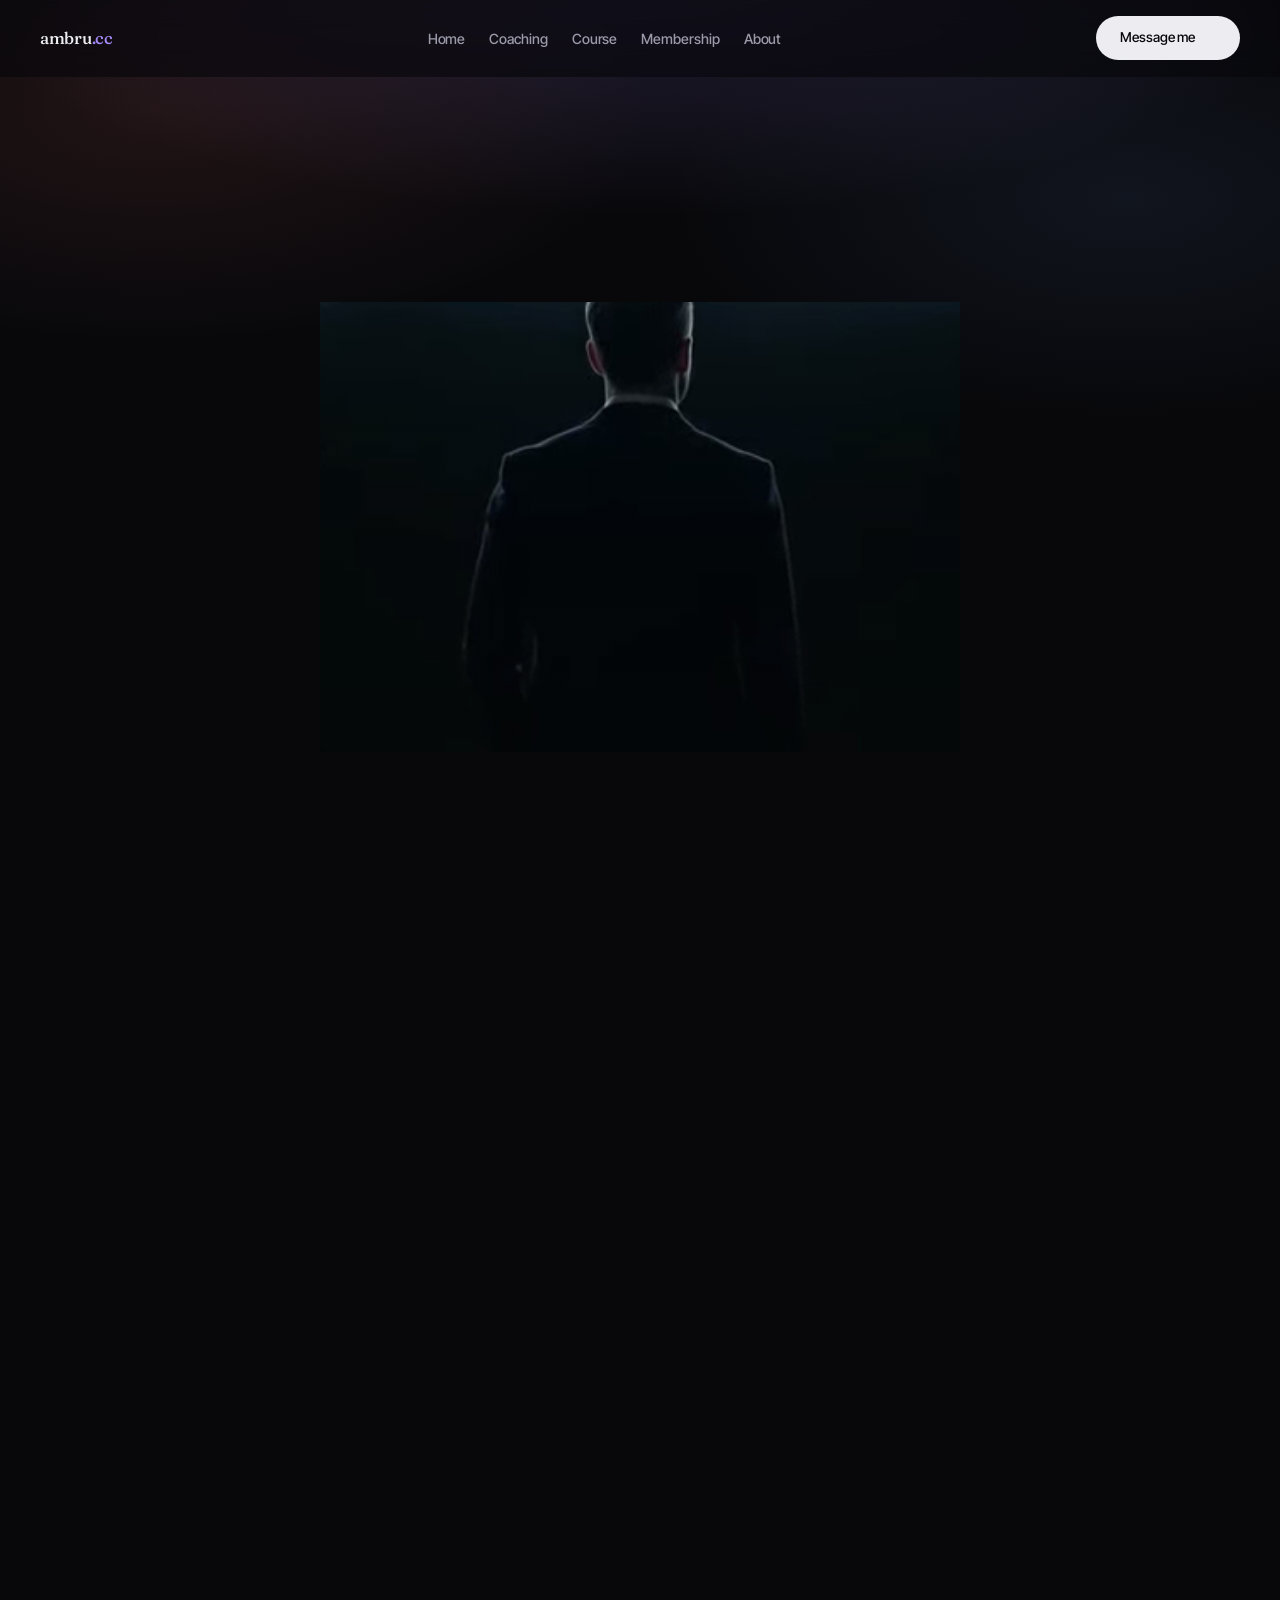
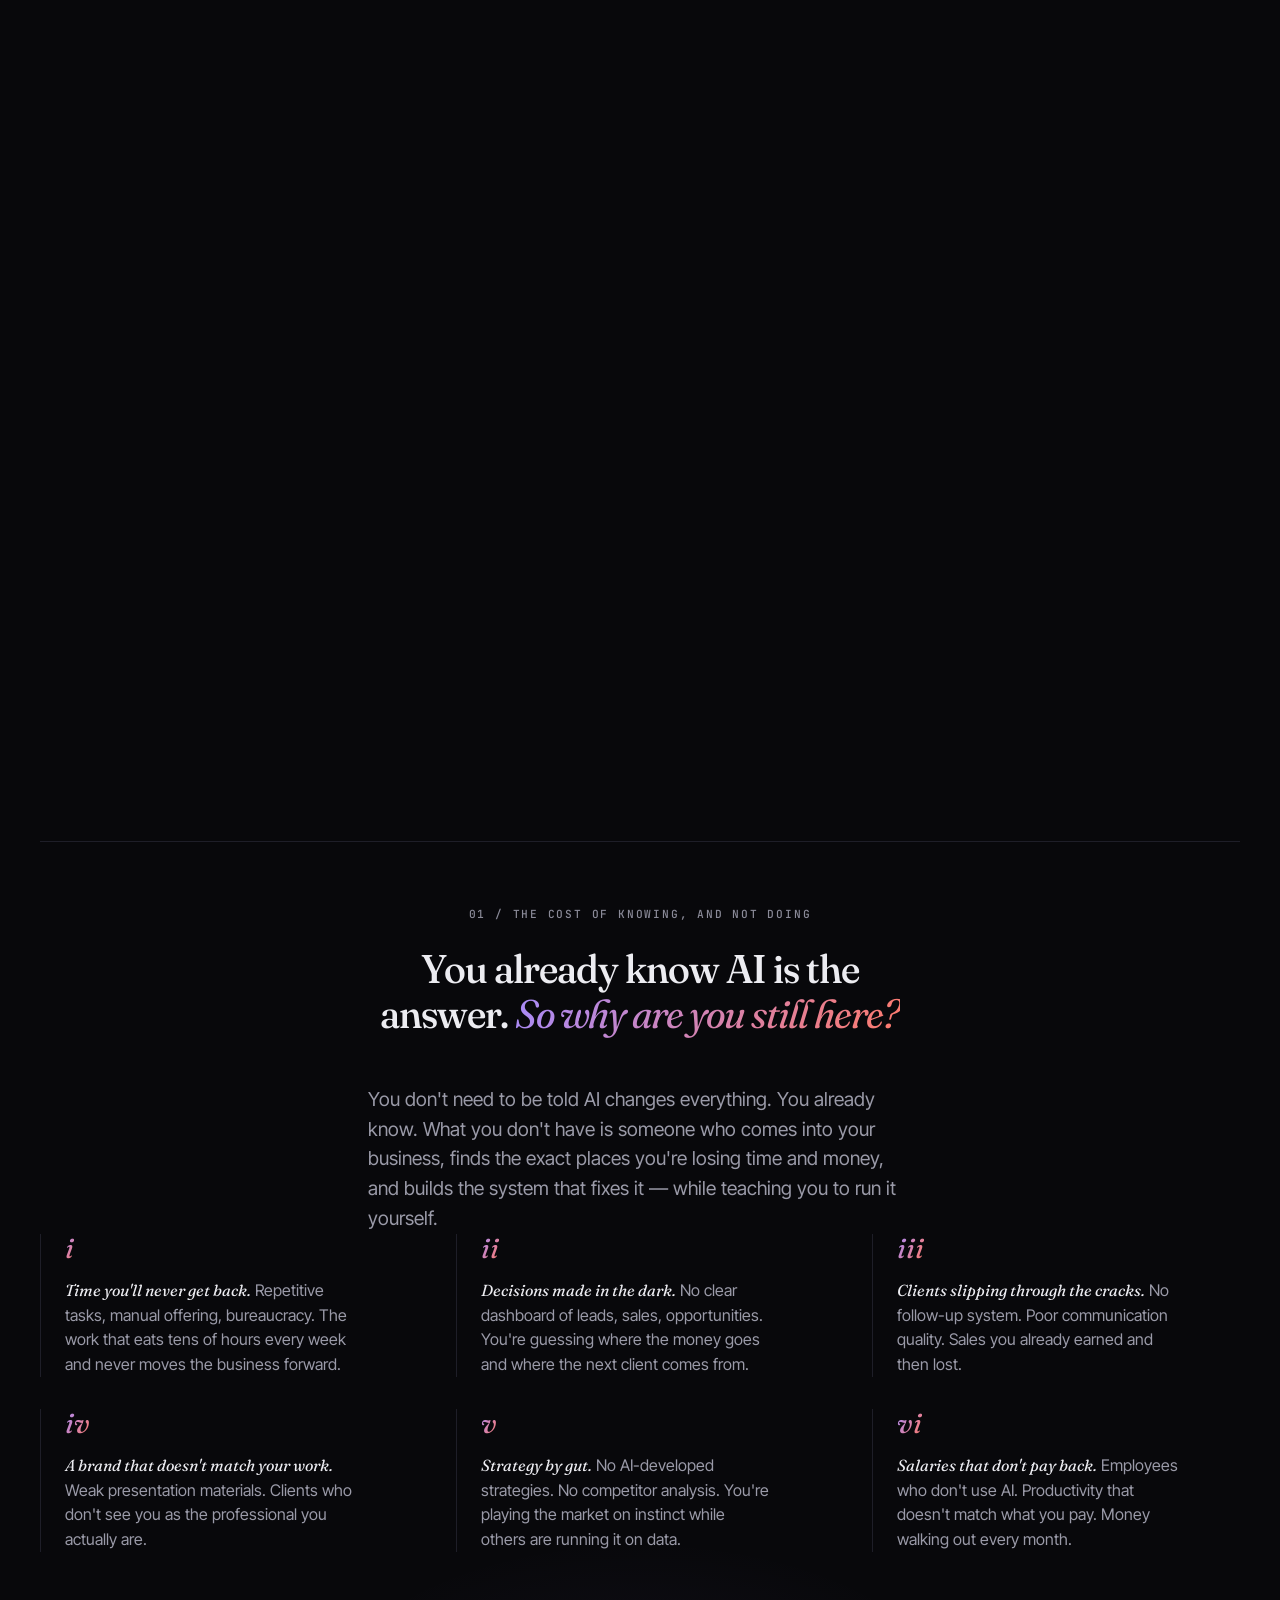
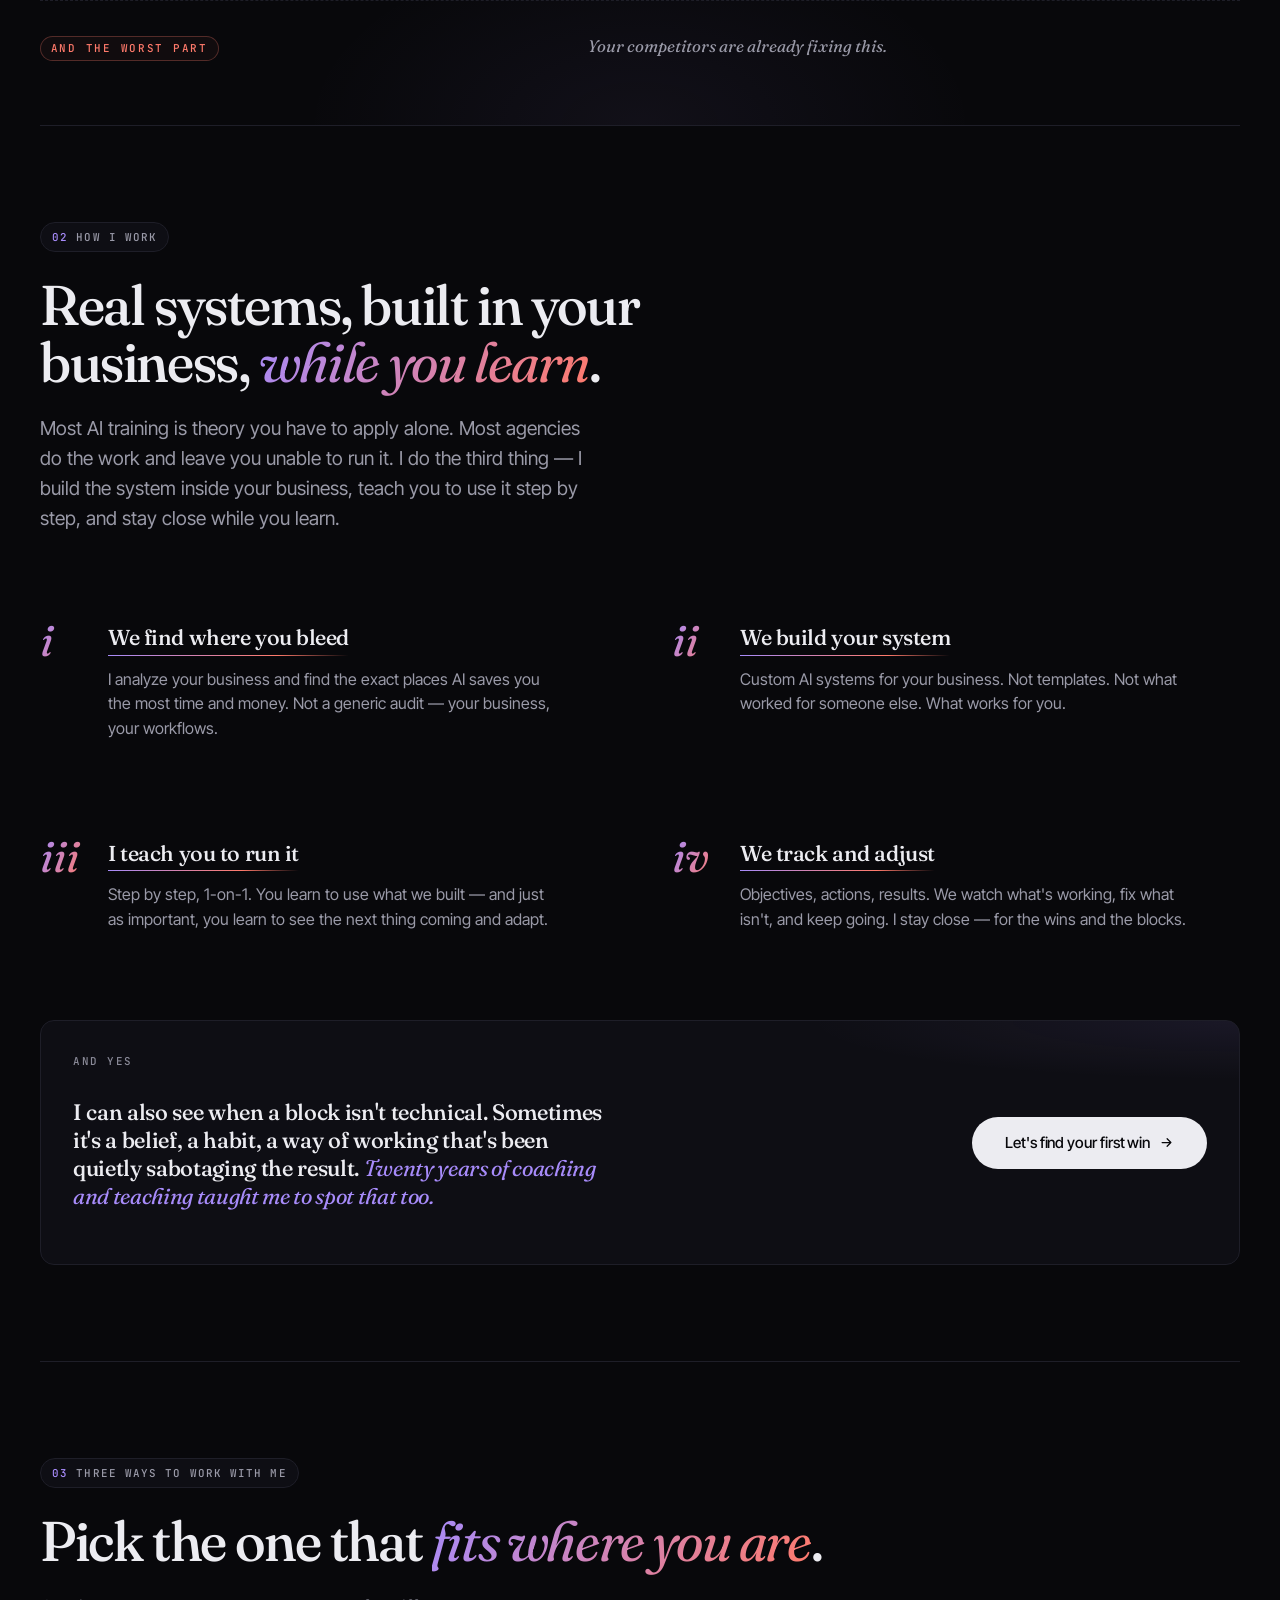
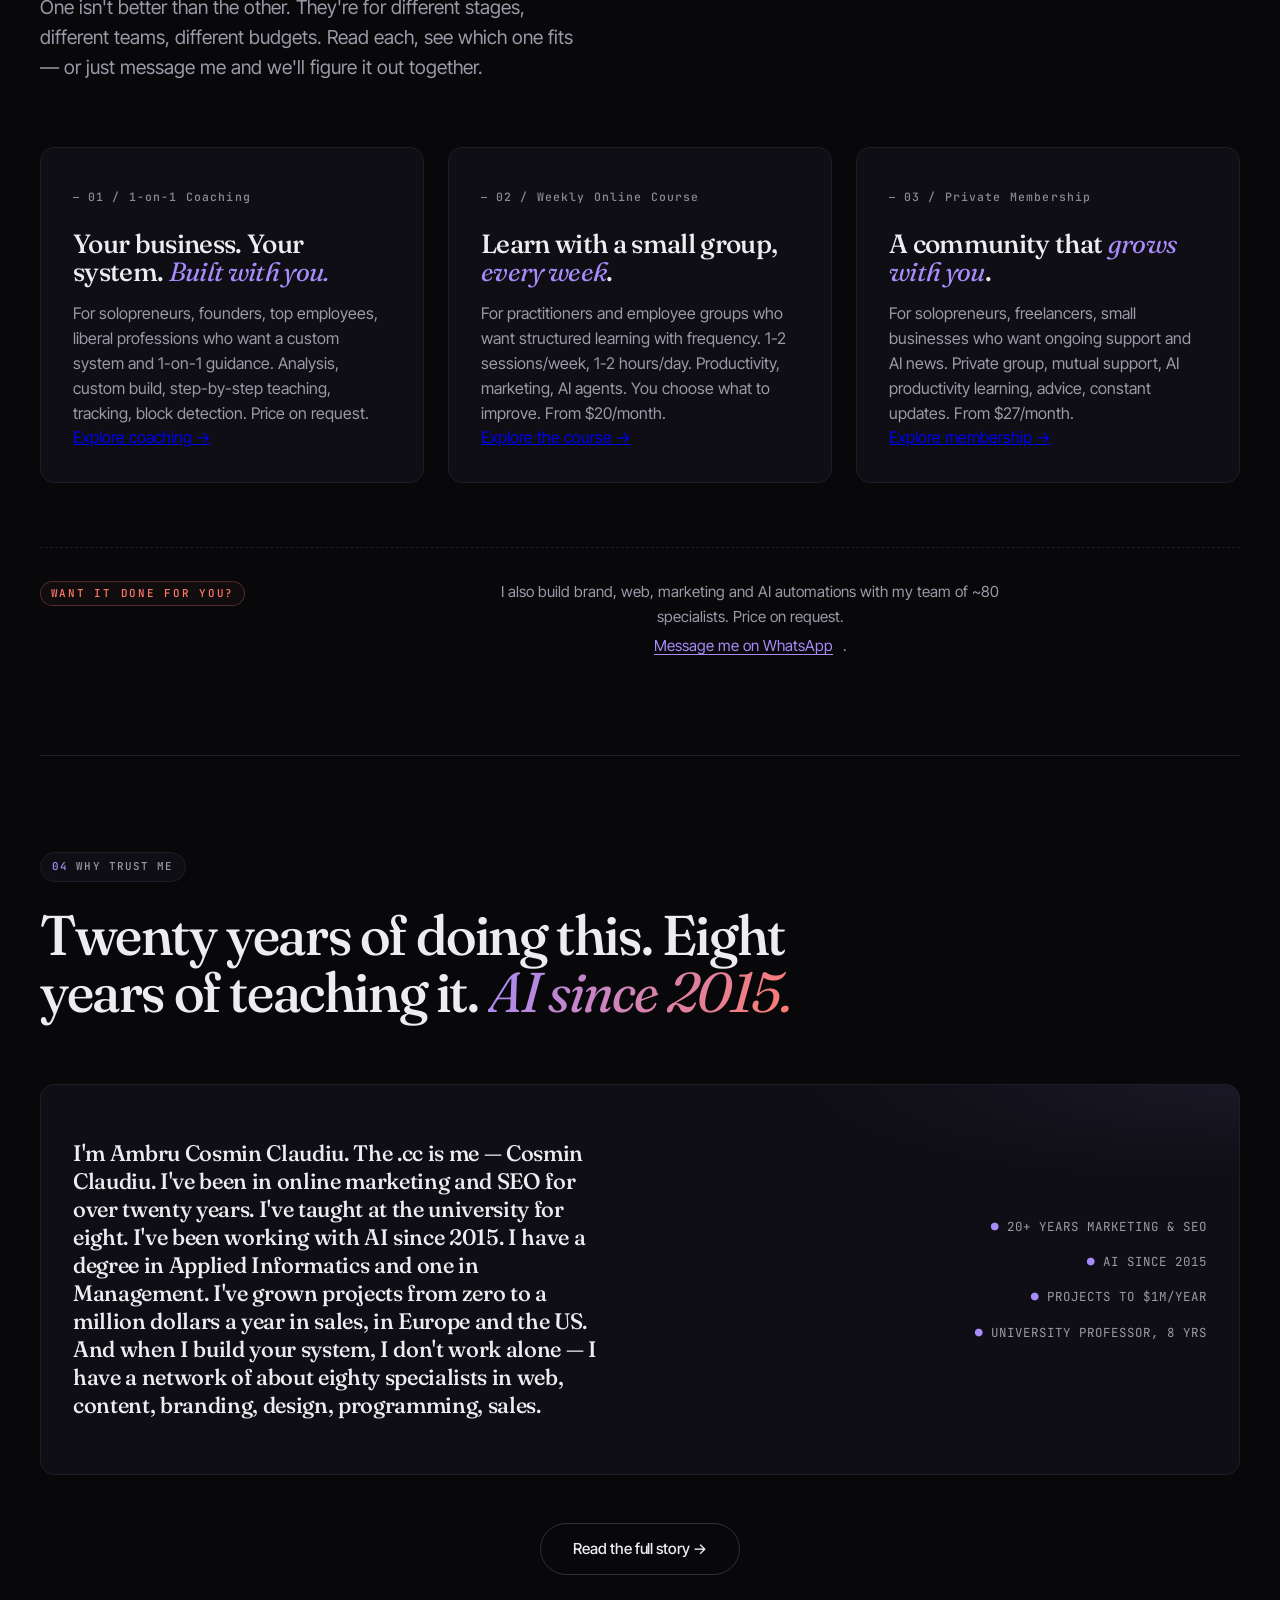
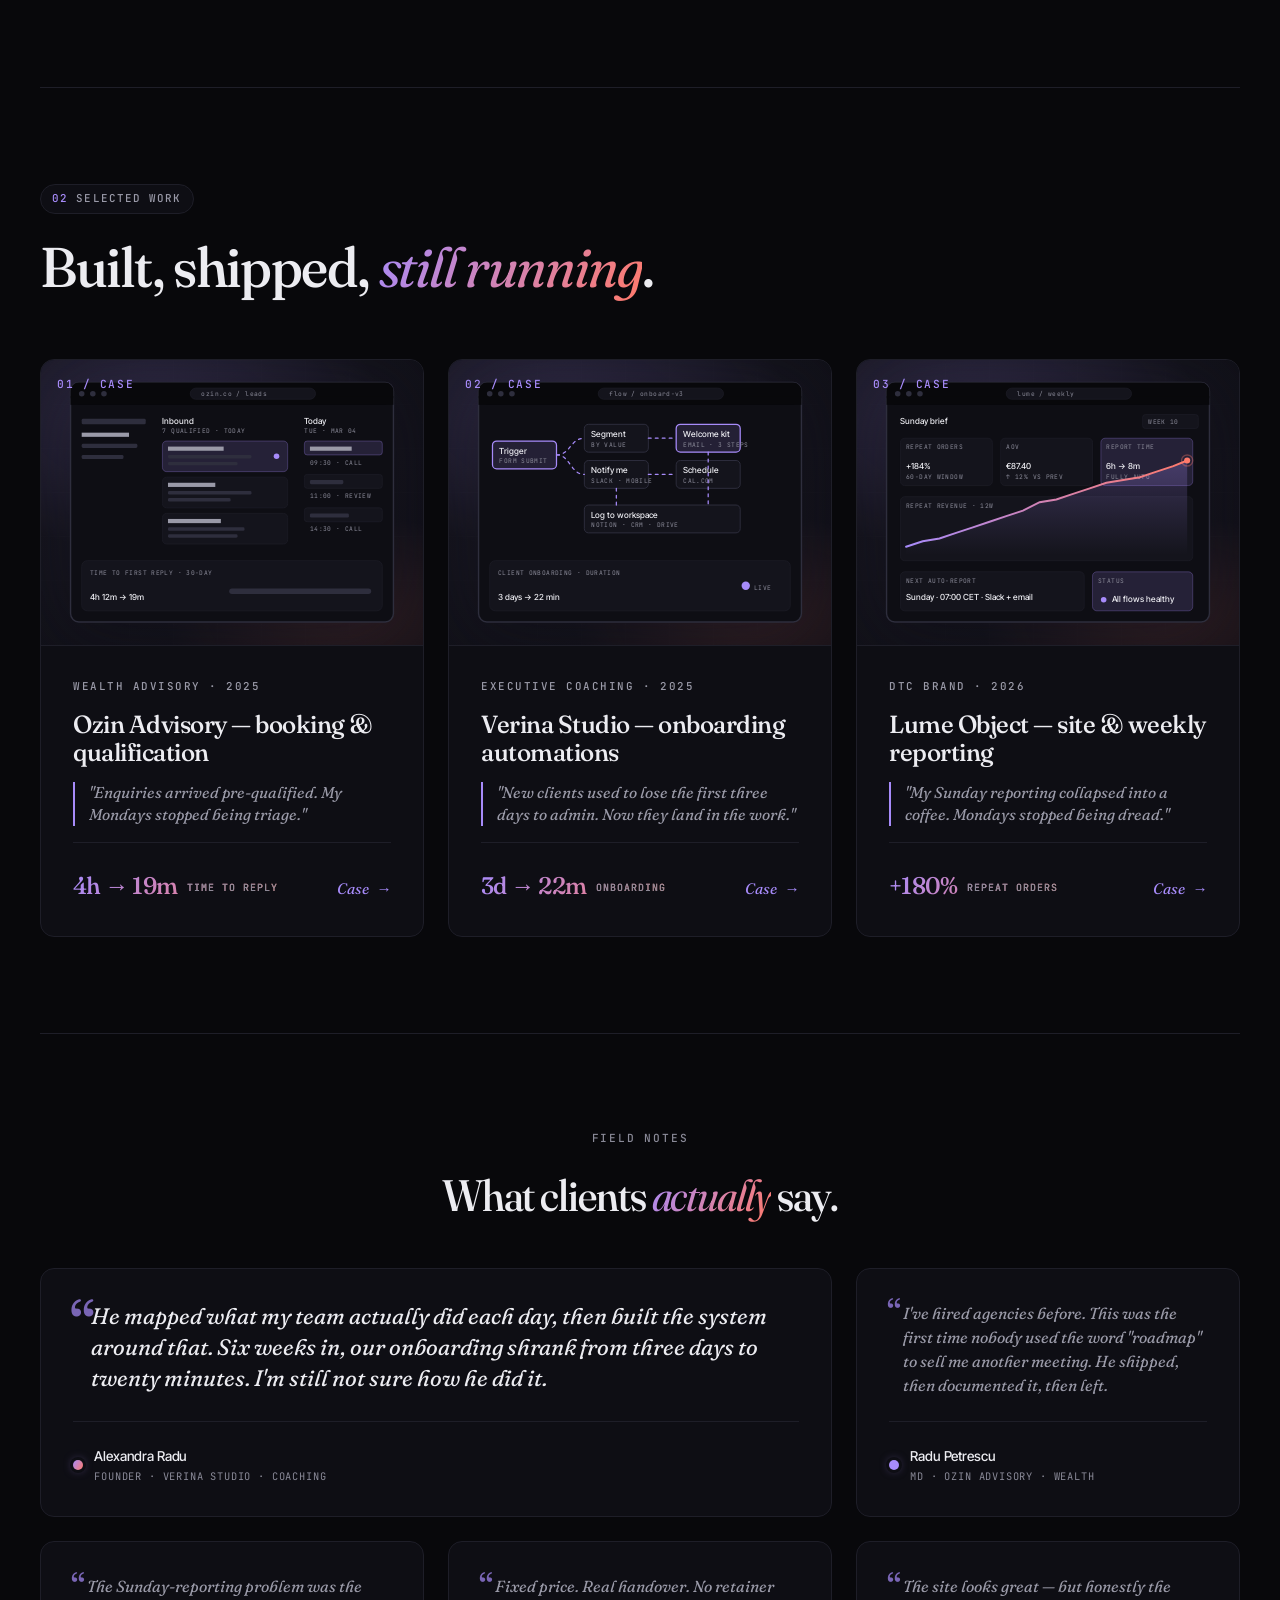
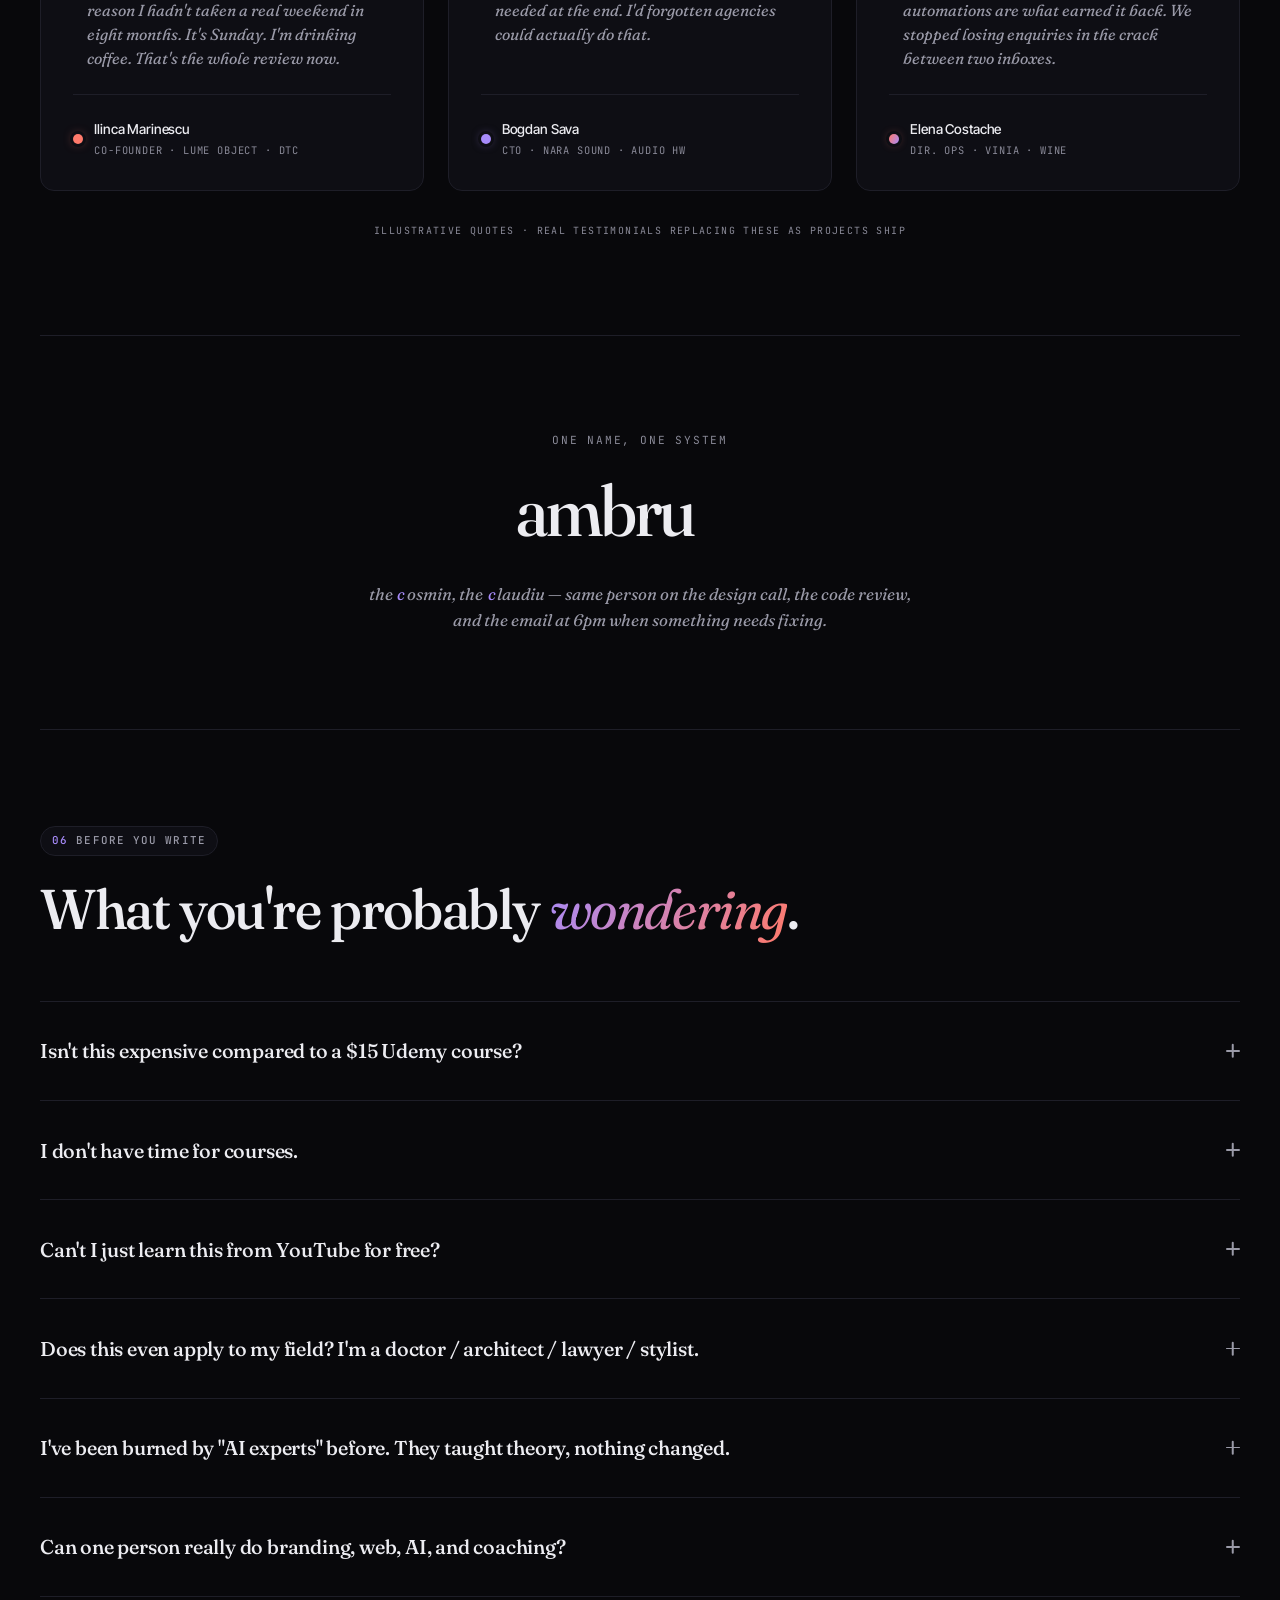
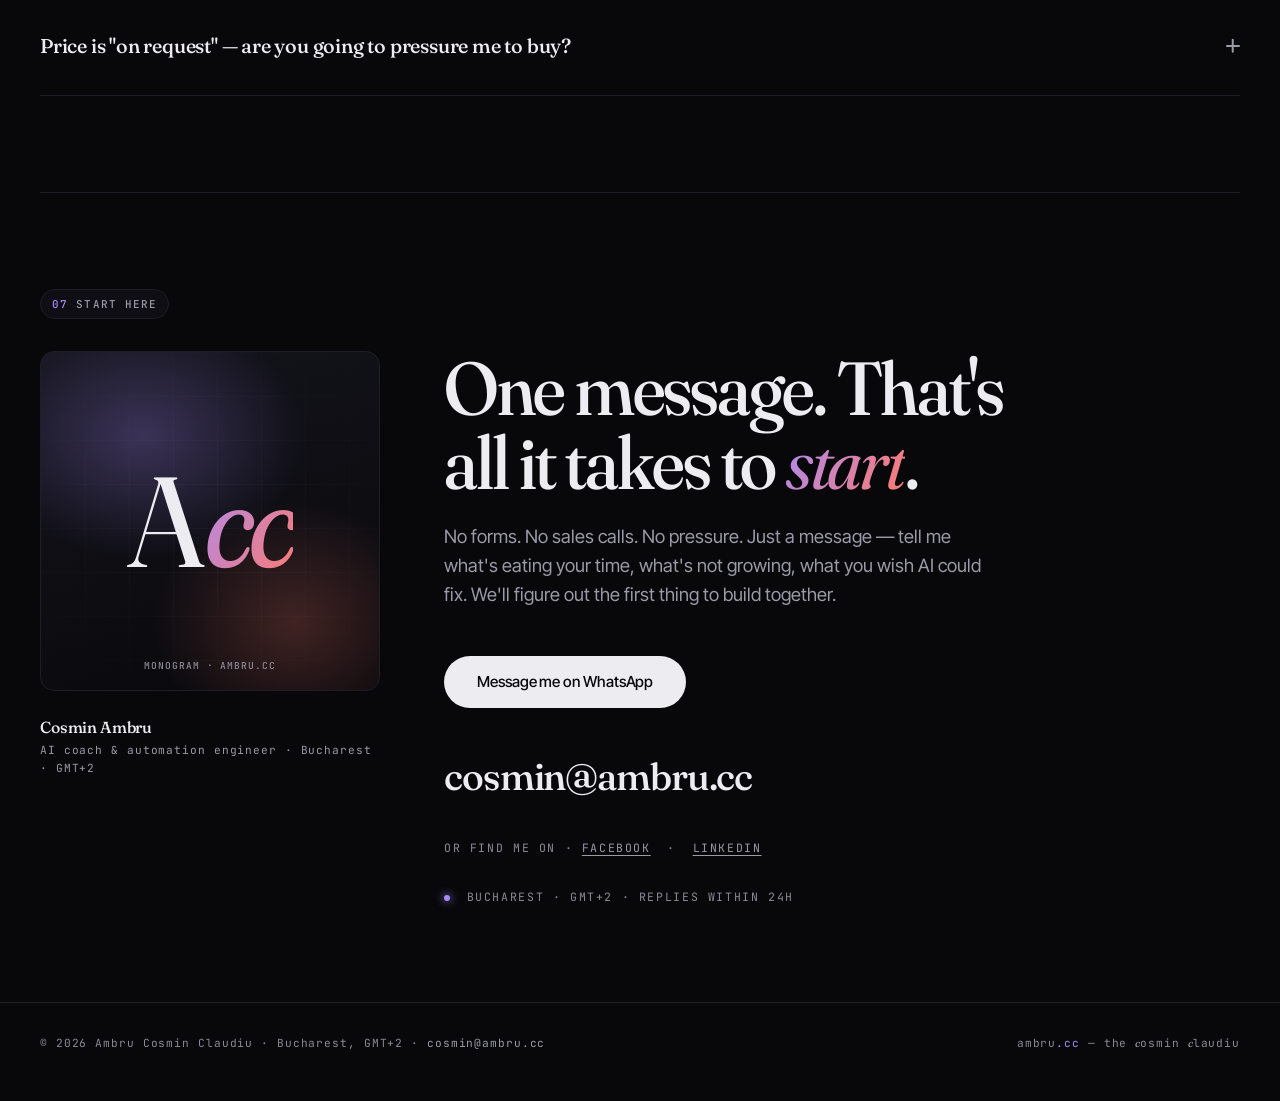
<file: index.html>
<!DOCTYPE html>
<html lang="en">
<head>
<meta charset="utf-8">
<meta name="viewport" content="width=device-width, initial-scale=1, viewport-fit=cover">
<title>Ambru Cosmin Claudiu — AI coaching for practitioners</title>
<meta name="description" content="I build AI systems in your business while teaching you to run them. 1-on-1, custom, real implementation. For solopreneurs, founders, small teams.">
<meta name="author" content="Ambru Cosmin Claudiu">
<meta name="robots" content="index,follow,max-image-preview:large">
<meta name="theme-color" content="#08080B">
<link rel="canonical" href="https://ambru.cc">

<link rel="icon" href="assets/favicon.svg" type="image/svg+xml">
<link rel="apple-touch-icon" href="assets/favicon.svg">
<link rel="manifest" href="manifest.webmanifest">

<link rel="preload" as="image" href="assets/hero-poster.jpg" fetchpriority="high">

<meta property="og:site_name" content="ambru.cc">
<meta property="og:title" content="Ambru Cosmin Claudiu — AI coaching for practitioners">
<meta property="og:description" content="I build AI systems in your business while teaching you to run them. 1-on-1, custom, real implementation.">
<meta property="og:type" content="website">
<meta property="og:url" content="https://ambru.cc">
<meta property="og:locale" content="en_US">
<meta property="og:image" content="https://ambru.cc/assets/og-image.svg">
<meta property="og:image:width" content="1200">
<meta property="og:image:height" content="630">
<meta property="og:image:alt" content="Ambru Cosmin Claudiu — AI coaching for practitioners">

<meta name="twitter:card" content="summary_large_image">
<meta name="twitter:title" content="Ambru Cosmin Claudiu — AI coaching for practitioners">
<meta name="twitter:description" content="I build AI systems in your business while teaching you to run them. 1-on-1, custom, real implementation.">
<meta name="twitter:image" content="https://ambru.cc/assets/og-image.svg">
<meta name="twitter:image:alt" content="Ambru Cosmin Claudiu — AI coaching for practitioners">

<script type="application/ld+json">
{
  "@context": "https://schema.org",
  "@graph": [
    {
      "@type": "Person",
      "@id": "https://ambru.cc/#person",
      "name": "Ambru Cosmin Claudiu",
      "alternateName": "Cosmin Ambru",
      "url": "https://ambru.cc",
      "jobTitle": "AI coach & automation engineer",
      "email": "cosmin@ambru.cc",
      "address": { "@type": "PostalAddress", "addressLocality": "Bucharest", "addressCountry": "RO" },
      "knowsAbout": ["AI coaching", "AI automation", "Marketing", "Web design", "Systems design"]
    },
    {
      "@type": "ProfessionalService",
      "@id": "https://ambru.cc/#service",
      "name": "ambru.cc",
      "url": "https://ambru.cc",
      "image": "https://ambru.cc/assets/og-image.svg",
      "founder": { "@id": "https://ambru.cc/#person" },
      "areaServed": "Worldwide",
      "priceRange": "€€€",
      "description": "AI coaching and training for solopreneurs, founders, and small teams — 1-on-1, weekly courses, and a private membership group."
    }
  ]
}
</script>

<link rel="preconnect" href="https://fonts.googleapis.com">
<link rel="preconnect" href="https://fonts.gstatic.com" crossorigin>
<link href="https://fonts.googleapis.com/css2?family=Fraunces:ital,opsz,wght,SOFT@0,28..144,400..500,20..60;1,28..144,400..500,20..60&family=Inter+Tight:wght@400;500&family=JetBrains+Mono:wght@400;500&display=swap" rel="stylesheet">

<link rel="stylesheet" href="styles.css">
</head>
<body>

  <nav class="nav" aria-label="Primary">
    <div class="shell nav-row">
      <a class="nav-mark" href="index.html" aria-label="Ambru dot cc — home">
        ambru<span class="nav-mark-cc">.cc</span>
      </a>
      <ul class="nav-links" role="list">
        <li><a href="index.html">Home</a></li>
        <li><a href="coaching.html">Coaching</a></li>
        <li><a href="course.html">Course</a></li>
        <li><a href="membership.html">Membership</a></li>
        <li><a href="about.html">About</a></li>
      </ul>
      <a class="nav-cta" href="contact.html">Message me</a>
    </div>
  </nav>

  <main id="main" class="shell" data-hero>

    <!-- ══ HERO — video stays, copy changed to AI coaching positioning ══ -->
    <header class="scroll-hero-wrap" id="top">
      <div class="scroll-hero">
        <div class="scroll-hero-stage">
          <video class="scroll-hero-video" poster="assets/hero-poster.jpg" autoplay muted playsinline preload="metadata"
            disablepictureinpicture disableremoteplayback aria-hidden="true">
            <source src="assets/hero.webm" type="video/webm">
            <source src="assets/hero.mp4" type="video/mp4">
          </video>

          <div class="scroll-hero-overlay">
            <div class="scroll-hero-overlay-inner">
              <span class="hero-tag">AI coaching · 1-on-1 · for practitioners</span>

              <div class="name" aria-hidden="true" style="visibility:hidden">
                <span class="name-row name-1"><span class="word">Ambru</span></span>
                <span class="name-row name-2">
                  <span class="word">Cosmin</span>
                  <span class="word name-italic">Claudiu</span>
                </span>
              </div>

              <p class="hero-thesis">
                You already know AI is the answer. What you don't have is someone who comes into your
                business, finds where you lose time and money, and builds the system that fixes it —
                while teaching you to run it. That's what I do.
              </p>

              <h1 class="name" aria-label="Ambru Cosmin Claudiu">
                <span class="name-row name-1">
                  <span class="word" style="--d:120ms">Ambru</span>
                </span>
                <span class="name-row name-2">
                  <span class="word" style="--d:340ms">Cosmin</span>
                  <span class="word name-italic" style="--d:560ms">Claudiu</span>
                </span>
              </h1>

              <div class="hero-cta">
                <a class="btn btn-primary" href="https://wa.me/4740060612" target="_blank" rel="noopener">
                  Message me on WhatsApp
                  <svg class="btn-arrow" width="15" height="15" viewBox="0 0 24 24" fill="none" stroke="currentColor"
                    stroke-width="2" stroke-linecap="round" stroke-linejoin="round" aria-hidden="true">
                    <path d="M5 12h14M13 6l6 6-6 6" />
                  </svg>
                </a>
                <a class="btn btn-quiet" href="#solution">See how it works</a>
              </div>
            </div>
          </div>
        </div>
      </div>
    </header>

    <!-- ══ PROBLEM — 6 themes, using principles section structure ══ -->
    <section class="principles" aria-labelledby="principles-h">
      <span class="principles-eyebrow rise">01 / The cost of knowing, and not doing</span>
      <h2 class="principles-h rise" id="principles-h" style="--d:80ms">
        You already know AI is the answer. <em>So why are you still here?</em>
      </h2>
      <p class="sec-lede rise" style="--d:120ms; max-width:var(--measure); margin:var(--space-3) auto 0">
        You don't need to be told AI changes everything. You already know. What you don't have is
        someone who comes into your business, finds the exact places you're losing time and money,
        and builds the system that fixes it — while teaching you to run it yourself.
      </p>

      <ol class="principles-list" role="list">
        <li class="principle rise" style="--d:160ms">
          <span class="principle-num" aria-hidden="true">i</span>
          <p class="principle-body">
            <em>Time you'll never get back.</em> Repetitive tasks, manual offering, bureaucracy. The
            work that eats tens of hours every week and never moves the business forward.
          </p>
        </li>
        <li class="principle rise" style="--d:220ms">
          <span class="principle-num" aria-hidden="true">ii</span>
          <p class="principle-body">
            <em>Decisions made in the dark.</em> No clear dashboard of leads, sales, opportunities.
            You're guessing where the money goes and where the next client comes from.
          </p>
        </li>
        <li class="principle rise" style="--d:280ms">
          <span class="principle-num" aria-hidden="true">iii</span>
          <p class="principle-body">
            <em>Clients slipping through the cracks.</em> No follow-up system. Poor communication
            quality. Sales you already earned and then lost.
          </p>
        </li>
        <li class="principle rise" style="--d:340ms">
          <span class="principle-num" aria-hidden="true">iv</span>
          <p class="principle-body">
            <em>A brand that doesn't match your work.</em> Weak presentation materials. Clients who
            don't see you as the professional you actually are.
          </p>
        </li>
        <li class="principle rise" style="--d:400ms">
          <span class="principle-num" aria-hidden="true">v</span>
          <p class="principle-body">
            <em>Strategy by gut.</em> No AI-developed strategies. No competitor analysis. You're
            playing the market on instinct while others are running it on data.
          </p>
        </li>
        <li class="principle rise" style="--d:460ms">
          <span class="principle-num" aria-hidden="true">vi</span>
          <p class="principle-body">
            <em>Salaries that don't pay back.</em> Employees who don't use AI. Productivity that
            doesn't match what you pay. Money walking out every month.
          </p>
        </li>
      </ol>

      <div class="anti rise" style="--d:540ms">
        <span class="anti-tag">And the worst part</span>
        <p class="anti-items" style="font-family:var(--f-italic); font-style:italic; font-size:1.05rem; color:var(--text-muted); max-width:var(--measure); margin:0 auto; text-align:center; line-height:1.6">
          Your competitors are already fixing this.
        </p>
      </div>
    </section>

    <!-- ══ SOLUTION — 4 steps, using approach section structure ══ -->
    <section class="band" id="solution" aria-labelledby="approach-h">
      <div class="sec-head">
        <span class="sec-eyebrow rise"><span class="sec-eyebrow-num">02</span> How I work</span>
        <h2 class="sec-title rise" id="approach-h">
          Real systems, built in your business, <em>while you learn</em>.
        </h2>
        <p class="sec-lede rise" style="--d:80ms">
          Most AI training is theory you have to apply alone. Most agencies do the work and leave you
          unable to run it. I do the third thing — I build the system inside your business, teach you
          to use it step by step, and stay close while you learn.
        </p>
      </div>

      <ol class="steps" role="list">
        <li class="step rise">
          <span class="step-num" aria-hidden="true">i</span>
          <div>
            <h3 class="step-name">We find where you bleed</h3>
            <p class="step-body">
              I analyze your business and find the exact places AI saves you the most time and money.
              Not a generic audit — your business, your workflows.
            </p>
          </div>
        </li>
        <li class="step rise" style="--d:80ms">
          <span class="step-num" aria-hidden="true">ii</span>
          <div>
            <h3 class="step-name">We build your system</h3>
            <p class="step-body">
              Custom AI systems for your business. Not templates. Not what worked for someone else.
              What works for you.
            </p>
          </div>
        </li>
        <li class="step rise" style="--d:160ms">
          <span class="step-num" aria-hidden="true">iii</span>
          <div>
            <h3 class="step-name">I teach you to run it</h3>
            <p class="step-body">
              Step by step, 1-on-1. You learn to use what we built — and just as important, you learn
              to see the next thing coming and adapt.
            </p>
          </div>
        </li>
        <li class="step rise" style="--d:240ms">
          <span class="step-num" aria-hidden="true">iv</span>
          <div>
            <h3 class="step-name">We track and adjust</h3>
            <p class="step-body">
              Objectives, actions, results. We watch what's working, fix what isn't, and keep going.
              I stay close — for the wins and the blocks.
            </p>
          </div>
        </li>
      </ol>

      <div class="approach-foot rise">
        <div class="approach-foot-copy">
          <span class="approach-foot-tag">And yes</span>
          <p class="approach-foot-line">
            I can also see when a block isn't technical. Sometimes it's a belief, a habit, a way of
            working that's been quietly sabotaging the result. <em>Twenty years of coaching and
            teaching taught me to spot that too.</em>
          </p>
        </div>
        <div class="approach-foot-amt-wrap">
          <a class="btn btn-primary" href="https://wa.me/4740060612" target="_blank" rel="noopener">
            Let's find your first win
            <svg class="btn-arrow" width="15" height="15" viewBox="0 0 24 24" fill="none" stroke="currentColor"
              stroke-width="2" stroke-linecap="round" stroke-linejoin="round" aria-hidden="true">
              <path d="M5 12h14M13 6l6 6-6 6" />
            </svg>
          </a>
        </div>
      </div>
    </section>

    <!-- ══ OFFERS — 3 cards, using services section structure ══ -->
    <section class="band" id="services" aria-labelledby="services-h">
      <div class="sec-head">
        <span class="sec-eyebrow rise"><span class="sec-eyebrow-num">03</span> Three ways to work with me</span>
        <h2 class="sec-title rise" id="services-h">
          Pick the one that <em>fits where you are</em>.
        </h2>
        <p class="sec-lede rise" style="--d:80ms">
          One isn't better than the other. They're for different stages, different teams, different
          budgets. Read each, see which one fits — or just message me and we'll figure it out together.
        </p>
      </div>

      <div class="svc-grid">
        <article class="svc rise" data-spot>
          <span class="svc-num">01 / 1-on-1 Coaching</span>
          <h3 class="svc-name">Your business. Your system. <em>Built with you.</em></h3>
          <p class="svc-body">
            For solopreneurs, founders, top employees, liberal professions who want a custom system
            and 1-on-1 guidance. Analysis, custom build, step-by-step teaching, tracking, block
            detection. Price on request.
          </p>
          <a class="svc-link" href="coaching.html" aria-label="Explore coaching">Explore coaching →</a>
        </article>

        <article class="svc rise" data-spot style="--d:100ms">
          <span class="svc-num">02 / Weekly Online Course</span>
          <h3 class="svc-name">Learn with a small group, <em>every week</em>.</h3>
          <p class="svc-body">
            For practitioners and employee groups who want structured learning with frequency.
            1-2 sessions/week, 1-2 hours/day. Productivity, marketing, AI agents. You choose what to
            improve. From $20/month.
          </p>
          <a class="svc-link" href="course.html" aria-label="Explore the course">Explore the course →</a>
        </article>

        <article class="svc rise" data-spot style="--d:200ms">
          <span class="svc-num">03 / Private Membership</span>
          <h3 class="svc-name">A community that <em>grows with you</em>.</h3>
          <p class="svc-body">
            For solopreneurs, freelancers, small businesses who want ongoing support and AI news.
            Private group, mutual support, AI productivity learning, advice, constant updates. From
            $27/month.
          </p>
          <a class="svc-link" href="membership.html" aria-label="Explore membership">Explore membership →</a>
        </article>
      </div>

      <!-- Secondary offer: build done-for-you -->
      <div class="anti rise" style="--d:280ms; margin-top:var(--space-6)">
        <span class="anti-tag">Want it done for you?</span>
        <p class="anti-items" style="font-family:var(--f-body); font-style:normal; font-size:.95rem; color:var(--text-muted); max-width:var(--measure); margin:0 auto; text-align:center; line-height:1.6">
          I also build brand, web, marketing and AI automations with my team of ~80 specialists.
          Price on request. <a href="https://wa.me/4740060612" target="_blank" rel="noopener" style="color:var(--violet); text-decoration:underline; text-underline-offset:3px">Message me on WhatsApp</a>.
        </p>
      </div>
    </section>

    <!-- ══ ABOUT PREVIEW — credentials highlight ══ -->
    <section class="band" id="about-preview" aria-labelledby="about-preview-h">
      <div class="sec-head">
        <span class="sec-eyebrow rise"><span class="sec-eyebrow-num">04</span> Why trust me</span>
        <h2 class="sec-title rise" id="about-preview-h">
          Twenty years of doing this. Eight years of teaching it. <em>AI since 2015.</em>
        </h2>
      </div>

      <div class="approach-foot rise" style="margin-top:var(--space-5)">
        <div class="approach-foot-copy">
          <p class="approach-foot-line">
            I'm Ambru Cosmin Claudiu. The .cc is me — Cosmin Claudiu. I've been in online marketing and
            SEO for over twenty years. I've taught at the university for eight. I've been working
            with AI since 2015. I have a degree in Applied Informatics and one in Management. I've
            grown projects from zero to a million dollars a year in sales, in Europe and the US. And
            when I build your system, I don't work alone — I have a network of about eighty
            specialists in web, content, branding, design, programming, sales.
          </p>
        </div>
        <div class="approach-foot-amt-wrap">
          <ul style="list-style:none; padding:0; margin:0; display:flex; flex-direction:column; gap:var(--space-2); font-family:var(--f-mono); font-size:.78rem; letter-spacing:.08em; text-transform:uppercase; color:var(--text-muted)">
            <li><span style="color:var(--violet)">●</span> 20+ years marketing &amp; SEO</li>
            <li><span style="color:var(--violet)">●</span> AI since 2015</li>
            <li><span style="color:var(--violet)">●</span> Projects to $1M/year</li>
            <li><span style="color:var(--violet)">●</span> University professor, 8 yrs</li>
          </ul>
        </div>
      </div>

      <p class="rise" style="--d:200ms; text-align:center; margin-top:var(--space-5)">
        <a class="btn btn-quiet" href="about.html">Read the full story →</a>
      </p>
    </section

    <!-- WORK — case studies, kept verbatim per user decision -->
    <section class="band" id="work" aria-labelledby="work-h">
      <div class="sec-head">
        <span class="sec-eyebrow rise"><span class="sec-eyebrow-num">02</span> Selected work</span>
        <h2 class="sec-title rise" id="work-h">
          Built, shipped, <em>still running</em>.
        </h2>
      </div>

      <!-- ILLUSTRATIVE CONTENT — swap names, quotes, metrics and SVG
         mockups with real client data once you have permission. The
         mockups below are stylised UI, not real screenshots. -->
      <div class="cases">

        <!-- ══ CASE 01 — Wealth advisor: booking + qualification system ══ -->
        <article class="case rise">
          <a class="case-link" href="#contact" aria-label="Case study — Ozin Advisory">
            <div class="case-media" aria-hidden="true">
              <span class="case-media-tag">01 / CASE</span>
              <!-- CRM dashboard mockup: lead cards + calendar day -->
              <svg class="case-mockup" viewBox="0 0 240 180" xmlns="http://www.w3.org/2000/svg">
                <defs>
                  <linearGradient id="bar-grad-01" x1="0" y1="0" x2="0" y2="1">
                    <stop offset="0" stop-color="#A78BFA" />
                    <stop offset="1" stop-color="#FF7A6B" />
                  </linearGradient>
                </defs>
                <!-- Browser chrome -->
                <rect class="m-frame" x="4" y="4" width="232" height="172" rx="6" />
                <rect class="m-frame-head" x="4" y="4" width="232" height="16" rx="6" />
                <rect class="m-frame-head" x="4" y="14" width="232" height="6" />
                <circle class="m-dot" cx="12" cy="12" r="2" />
                <circle class="m-dot" cx="20" cy="12" r="2" />
                <circle class="m-dot" cx="28" cy="12" r="2" />
                <rect class="m-pill" x="90" y="8" width="90" height="8" rx="4" />
                <text class="m-text-quiet" x="98" y="14">ozin.co / leads</text>

                <!-- Sidebar -->
                <rect class="m-line" x="12" y="30" width="46" height="4" />
                <rect class="m-line-lit" x="12" y="40" width="34" height="3" />
                <rect class="m-line" x="12" y="48" width="40" height="3" />
                <rect class="m-line" x="12" y="56" width="30" height="3" />

                <!-- Lead cards column -->
                <text class="m-text" x="70" y="34">Inbound</text>
                <text class="m-text-quiet" x="70" y="40">7 QUALIFIED · TODAY</text>

                <rect class="m-pill-lit" x="70" y="46" width="90" height="22" rx="3" />
                <rect class="m-line-lit" x="74" y="50" width="40" height="3" />
                <rect class="m-line" x="74" y="56" width="60" height="2.5" />
                <rect class="m-line" x="74" y="61" width="50" height="2.5" />
                <circle class="m-accent" cx="152" cy="57" r="2" />

                <rect class="m-pill" x="70" y="72" width="90" height="22" rx="3" />
                <rect class="m-line-lit" x="74" y="76" width="34" height="3" />
                <rect class="m-line" x="74" y="82" width="60" height="2.5" />
                <rect class="m-line" x="74" y="87" width="45" height="2.5" />

                <rect class="m-pill" x="70" y="98" width="90" height="22" rx="3" />
                <rect class="m-line-lit" x="74" y="102" width="38" height="3" />
                <rect class="m-line" x="74" y="108" width="55" height="2.5" />
                <rect class="m-line" x="74" y="113" width="50" height="2.5" />

                <!-- Calendar right column -->
                <text class="m-text" x="172" y="34">Today</text>
                <text class="m-text-quiet" x="172" y="40">TUE · MAR 04</text>

                <rect class="m-pill-lit" x="172" y="46" width="56" height="10" rx="2" />
                <rect class="m-line-lit" x="176" y="50" width="30" height="3" />
                <text class="m-text-quiet" x="176" y="63">09:30 · CALL</text>

                <rect class="m-pill" x="172" y="70" width="56" height="10" rx="2" />
                <rect class="m-line" x="176" y="74" width="24" height="3" />
                <text class="m-text-quiet" x="176" y="87">11:00 · REVIEW</text>

                <rect class="m-pill" x="172" y="94" width="56" height="10" rx="2" />
                <rect class="m-line" x="176" y="98" width="28" height="3" />
                <text class="m-text-quiet" x="176" y="111">14:30 · CALL</text>

                <!-- Bottom metric bar -->
                <rect class="m-pill" x="12" y="132" width="216" height="36" rx="4" />
                <text class="m-text-quiet" x="18" y="142">TIME TO FIRST REPLY · 30-DAY</text>
                <text class="m-text" x="18" y="160" font-size="9" font-weight="600">4h 12m → 19m</text>
                <rect class="m-bar-2" x="118" y="152" width="102" height="4" rx="2" />
                <rect class="m-bar" x="118" y="152" width="18" height="4" rx="2" fill="url(#bar-grad-01)" />
              </svg>
            </div>
            <div class="case-body">
              <p class="case-meta">Wealth advisory · 2025</p>
              <h3 class="case-name">Ozin Advisory — booking &amp; qualification</h3>
              <p class="case-quote">"Enquiries arrived pre-qualified. My Mondays stopped being triage."</p>
              <div class="case-foot">
                <span class="case-metric">4h → 19m <span class="case-metric-unit">Time to reply</span></span>
                <span class="case-arrow">Case <span aria-hidden="true">→</span></span>
              </div>
            </div>
          </a>
        </article>

        <!-- ══ CASE 02 — Coaching studio: onboarding automations ══ -->
        <article class="case rise" style="--d:90ms">
          <a class="case-link" href="#contact" aria-label="Case study — Verina Studio">
            <div class="case-media" aria-hidden="true">
              <span class="case-media-tag">02 / CASE</span>
              <!-- Automation flow diagram: nodes + connecting flow -->
              <svg class="case-mockup" viewBox="0 0 240 180" xmlns="http://www.w3.org/2000/svg">
                <rect class="m-frame" x="4" y="4" width="232" height="172" rx="6" />
                <rect class="m-frame-head" x="4" y="4" width="232" height="16" rx="6" />
                <rect class="m-frame-head" x="4" y="14" width="232" height="6" />
                <circle class="m-dot" cx="12" cy="12" r="2" />
                <circle class="m-dot" cx="20" cy="12" r="2" />
                <circle class="m-dot" cx="28" cy="12" r="2" />
                <rect class="m-pill" x="90" y="8" width="90" height="8" rx="4" />
                <text class="m-text-quiet" x="98" y="14">flow / onboard-v3</text>

                <!-- Nodes: trigger → form → routing → welcome → schedule -->
                <g>
                  <!-- Trigger -->
                  <rect class="m-node-lit" x="14" y="46" width="46" height="20" rx="3" />
                  <text class="m-text" x="19" y="55" font-size="5.5">Trigger</text>
                  <text class="m-text-quiet" x="19" y="62">FORM SUBMIT</text>

                  <!-- Split -->
                  <rect class="m-node" x="80" y="34" width="46" height="20" rx="3" />
                  <text class="m-text" x="85" y="43" font-size="5.5">Segment</text>
                  <text class="m-text-quiet" x="85" y="50">BY VALUE</text>

                  <rect class="m-node" x="80" y="60" width="46" height="20" rx="3" />
                  <text class="m-text" x="85" y="69" font-size="5.5">Notify me</text>
                  <text class="m-text-quiet" x="85" y="76">SLACK · MOBILE</text>

                  <!-- Middle -->
                  <rect class="m-node-lit" x="146" y="34" width="46" height="20" rx="3" />
                  <text class="m-text" x="151" y="43" font-size="5.5">Welcome kit</text>
                  <text class="m-text-quiet" x="151" y="50">EMAIL · 3 STEPS</text>

                  <rect class="m-node" x="146" y="60" width="46" height="20" rx="3" />
                  <text class="m-text" x="151" y="69" font-size="5.5">Schedule</text>
                  <text class="m-text-quiet" x="151" y="76">CAL.COM</text>

                  <!-- End -->
                  <rect class="m-node" x="80" y="92" width="112" height="20" rx="3" />
                  <text class="m-text" x="85" y="101" font-size="5.5">Log to workspace</text>
                  <text class="m-text-quiet" x="85" y="108">NOTION · CRM · DRIVE</text>

                  <!-- Flow lines with animated dash -->
                  <path class="m-flow" d="M 60 56 C 70 56, 70 44, 80 44" />
                  <path class="m-flow" d="M 60 56 C 70 56, 70 70, 80 70" />
                  <path class="m-flow" d="M 126 44 L 146 44" />
                  <path class="m-flow" d="M 126 70 L 146 70" />
                  <path class="m-flow" d="M 169 54 L 169 92" />
                  <path class="m-flow" d="M 103 80 L 103 92" />
                </g>

                <!-- Bottom metric strip -->
                <rect class="m-pill" x="12" y="132" width="216" height="36" rx="4" />
                <text class="m-text-quiet" x="18" y="142">CLIENT ONBOARDING · DURATION</text>
                <text class="m-text" x="18" y="160" font-size="9" font-weight="600">3 days → 22 min</text>
                <circle class="m-accent" cx="196" cy="150" r="3" />
                <text class="m-text-quiet" x="202" y="153">LIVE</text>
              </svg>
            </div>
            <div class="case-body">
              <p class="case-meta">Executive coaching · 2025</p>
              <h3 class="case-name">Verina Studio — onboarding automations</h3>
              <p class="case-quote">"New clients used to lose the first three days to admin. Now they land in the work."
              </p>
              <div class="case-foot">
                <span class="case-metric">3d → 22m <span class="case-metric-unit">Onboarding</span></span>
                <span class="case-arrow">Case <span aria-hidden="true">→</span></span>
              </div>
            </div>
          </a>
        </article>

        <!-- ══ CASE 03 — DTC brand: site + weekly reporting ══ -->
        <article class="case rise" style="--d:180ms">
          <a class="case-link" href="#contact" aria-label="Case study — Lume Object">
            <div class="case-media" aria-hidden="true">
              <span class="case-media-tag">03 / CASE</span>
              <!-- Metrics dashboard mockup: KPI cards + sparkline -->
              <svg class="case-mockup" viewBox="0 0 240 180" xmlns="http://www.w3.org/2000/svg">
                <defs>
                  <linearGradient id="spark-grad" x1="0" y1="0" x2="1" y2="0">
                    <stop offset="0" stop-color="#A78BFA" />
                    <stop offset="1" stop-color="#FF7A6B" />
                  </linearGradient>
                  <linearGradient id="spark-fill" x1="0" y1="0" x2="0" y2="1">
                    <stop offset="0" stop-color="#A78BFA" stop-opacity=".28" />
                    <stop offset="1" stop-color="#A78BFA" stop-opacity="0" />
                  </linearGradient>
                </defs>

                <rect class="m-frame" x="4" y="4" width="232" height="172" rx="6" />
                <rect class="m-frame-head" x="4" y="4" width="232" height="16" rx="6" />
                <rect class="m-frame-head" x="4" y="14" width="232" height="6" />
                <circle class="m-dot" cx="12" cy="12" r="2" />
                <circle class="m-dot" cx="20" cy="12" r="2" />
                <circle class="m-dot" cx="28" cy="12" r="2" />
                <rect class="m-pill" x="90" y="8" width="90" height="8" rx="4" />
                <text class="m-text-quiet" x="98" y="14">lume / weekly</text>

                <!-- Heading + date pill -->
                <text class="m-text" x="14" y="34" font-size="8">Sunday brief</text>
                <rect class="m-pill" x="188" y="27" width="40" height="10" rx="2" />
                <text class="m-text-quiet" x="192" y="34">WEEK 10</text>

                <!-- KPI cards row -->
                <rect class="m-pill" x="14" y="44" width="66" height="34" rx="3" />
                <text class="m-text-quiet" x="18" y="52">REPEAT ORDERS</text>
                <text class="m-text" x="18" y="66" font-size="10" font-weight="600">+184%</text>
                <text class="m-text-quiet" x="18" y="73">60-DAY WINDOW</text>

                <rect class="m-pill" x="86" y="44" width="66" height="34" rx="3" />
                <text class="m-text-quiet" x="90" y="52">AOV</text>
                <text class="m-text" x="90" y="66" font-size="10" font-weight="600">€87.40</text>
                <text class="m-text-quiet" x="90" y="73">↑ 12% VS PREV</text>

                <rect class="m-pill-lit" x="158" y="44" width="66" height="34" rx="3" />
                <text class="m-text-quiet" x="162" y="52">REPORT TIME</text>
                <text class="m-text" x="162" y="66" font-size="10" font-weight="600">6h → 8m</text>
                <text class="m-text-quiet" x="162" y="73">FULLY AUTO</text>

                <!-- Sparkline chart card -->
                <rect class="m-pill" x="14" y="86" width="210" height="46" rx="3" />
                <text class="m-text-quiet" x="18" y="94">REPEAT REVENUE · 12W</text>
                <!-- Filled area under curve -->
                <path
                  d="M 18 122 L 30 118 L 42 116 L 54 112 L 66 108 L 78 104 L 90 100 L 102 96 L 114 90 L 126 88 L 138 84 L 150 80 L 162 76 L 174 74 L 186 72 L 198 68 L 210 64 L 220 60 L 220 128 L 18 128 Z"
                  fill="url(#spark-fill)" opacity=".9" />
                <!-- Line -->
                <path
                  d="M 18 122 L 30 118 L 42 116 L 54 112 L 66 108 L 78 104 L 90 100 L 102 96 L 114 90 L 126 88 L 138 84 L 150 80 L 162 76 L 174 74 L 186 72 L 198 68 L 210 64 L 220 60"
                  fill="none" stroke="url(#spark-grad)" stroke-width="1.4" stroke-linecap="round" />
                <!-- End dot -->
                <circle cx="220" cy="60" r="2.2" fill="#FF7A6B" />
                <circle cx="220" cy="60" r="4" fill="none" stroke="#FF7A6B" stroke-opacity=".35" />

                <!-- Bottom row -->
                <rect class="m-pill" x="14" y="140" width="132" height="28" rx="3" />
                <text class="m-text-quiet" x="18" y="148">NEXT AUTO-REPORT</text>
                <text class="m-text" x="18" y="160" font-size="6">Sunday · 07:00 CET · Slack + email</text>

                <rect class="m-pill-lit" x="152" y="140" width="72" height="28" rx="3" />
                <text class="m-text-quiet" x="156" y="148">STATUS</text>
                <circle class="m-accent" cx="160" cy="160" r="2" />
                <text class="m-text" x="166" y="162" font-size="6">All flows healthy</text>
              </svg>
            </div>
            <div class="case-body">
              <p class="case-meta">DTC brand · 2026</p>
              <h3 class="case-name">Lume Object — site &amp; weekly reporting</h3>
              <p class="case-quote">"My Sunday reporting collapsed into a coffee. Mondays stopped being dread."</p>
              <div class="case-foot">
                <span class="case-metric"><span data-count="180" data-count-prefix="+"
                    data-count-suffix="%">+180%</span> <span class="case-metric-unit">Repeat orders</span></span>
                <span class="case-arrow">Case <span aria-hidden="true">→</span></span>
              </div>
            </div>
          </a>
        </article>
      </div>
    </section>

    <section class="notes" id="notes" aria-labelledby="notes-h">
      <div class="notes-head">
        <span class="notes-eyebrow rise">Field notes</span>
        <h2 class="notes-h rise" id="notes-h" style="--d:80ms">
          What clients <em>actually</em> say.
        </h2>
      </div>

      <div class="notes-grid">
        <figure class="note note-lead rise" data-spot
          style="--dot:linear-gradient(120deg, var(--violet), var(--coral)); --dot-glow:rgba(167,139,250,.55)">
          <blockquote class="note-quote">
            He mapped what my team actually did each day, then built the
            system around that. Six weeks in, our onboarding shrank from
            three days to twenty minutes. I'm still not sure how he did it.
          </blockquote>
          <figcaption class="note-attr">
            <span class="note-dot" aria-hidden="true"></span>
            <span class="note-attr-copy">
              <span class="note-attr-name">Alexandra Radu</span>
              <span class="note-attr-role">Founder · Verina Studio · Coaching</span>
            </span>
          </figcaption>
        </figure>

        <figure class="note rise" data-spot style="--d:100ms; --dot:var(--violet); --dot-glow:rgba(167,139,250,.5)">
          <blockquote class="note-quote">
            I've hired agencies before. This was the first time nobody used
            the word "roadmap" to sell me another meeting. He shipped, then
            documented it, then left.
          </blockquote>
          <figcaption class="note-attr">
            <span class="note-dot" aria-hidden="true"></span>
            <span class="note-attr-copy">
              <span class="note-attr-name">Radu Petrescu</span>
              <span class="note-attr-role">MD · Ozin Advisory · Wealth</span>
            </span>
          </figcaption>
        </figure>

        <figure class="note rise" data-spot style="--d:170ms; --dot:var(--coral); --dot-glow:rgba(255,122,107,.5)">
          <blockquote class="note-quote">
            The Sunday-reporting problem was the reason I hadn't taken a
            real weekend in eight months. It's Sunday. I'm drinking coffee.
            That's the whole review now.
          </blockquote>
          <figcaption class="note-attr">
            <span class="note-dot" aria-hidden="true"></span>
            <span class="note-attr-copy">
              <span class="note-attr-name">Ilinca Marinescu</span>
              <span class="note-attr-role">Co-founder · Lume Object · DTC</span>
            </span>
          </figcaption>
        </figure>

        <figure class="note rise" data-spot style="--d:240ms; --dot:var(--violet); --dot-glow:rgba(167,139,250,.5)">
          <blockquote class="note-quote">
            Fixed price. Real handover. No retainer needed at the end.
            I'd forgotten agencies could actually do that.
          </blockquote>
          <figcaption class="note-attr">
            <span class="note-dot" aria-hidden="true"></span>
            <span class="note-attr-copy">
              <span class="note-attr-name">Bogdan Sava</span>
              <span class="note-attr-role">CTO · Nara Sound · Audio hw</span>
            </span>
          </figcaption>
        </figure>

        <figure class="note rise" data-spot
          style="--d:310ms; --dot:linear-gradient(120deg, var(--coral), var(--violet)); --dot-glow:rgba(255,122,107,.45)">
          <blockquote class="note-quote">
            The site looks great — but honestly the automations are what
            earned it back. We stopped losing enquiries in the crack
            between two inboxes.
          </blockquote>
          <figcaption class="note-attr">
            <span class="note-dot" aria-hidden="true"></span>
            <span class="note-attr-copy">
              <span class="note-attr-name">Elena Costache</span>
              <span class="note-attr-role">Dir. Ops · Vinia · Wine</span>
            </span>
          </figcaption>
        </figure>
      </div>

      <p class="notes-disclaimer rise" style="--d:400ms">
        Illustrative quotes · real testimonials replacing these as projects ship
      </p>
    </section>

    <!-- ══ SIGNATURE MOMENT — the .cc callout, orchestrated reveal ══ -->
    <aside class="sig" data-sig aria-labelledby="sig-h">
      <p class="sig-eyebrow" id="sig-eb">One name, one system</p>
      <p class="sig-line" id="sig-h">
        ambru<span class="sig-cc"><span class="sig-cc-inner">.cc</span></span>
      </p>
      <p class="sig-note">
        the <em>c</em>osmin, the <em>c</em>laudiu — same person on the design call,
        the code review, and the email at 6pm when something needs fixing.
      </p>
    </aside>

    <!-- ══ FAQ — objection handling, new copy ══ -->
    <section class="band" id="faq" aria-labelledby="faq-h">
      <div class="sec-head">
        <span class="sec-eyebrow rise"><span class="sec-eyebrow-num">06</span> Before you write</span>
        <h2 class="sec-title rise" id="faq-h">
          What you're probably <em>wondering</em>.
        </h2>
      </div>

      <div class="faq" role="list">
        <details class="faq-item rise" role="listitem">
          <summary class="faq-q"><span>Isn't this expensive compared to a $15 Udemy course?</span><span class="faq-marker" aria-hidden="true"></span></summary>
          <p class="faq-a">
            Compared to a $15 course, yes. Compared to a $500/hour corporate consultant, no. We can
            split the frequency over a longer interval so the work fits your budget and your
            calendar. You'll see results from the first things we change — not after six months of
            theory.
          </p>
        </details>

        <details class="faq-item rise" role="listitem" style="--d:60ms">
          <summary class="faq-q"><span>I don't have time for courses.</span><span class="faq-marker" aria-hidden="true"></span></summary>
          <p class="faq-a">
            Then you definitely don't have time to lose to competitors who are already using AI. We
            can space the sessions so they fit your week. But the real question is — what's it
            costing you every month you wait? Your competitors aren't waiting.
          </p>
        </details>

        <details class="faq-item rise" role="listitem" style="--d:120ms">
          <summary class="faq-q"><span>Can't I just learn this from YouTube for free?</span><span class="faq-marker" aria-hidden="true"></span></summary>
          <p class="faq-a">
            You can learn anything from YouTube. But you'll spend tens of hours figuring out which of
            the thousands of videos actually fits your problem, then more hours implementing what
            you don't need. A consultant finds your exact problem and builds the mix that solves it
            fast. YouTube doesn't track your objectives, doesn't help on your projects, and doesn't
            keep you updated on what's new.
          </p>
        </details>

        <details class="faq-item rise" role="listitem" style="--d:180ms">
          <summary class="faq-q"><span>Does this even apply to my field? I'm a doctor / architect / lawyer / stylist.</span><span class="faq-marker" aria-hidden="true"></span></summary>
          <p class="faq-a">
            There's no field that can't be improved with AI. Every field has content, workflows,
            processes, management, marketing (often up to 40% of activity), branding, presentation,
            images, video. If your work involves any of those — and it does — there's a system to
            build.
          </p>
        </details>

        <details class="faq-item rise" role="listitem" style="--d:240ms">
          <summary class="faq-q"><span>I've been burned by "AI experts" before. They taught theory, nothing changed.</span><span class="faq-marker" aria-hidden="true"></span></summary>
          <p class="faq-a">
            The difference is what we build. Plans are made for your business, implemented step by
            step, tracked, adjusted. I've been coaching and teaching long enough to know — if
            nothing changed after you worked with someone, it's usually because nothing was
            actually done. Without involvement, no results. With me, you'll be involved, and you'll
            see the system.
          </p>
        </details>

        <details class="faq-item rise" role="listitem" style="--d:300ms">
          <summary class="faq-q"><span>Can one person really do branding, web, AI, and coaching?</span><span class="faq-marker" aria-hidden="true"></span></summary>
          <p class="faq-a">
            I don't do it alone. I have a network of about eighty specialists — web design, content,
            branding, graphics, programming, sales — I've worked with for years. You get one point of
            contact, a full team behind it.
          </p>
        </details>

        <details class="faq-item rise" role="listitem" style="--d:360ms">
          <summary class="faq-q"><span>Price is "on request" — are you going to pressure me to buy?</span><span class="faq-marker" aria-hidden="true"></span></summary>
          <p class="faq-a">
            No. You choose. Everything is transparent. One message, we talk, you decide. No one's
            going to chase you.
          </p>
        </details>
      </div>
    </section>

    <!-- ══ FINAL CTA — WhatsApp primary ══ -->
    <section class="contact" id="contact" aria-labelledby="contact-h">
      <span class="sec-eyebrow rise" style="margin-bottom:var(--space-4)"><span class="sec-eyebrow-num">07</span> Start here</span>

      <div class="contact-grid">
        <figure class="portrait rise" aria-label="Ambru Cosmin Claudiu — monogram portrait">
          <div class="portrait-frame">
            <span class="portrait-initials" aria-hidden="true">A<span class="portrait-initials-cc">cc</span></span>
            <span class="portrait-note">Monogram · ambru.cc</span>
          </div>
          <figcaption class="portrait-cap">
            <span class="portrait-cap-name">Cosmin Ambru</span>
            <span class="portrait-cap-role">AI coach &amp; automation engineer · Bucharest · GMT+2</span>
          </figcaption>
        </figure>

        <div class="contact-copy">
          <h2 class="contact-h rise" id="contact-h">
            One message. That's all it takes to <em>start</em>.
          </h2>
          <p class="contact-lede rise" style="--d:80ms">
            No forms. No sales calls. No pressure. Just a message — tell me what's eating your time,
            what's not growing, what you wish AI could fix. We'll figure out the first thing to build
            together.
          </p>
          <a class="btn btn-primary rise" style="--d:160ms" href="https://wa.me/4740060612" target="_blank" rel="noopener">
            Message me on WhatsApp
          </a>
          <p class="rise" style="--d:180ms; margin:var(--space-4) 0 0">
            <a class="contact-mail" href="mailto:cosmin@ambru.cc" aria-label="cosmin at ambru dot cc">cosmin@ambru.cc</a>
          </p>

          <p class="rise" style="--d:200ms; margin:var(--space-3) 0 0; font-family:var(--f-mono); font-size:.72rem; letter-spacing:.14em; text-transform:uppercase; color:var(--text-quiet)">
            Or find me on ·
            <a href="https://www.facebook.com/ambru.cosmin" target="_blank" rel="noopener" style="color:var(--text-muted); text-decoration:underline; text-underline-offset:3px">Facebook</a>
            <span style="color:var(--text-quiet); margin:0 .5rem">·</span>
            <a href="https://ro.linkedin.com/in/ambru-cosmin-claudiu" target="_blank" rel="noopener" style="color:var(--text-muted); text-decoration:underline; text-underline-offset:3px">LinkedIn</a>
          </p>

          <p class="rise" style="--d:260ms; margin:var(--space-4) 0 0; font-family:var(--f-mono); font-size:.72rem; letter-spacing:.14em; text-transform:uppercase; color:var(--text-quiet)">
            <span style="display:inline-block; width:6px; height:6px; border-radius:50%; background:var(--violet); box-shadow:0 0 8px 1px var(--violet-glow); margin-right:.5rem; vertical-align:middle"></span>
            Bucharest · GMT+2 · Replies within 24h
          </p>
        </div>
      </div>
    </section>

  </main>

  <!-- Mobile-only sticky CTA — WhatsApp -->
  <div class="m-cta" id="m-cta" aria-hidden="true">
    <div class="m-cta-inner">
      <span class="m-cta-label">Have a system <em>not working</em>?</span>
      <a class="m-cta-btn" href="https://wa.me/4740060612" target="_blank" rel="noopener">WhatsApp</a>
    </div>
  </div>

  <footer class="foot">
    <div class="shell foot-row">
      <p>© <span id="year">2026</span> Ambru Cosmin Claudiu · Bucharest, GMT+2 · <a href="mailto:cosmin@ambru.cc">cosmin@ambru.cc</a></p>
      <p class="foot-note">ambru<span class="foot-cc">.cc</span> — the <em>c</em>osmin <em>c</em>laudiu</p>
    </div>
  </footer>

  <script src="main.js"></script>
</body>
</html>
</file>
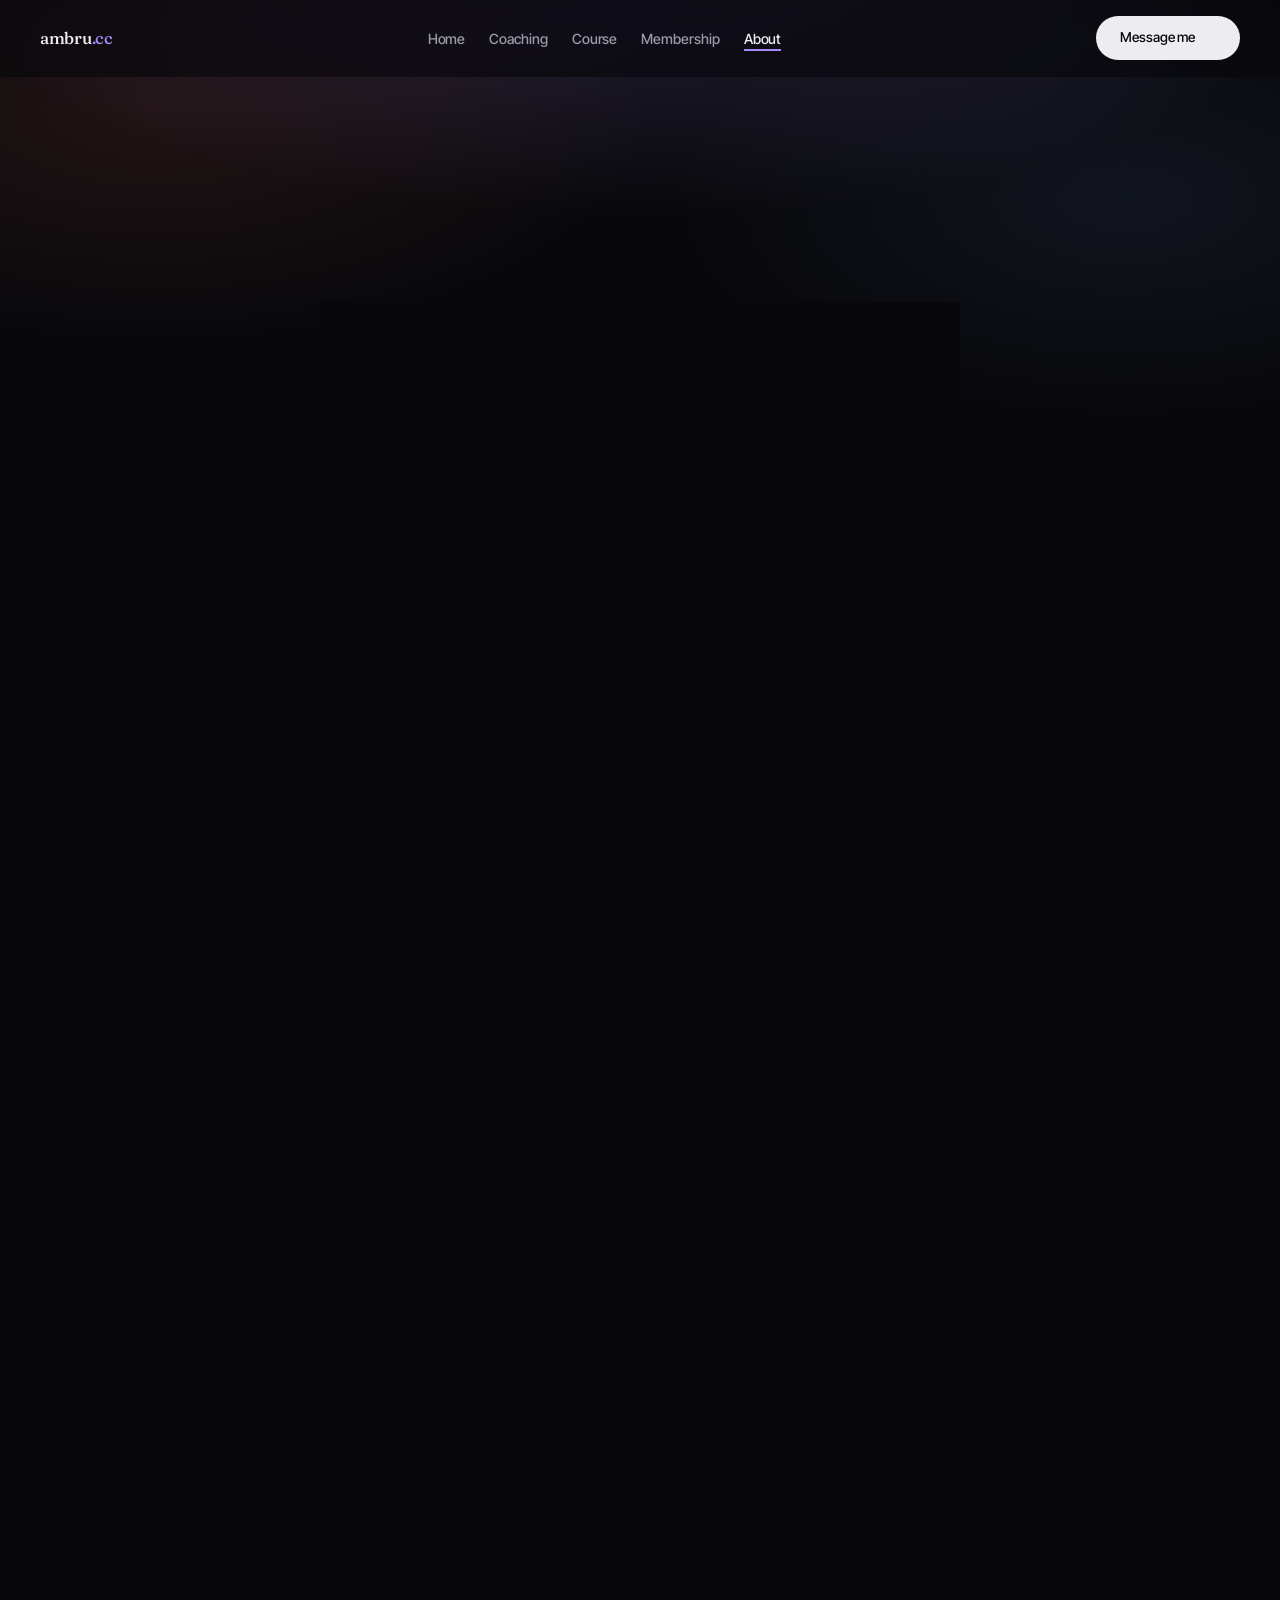
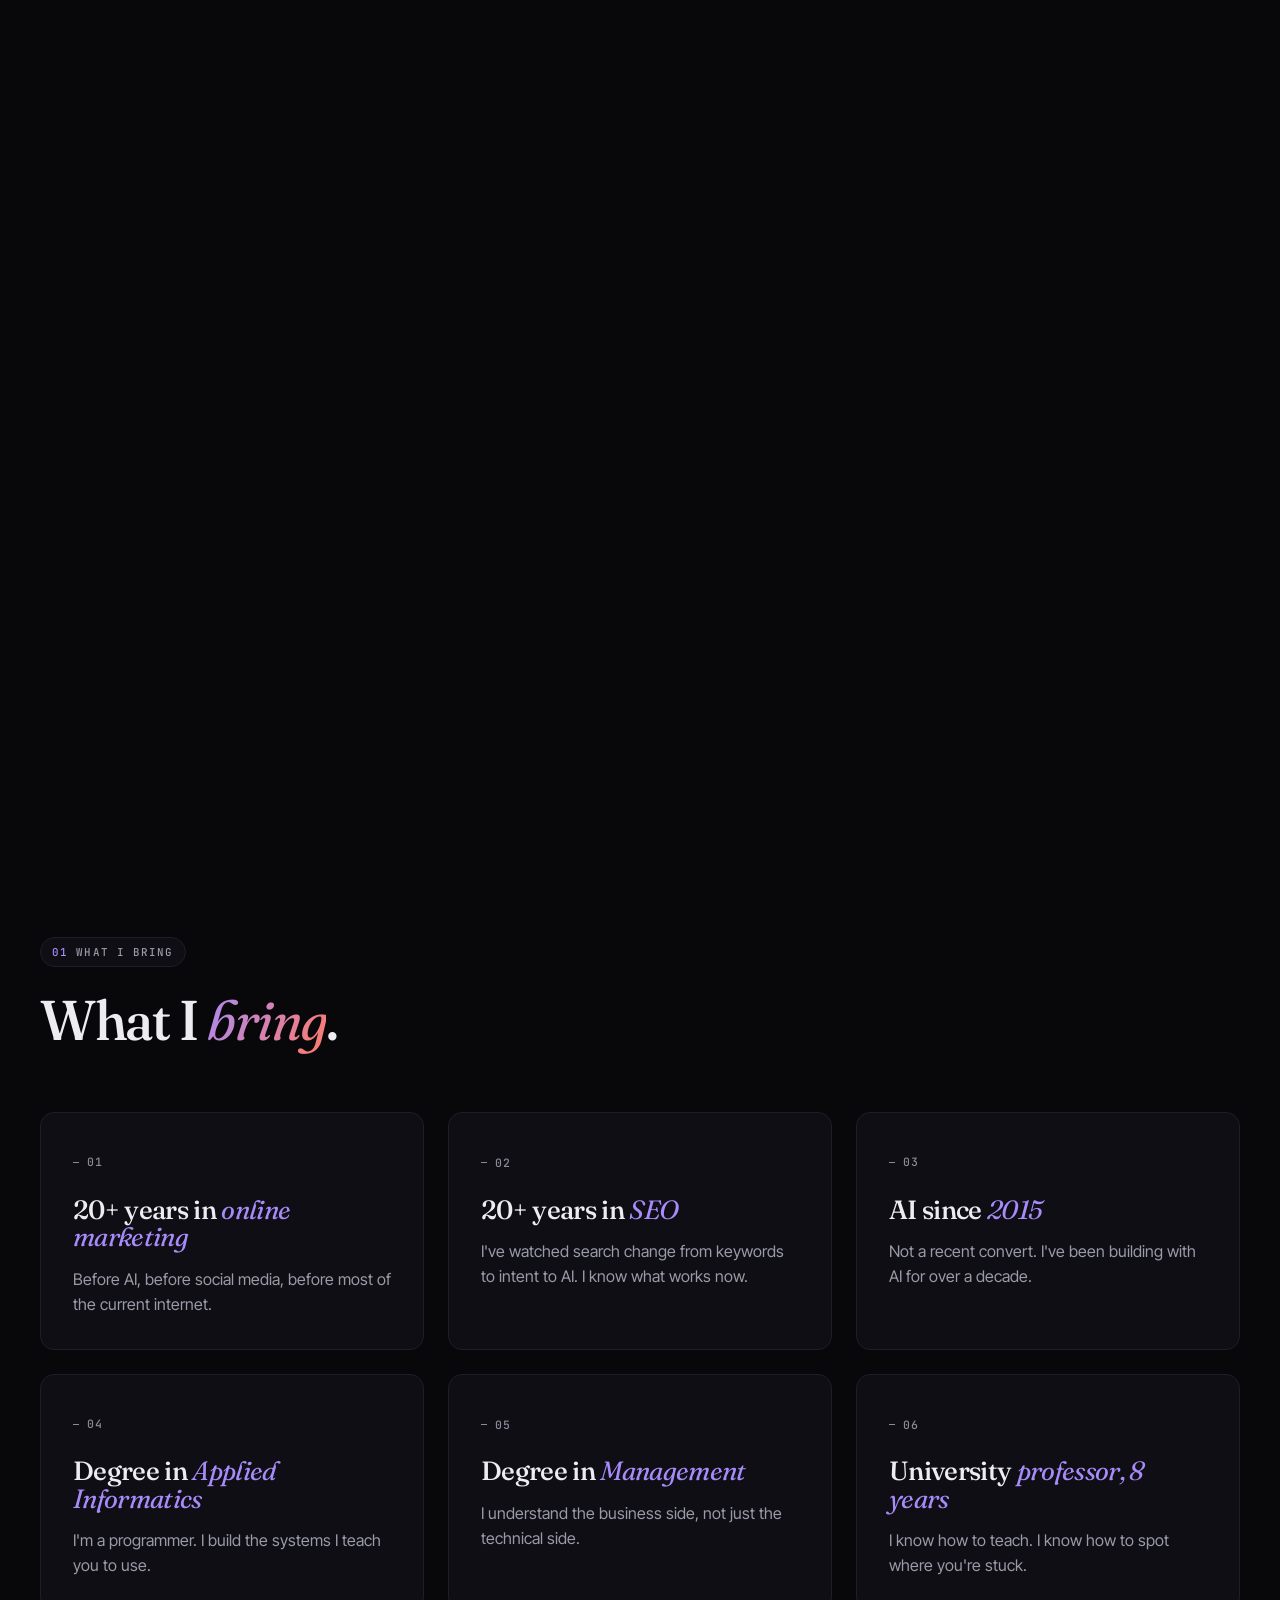
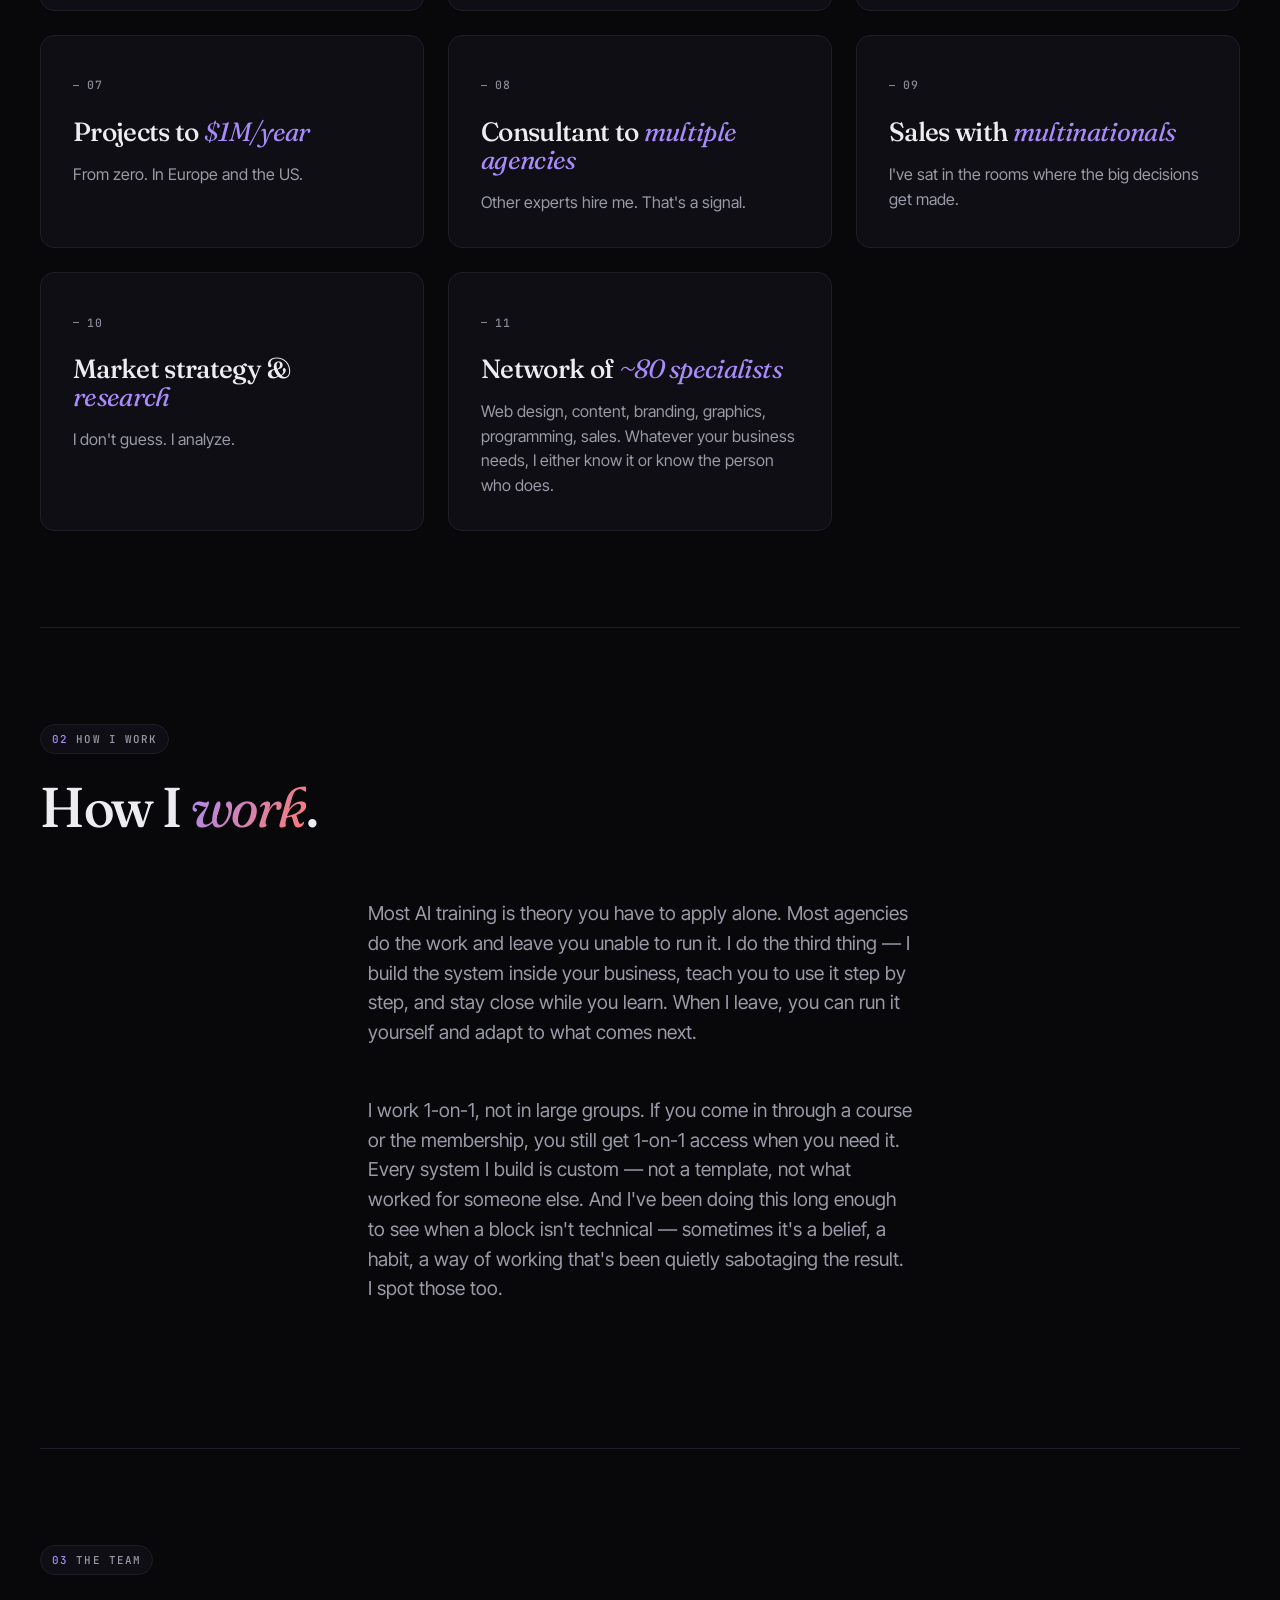
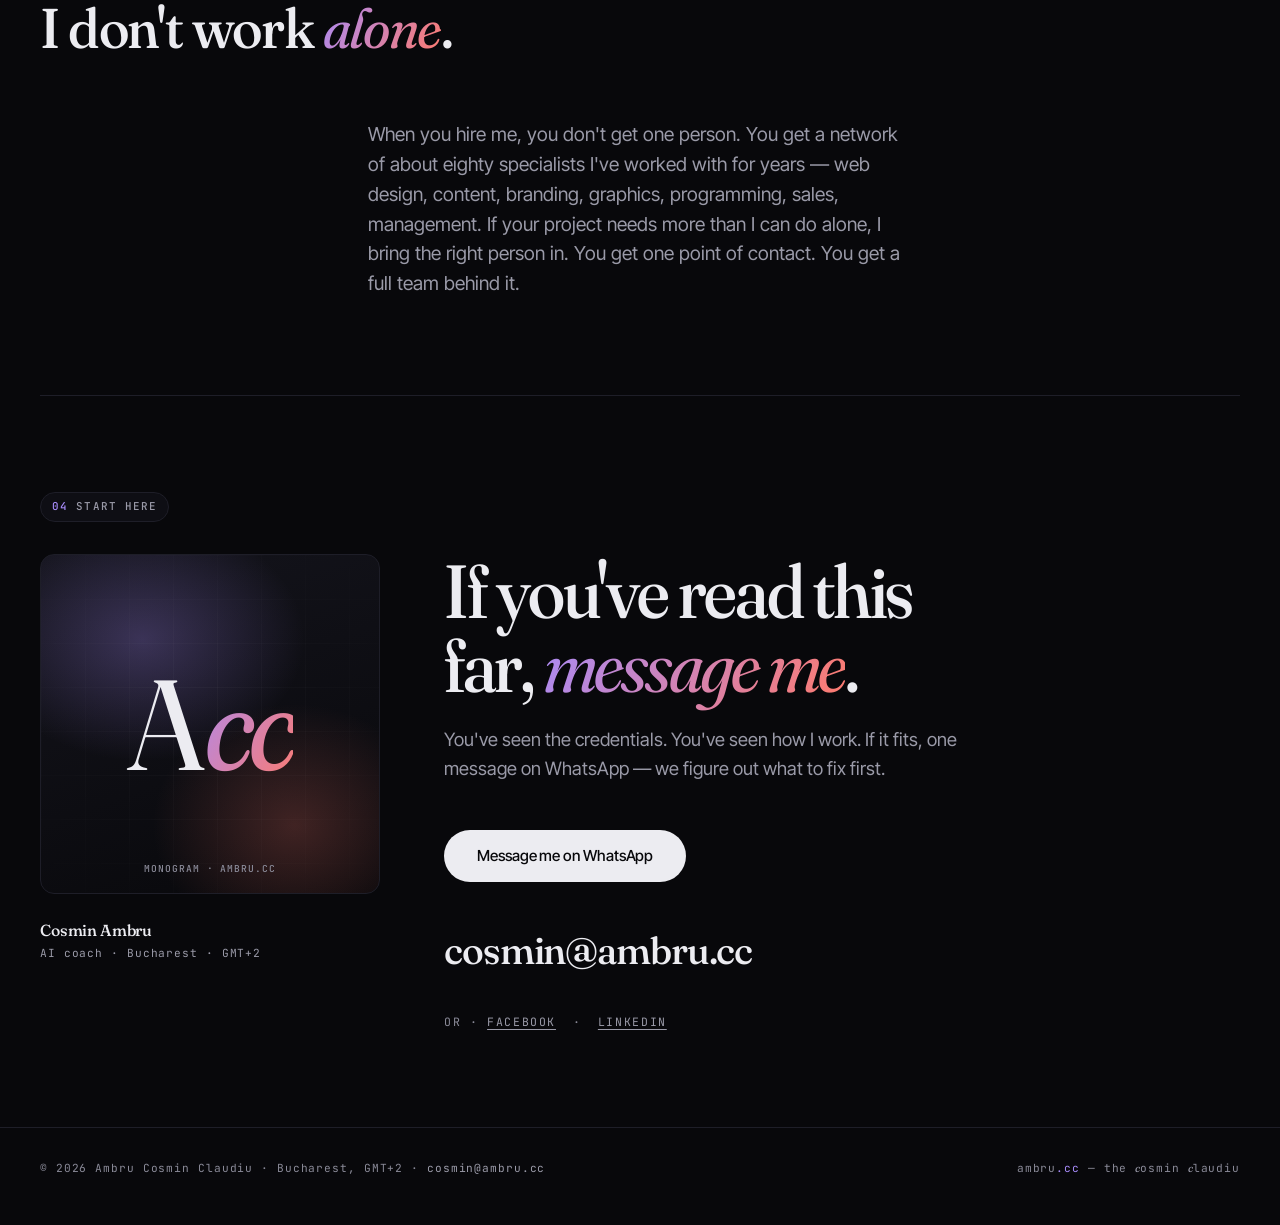
<file: about.html>
<!DOCTYPE html>
<html lang="en">
<head>
<meta charset="utf-8">
<meta name="viewport" content="width=device-width, initial-scale=1, viewport-fit=cover">
<title>About Ambru Cosmin Claudiu — 20 years in marketing, AI since 2015</title>
<meta name="description" content="Online marketing & SEO for 20+ years. AI since 2015. University professor. Projects grown to $1M/year. Network of ~80 specialists.">
<meta name="author" content="Ambru Cosmin Claudiu">
<meta name="robots" content="index,follow,max-image-preview:large">
<meta name="theme-color" content="#08080B">
<link rel="canonical" href="https://ambru.cc/about">
<link rel="icon" href="assets/favicon.svg" type="image/svg+xml">
<link rel="apple-touch-icon" href="assets/favicon.svg">
<link rel="manifest" href="manifest.webmanifest">
<meta property="og:site_name" content="ambru.cc">
<meta property="og:title" content="About Ambru Cosmin Claudiu — 20 years in marketing, AI since 2015">
<meta property="og:description" content="Online marketing & SEO for 20+ years. AI since 2015. University professor. Projects grown to $1M/year. Network of ~80 specialists.">
<meta property="og:type" content="website">
<meta property="og:url" content="https://ambru.cc/about">
<meta property="og:locale" content="en_US">
<meta property="og:image" content="https://ambru.cc/assets/og-image.svg">
<link rel="preconnect" href="https://fonts.googleapis.com">
<link rel="preconnect" href="https://fonts.gstatic.com" crossorigin>
<link href="https://fonts.googleapis.com/css2?family=Fraunces:ital,opsz,wght,SOFT@0,28..144,400..500,20..60;1,28..144,400..500,20..60&family=Inter+Tight:wght@400;500&family=JetBrains+Mono:wght@400;500&display=swap" rel="stylesheet">
<link rel="stylesheet" href="styles.css">
</head>
<body>

  <nav class="nav" aria-label="Primary">
    <div class="shell nav-row">
      <a class="nav-mark" href="index.html" aria-label="Ambru dot cc — home">ambru<span class="nav-mark-cc">.cc</span></a>
      <ul class="nav-links" role="list">
        <li><a href="index.html">Home</a></li>
        <li><a href="coaching.html">Coaching</a></li>
        <li><a href="course.html">Course</a></li>
        <li><a href="membership.html">Membership</a></li>
        <li><a href="about.html" aria-current="page">About</a></li>
      </ul>
      <a class="nav-cta" href="contact.html">Message me</a>
    </div>
  </nav>

  <main id="main" class="shell" data-hero>

    <!-- ══ HERO — story ══ -->
    <header class="scroll-hero-wrap" id="top" style="min-height:60vh">
      <div class="scroll-hero">
        <div class="scroll-hero-stage">
          <div class="scroll-hero-overlay">
            <div class="scroll-hero-overlay-inner">
              <span class="hero-tag">About</span>
              <p class="hero-thesis" style="margin-top:var(--space-4)">
                I'm Ambru Cosmin Claudiu. I've been in online marketing and SEO for over twenty years.
                I've been working with AI since 2015. I've taught at the university for eight years. I
                have a degree in Applied Informatics and one in Management. I've grown projects from
                zero to a million dollars a year in sales, in Europe and the US. I work with clients
                from small to multinational. I'm a programmer, a coach, a teacher, and a consultant —
                and when I build your system, I have a network of about eighty specialists behind me.
              </p>
              <h1 class="name" aria-label="I'm Ambru" style="font-size:clamp(2.2rem,5vw,3.6rem); margin-top:var(--space-4)">
                <span class="name-row name-1"><span class="word" style="--d:120ms">I'm Ambru.</span></span>
                <span class="name-row name-2"><span class="word name-italic" style="--d:340ms">The .cc is me.</span></span>
              </h1>
              <div class="hero-cta">
                <a class="btn btn-primary" href="https://wa.me/4740060612" target="_blank" rel="noopener">
                  Message me on WhatsApp
                  <svg class="btn-arrow" width="15" height="15" viewBox="0 0 24 24" fill="none" stroke="currentColor" stroke-width="2" stroke-linecap="round" stroke-linejoin="round" aria-hidden="true"><path d="M5 12h14M13 6l6 6-6 6" /></svg>
                </a>
                <a class="btn btn-quiet" href="#credentials">See credentials</a>
              </div>
            </div>
          </div>
        </div>
      </div>
    </header>

    <!-- ══ CREDENTIALS ══ -->
    <section class="band" id="credentials" aria-labelledby="cred-h">
      <div class="sec-head">
        <span class="sec-eyebrow rise"><span class="sec-eyebrow-num">01</span> What I bring</span>
        <h2 class="sec-title rise" id="cred-h">What I <em>bring</em>.</h2>
      </div>
      <div class="svc-grid">
        <article class="svc rise" data-spot>
          <span class="svc-num">01</span>
          <h3 class="svc-name">20+ years in <em>online marketing</em></h3>
          <p class="svc-body">Before AI, before social media, before most of the current internet.</p>
        </article>
        <article class="svc rise" data-spot style="--d:100ms">
          <span class="svc-num">02</span>
          <h3 class="svc-name">20+ years in <em>SEO</em></h3>
          <p class="svc-body">I've watched search change from keywords to intent to AI. I know what works now.</p>
        </article>
        <article class="svc rise" data-spot style="--d:200ms">
          <span class="svc-num">03</span>
          <h3 class="svc-name">AI since <em>2015</em></h3>
          <p class="svc-body">Not a recent convert. I've been building with AI for over a decade.</p>
        </article>
        <article class="svc rise" data-spot style="--d:300ms">
          <span class="svc-num">04</span>
          <h3 class="svc-name">Degree in <em>Applied Informatics</em></h3>
          <p class="svc-body">I'm a programmer. I build the systems I teach you to use.</p>
        </article>
        <article class="svc rise" data-spot style="--d:400ms">
          <span class="svc-num">05</span>
          <h3 class="svc-name">Degree in <em>Management</em></h3>
          <p class="svc-body">I understand the business side, not just the technical side.</p>
        </article>
        <article class="svc rise" data-spot style="--d:500ms">
          <span class="svc-num">06</span>
          <h3 class="svc-name">University <em>professor, 8 years</em></h3>
          <p class="svc-body">I know how to teach. I know how to spot where you're stuck.</p>
        </article>
        <article class="svc rise" data-spot style="--d:600ms">
          <span class="svc-num">07</span>
          <h3 class="svc-name">Projects to <em>$1M/year</em></h3>
          <p class="svc-body">From zero. In Europe and the US.</p>
        </article>
        <article class="svc rise" data-spot style="--d:700ms">
          <span class="svc-num">08</span>
          <h3 class="svc-name">Consultant to <em>multiple agencies</em></h3>
          <p class="svc-body">Other experts hire me. That's a signal.</p>
        </article>
        <article class="svc rise" data-spot style="--d:800ms">
          <span class="svc-num">09</span>
          <h3 class="svc-name">Sales with <em>multinationals</em></h3>
          <p class="svc-body">I've sat in the rooms where the big decisions get made.</p>
        </article>
        <article class="svc rise" data-spot style="--d:900ms">
          <span class="svc-num">10</span>
          <h3 class="svc-name">Market strategy &amp; <em>research</em></h3>
          <p class="svc-body">I don't guess. I analyze.</p>
        </article>
        <article class="svc rise" data-spot style="--d:1000ms">
          <span class="svc-num">11</span>
          <h3 class="svc-name">Network of <em>~80 specialists</em></h3>
          <p class="svc-body">Web design, content, branding, graphics, programming, sales. Whatever your business needs, I either know it or know the person who does.</p>
        </article>
      </div>
    </section>

    <!-- ══ APPROACH ══ -->
    <section class="band" id="approach" aria-labelledby="approach-h">
      <div class="sec-head">
        <span class="sec-eyebrow rise"><span class="sec-eyebrow-num">02</span> How I work</span>
        <h2 class="sec-title rise" id="approach-h">How I <em>work</em>.</h2>
      </div>
      <p class="sec-lede rise" style="--d:80ms; max-width:var(--measure); margin:0 auto var(--space-5)">
        Most AI training is theory you have to apply alone. Most agencies do the work and leave you
        unable to run it. I do the third thing — I build the system inside your business, teach you to
        use it step by step, and stay close while you learn. When I leave, you can run it yourself and
        adapt to what comes next.
      </p>
      <p class="sec-lede rise" style="--d:160ms; max-width:var(--measure); margin:0 auto var(--space-5)">
        I work 1-on-1, not in large groups. If you come in through a course or the membership, you
        still get 1-on-1 access when you need it. Every system I build is custom — not a template, not
        what worked for someone else. And I've been doing this long enough to see when a block isn't
        technical — sometimes it's a belief, a habit, a way of working that's been quietly sabotaging
        the result. I spot those too.
      </p>
    </section>

    <!-- ══ THE TEAM ══ -->
    <section class="band" id="team" aria-labelledby="team-h">
      <div class="sec-head">
        <span class="sec-eyebrow rise"><span class="sec-eyebrow-num">03</span> The team</span>
        <h2 class="sec-title rise" id="team-h">I don't work <em>alone</em>.</h2>
      </div>
      <p class="sec-lede rise" style="--d:80ms; max-width:var(--measure); margin:0 auto">
        When you hire me, you don't get one person. You get a network of about eighty specialists I've
        worked with for years — web design, content, branding, graphics, programming, sales,
        management. If your project needs more than I can do alone, I bring the right person in. You
        get one point of contact. You get a full team behind it.
      </p>
    </section>

    <!-- ══ FINAL CTA ══ -->
    <section class="contact" id="contact" aria-labelledby="contact-h">
      <span class="sec-eyebrow rise" style="margin-bottom:var(--space-4)"><span class="sec-eyebrow-num">04</span> Start here</span>
      <div class="contact-grid">
        <figure class="portrait rise" aria-label="Ambru Cosmin Claudiu — monogram portrait">
          <div class="portrait-frame">
            <span class="portrait-initials" aria-hidden="true">A<span class="portrait-initials-cc">cc</span></span>
            <span class="portrait-note">Monogram · ambru.cc</span>
          </div>
          <figcaption class="portrait-cap">
            <span class="portrait-cap-name">Cosmin Ambru</span>
            <span class="portrait-cap-role">AI coach · Bucharest · GMT+2</span>
          </figcaption>
        </figure>
        <div class="contact-copy">
          <h2 class="contact-h rise" id="contact-h">If you've read this far, <em>message me</em>.</h2>
          <p class="contact-lede rise" style="--d:80ms">You've seen the credentials. You've seen how I work. If it fits, one message on WhatsApp — we figure out what to fix first.</p>
          <a class="btn btn-primary rise" style="--d:160ms" href="https://wa.me/4740060612" target="_blank" rel="noopener">Message me on WhatsApp</a>
          <p class="rise" style="--d:180ms; margin:var(--space-4) 0 0">
            <a class="contact-mail" href="mailto:cosmin@ambru.cc" aria-label="cosmin at ambru dot cc">cosmin@ambru.cc</a>
          </p>
          <p class="rise" style="--d:200ms; margin:var(--space-3) 0 0; font-family:var(--f-mono); font-size:.72rem; letter-spacing:.14em; text-transform:uppercase; color:var(--text-quiet)">
            Or · <a href="https://www.facebook.com/ambru.cosmin" target="_blank" rel="noopener" style="color:var(--text-muted); text-decoration:underline; text-underline-offset:3px">Facebook</a> <span style="color:var(--text-quiet); margin:0 .5rem">·</span> <a href="https://ro.linkedin.com/in/ambru-cosmin-claudiu" target="_blank" rel="noopener" style="color:var(--text-muted); text-decoration:underline; text-underline-offset:3px">LinkedIn</a>
          </p>
        </div>
      </div>
    </section>

  </main>

  <div class="m-cta" id="m-cta" aria-hidden="true">
    <div class="m-cta-inner">
      <span class="m-cta-label">Want to <em>work with me</em>?</span>
      <a class="m-cta-btn" href="https://wa.me/4740060612" target="_blank" rel="noopener">WhatsApp</a>
    </div>
  </div>

  <footer class="foot">
    <div class="shell foot-row">
      <p>© <span id="year">2026</span> Ambru Cosmin Claudiu · Bucharest, GMT+2 · <a href="mailto:cosmin@ambru.cc">cosmin@ambru.cc</a></p>
      <p class="foot-note">ambru<span class="foot-cc">.cc</span> — the <em>c</em>osmin <em>c</em>laudiu</p>
    </div>
  </footer>

  <script src="main.js"></script>
</body>
</html>
</file>
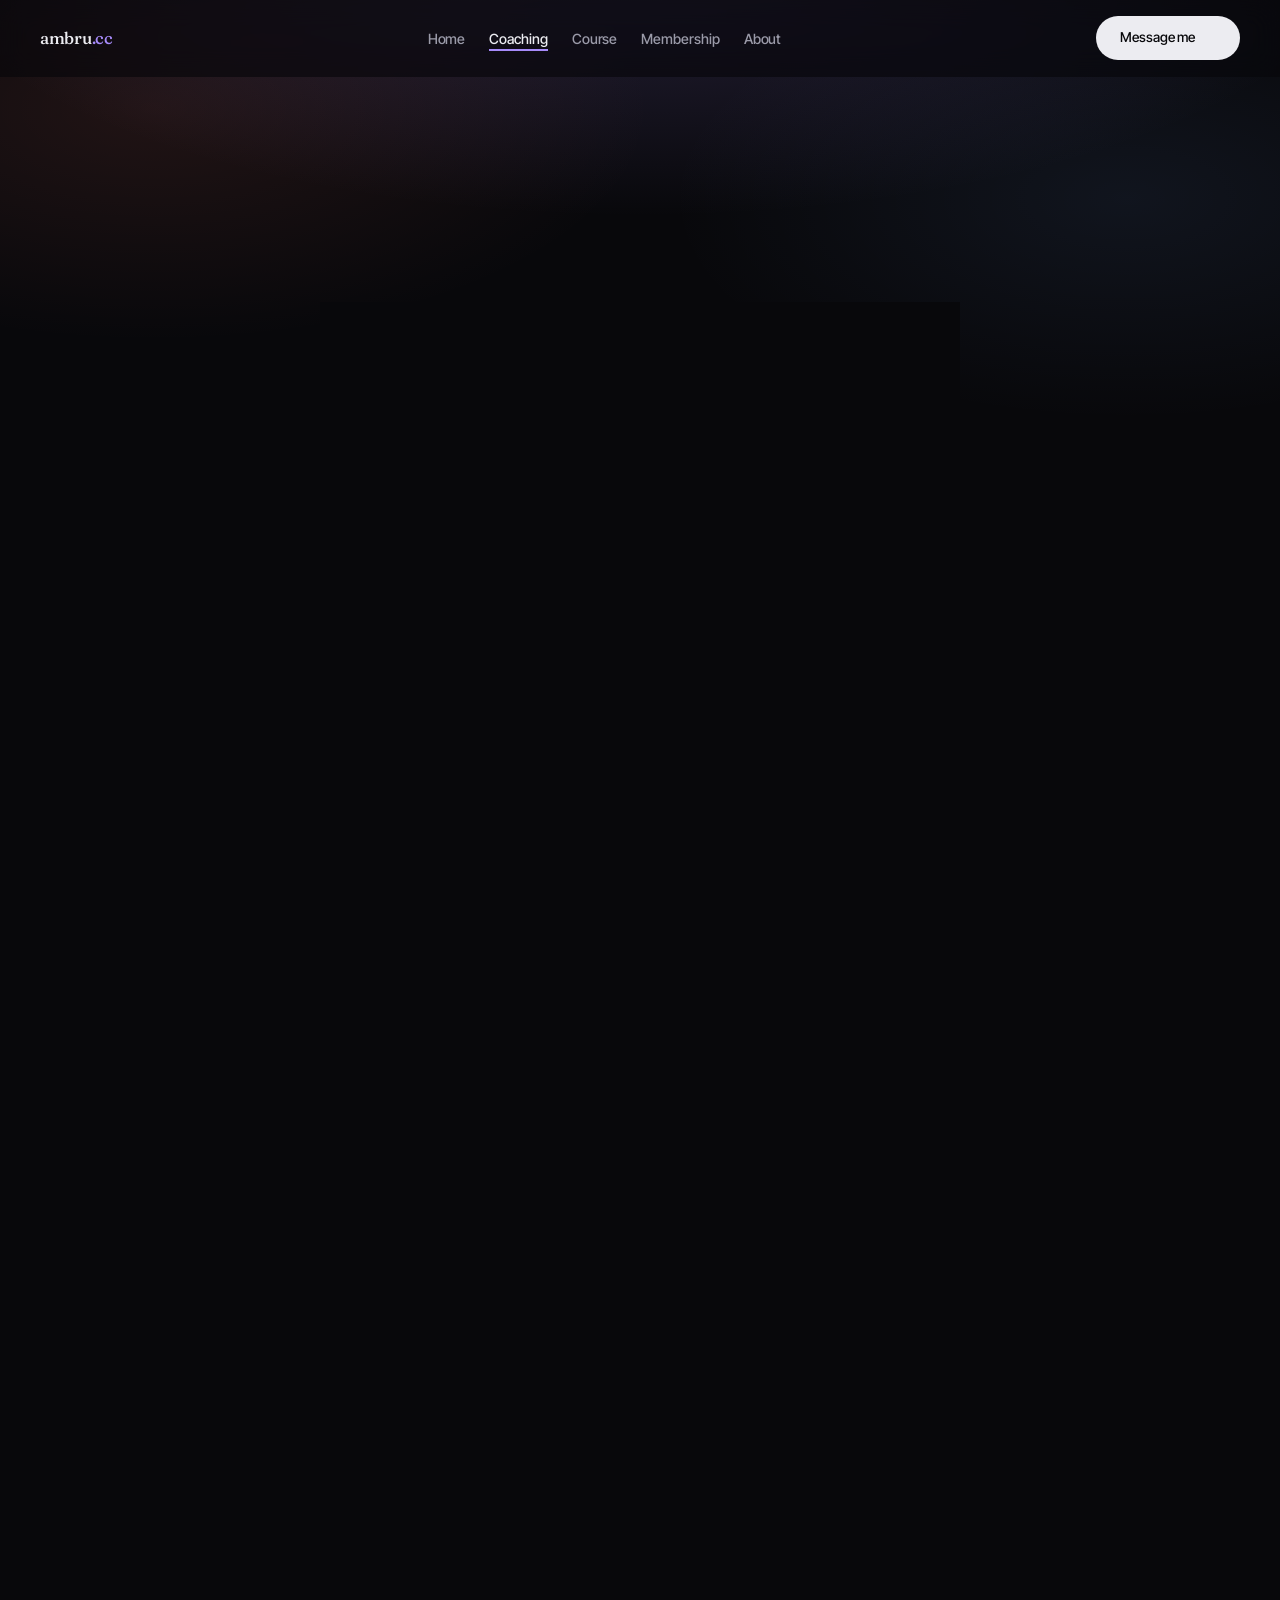
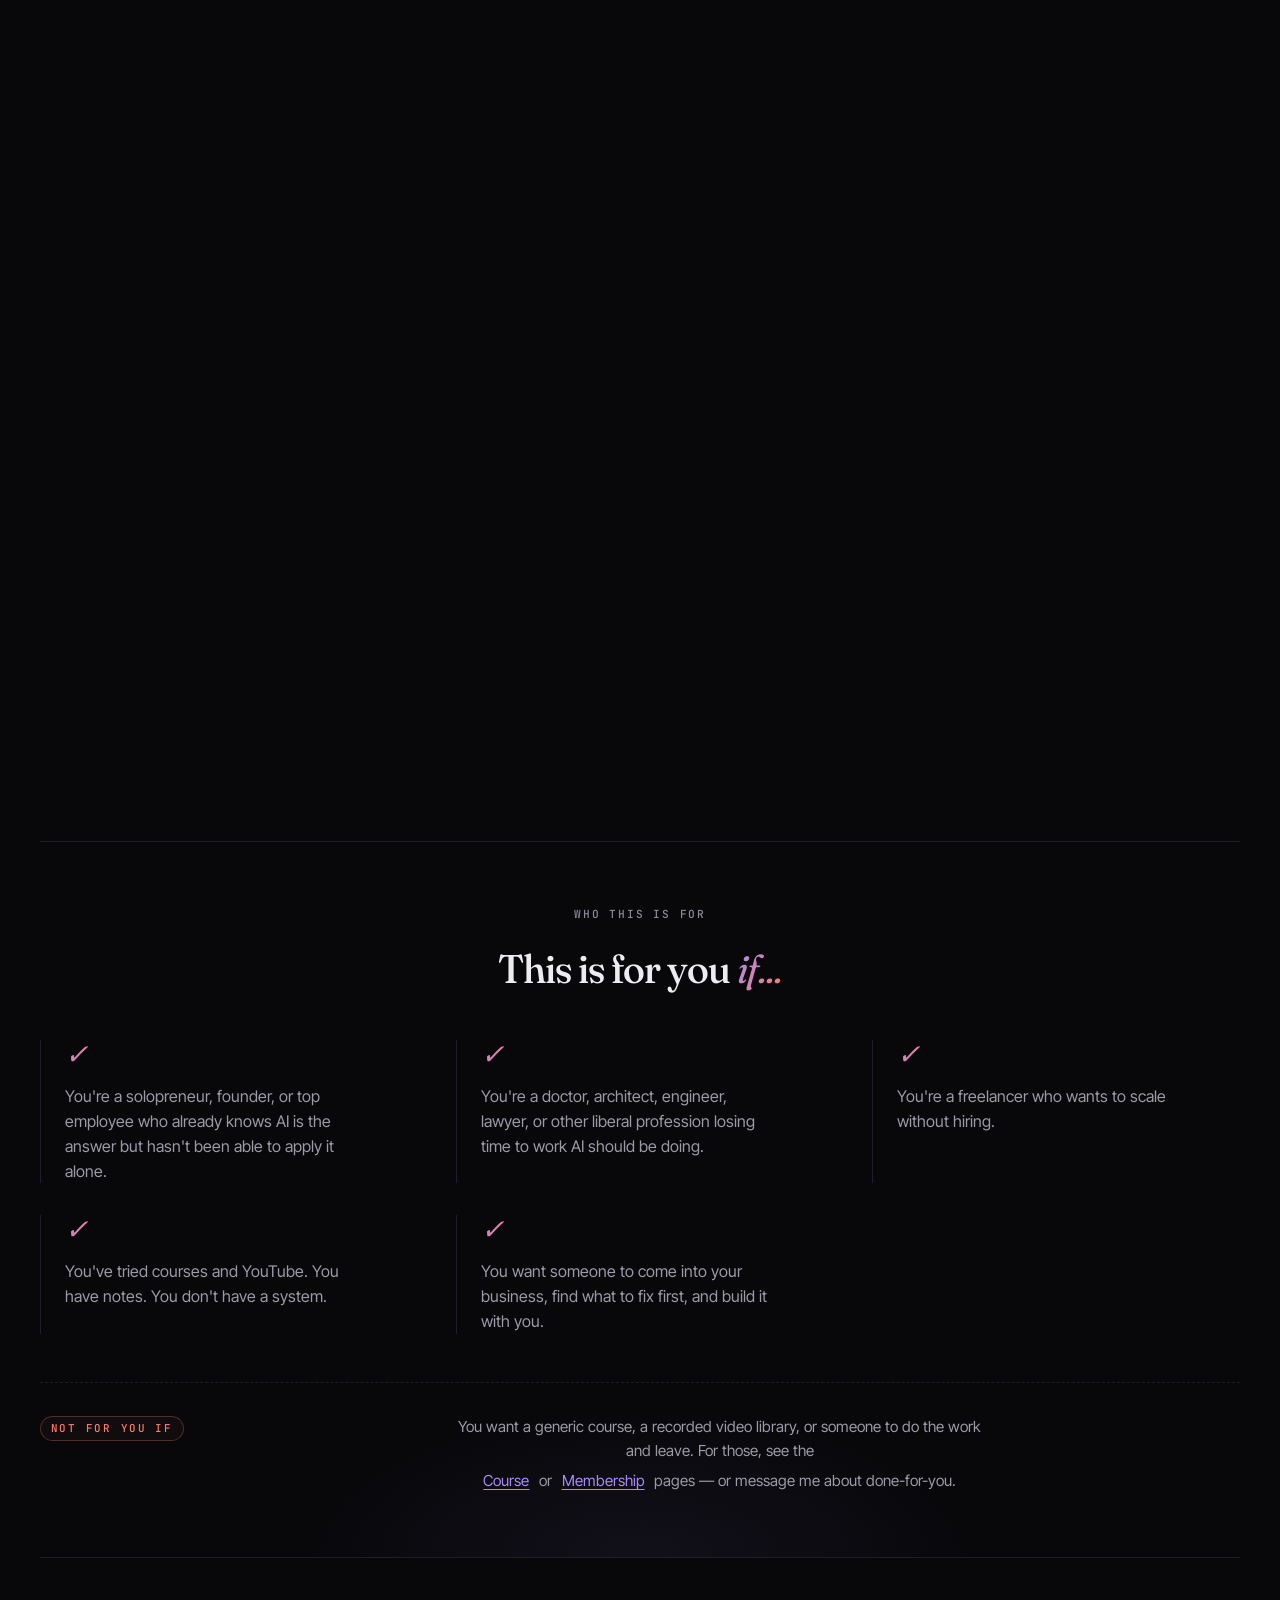
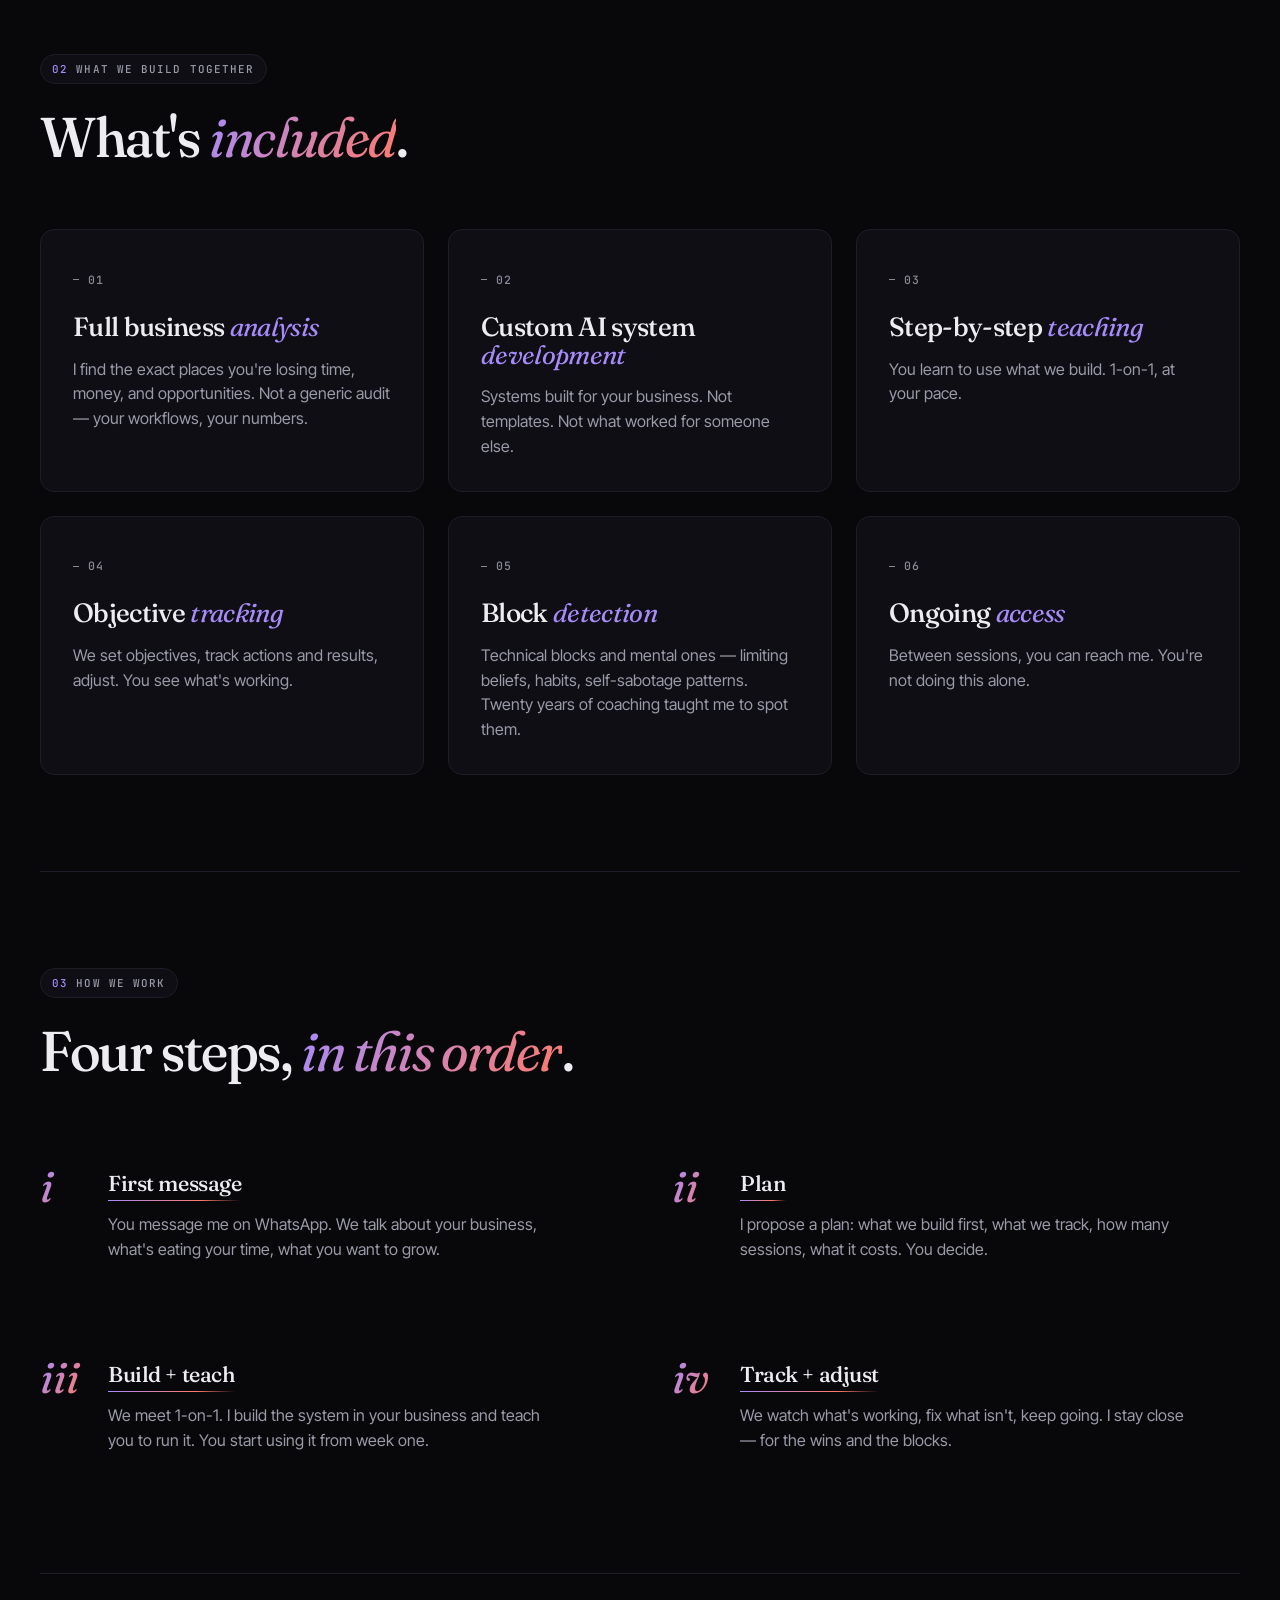
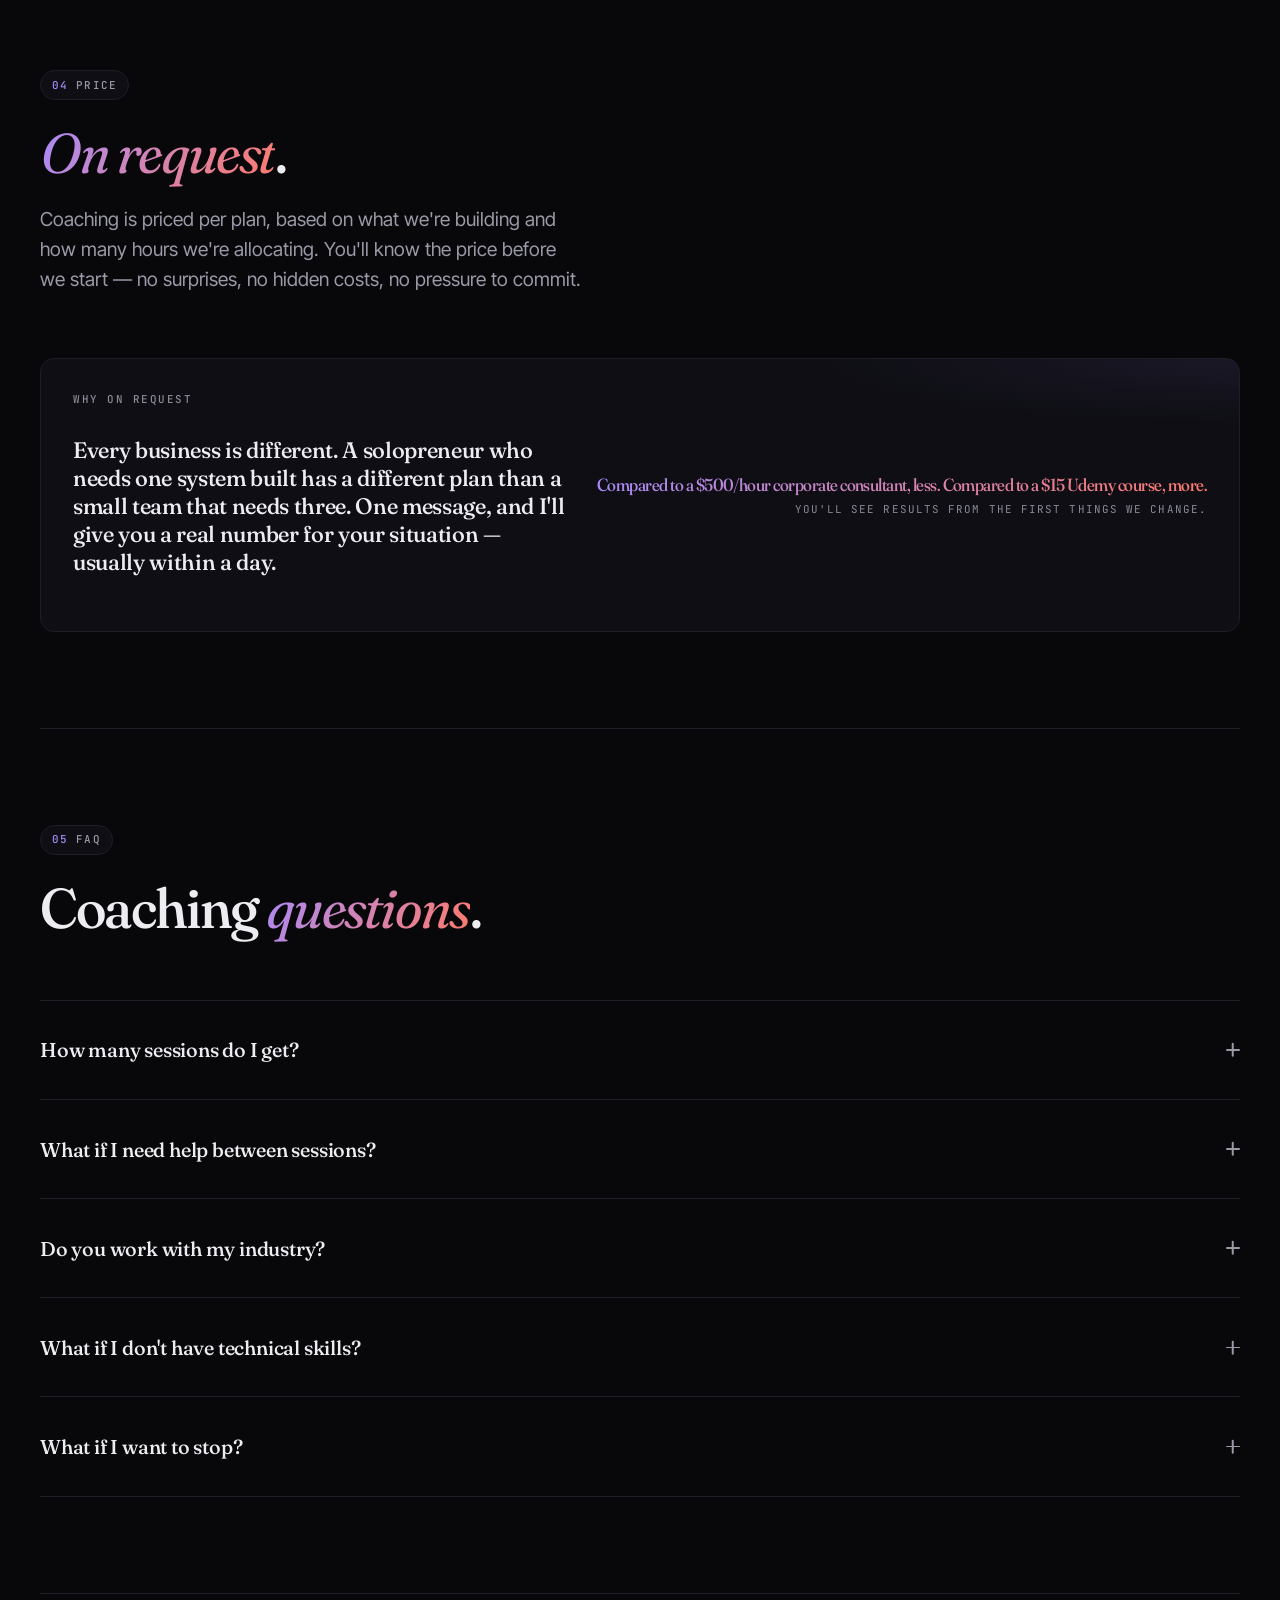
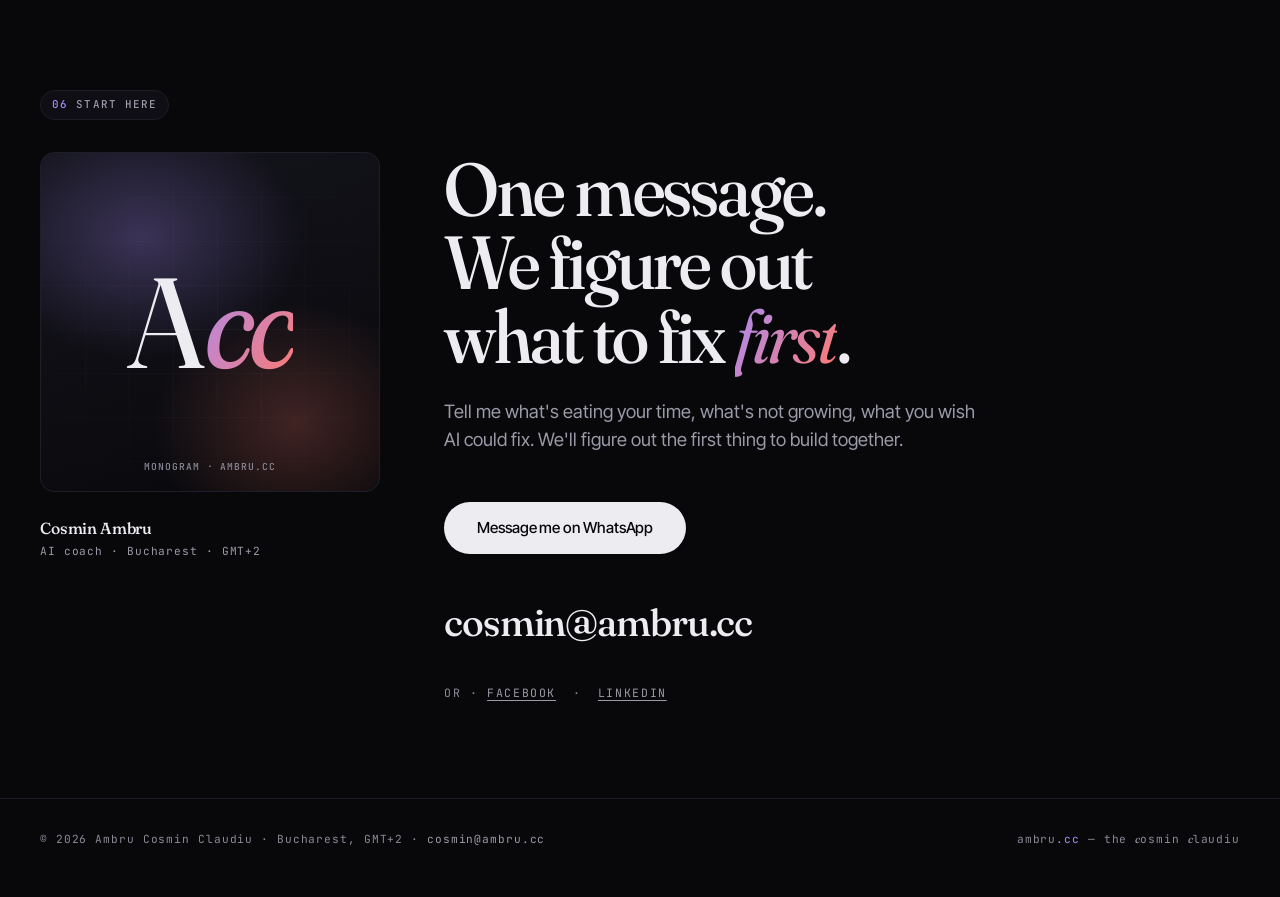
<file: coaching.html>
<!DOCTYPE html>
<html lang="en">
<head>
<meta charset="utf-8">
<meta name="viewport" content="width=device-width, initial-scale=1, viewport-fit=cover">
<title>1-on-1 AI coaching — Ambru Cosmin Claudiu</title>
<meta name="description" content="Custom AI systems built in your business, with 1-on-1 teaching. For solopreneurs, doctors, architects, lawyers, freelancers. Price on request.">
<meta name="author" content="Ambru Cosmin Claudiu">
<meta name="robots" content="index,follow,max-image-preview:large">
<meta name="theme-color" content="#08080B">
<link rel="canonical" href="https://ambru.cc/coaching">
<link rel="icon" href="assets/favicon.svg" type="image/svg+xml">
<link rel="apple-touch-icon" href="assets/favicon.svg">
<link rel="manifest" href="manifest.webmanifest">
<meta property="og:site_name" content="ambru.cc">
<meta property="og:title" content="1-on-1 AI coaching — Ambru Cosmin Claudiu">
<meta property="og:description" content="Custom AI systems built in your business, with 1-on-1 teaching. For solopreneurs, doctors, architects, lawyers, freelancers.">
<meta property="og:type" content="website">
<meta property="og:url" content="https://ambru.cc/coaching">
<meta property="og:locale" content="en_US">
<meta property="og:image" content="https://ambru.cc/assets/og-image.svg">
<link rel="preconnect" href="https://fonts.googleapis.com">
<link rel="preconnect" href="https://fonts.gstatic.com" crossorigin>
<link href="https://fonts.googleapis.com/css2?family=Fraunces:ital,opsz,wght,SOFT@0,28..144,400..500,20..60;1,28..144,400..500,20..60&family=Inter+Tight:wght@400;500&family=JetBrains+Mono:wght@400;500&display=swap" rel="stylesheet">
<link rel="stylesheet" href="styles.css">
</head>
<body>

  <nav class="nav" aria-label="Primary">
    <div class="shell nav-row">
      <a class="nav-mark" href="index.html" aria-label="Ambru dot cc — home">
        ambru<span class="nav-mark-cc">.cc</span>
      </a>
      <ul class="nav-links" role="list">
        <li><a href="index.html">Home</a></li>
        <li><a href="coaching.html" aria-current="page">Coaching</a></li>
        <li><a href="course.html">Course</a></li>
        <li><a href="membership.html">Membership</a></li>
        <li><a href="about.html">About</a></li>
      </ul>
      <a class="nav-cta" href="contact.html">Message me</a>
    </div>
  </nav>

  <main id="main" class="shell" data-hero>

    <!-- ══ HERO ══ -->
    <header class="scroll-hero-wrap" id="top" style="min-height:60vh">
      <div class="scroll-hero">
        <div class="scroll-hero-stage">
          <div class="scroll-hero-overlay">
            <div class="scroll-hero-overlay-inner">
              <span class="hero-tag">01 / 1-on-1 Coaching</span>
              <p class="hero-thesis" style="margin-top:var(--space-4)">
                For solopreneurs, founders, top employees, doctors, architects, engineers, freelancers —
                who want a custom AI system built in their business and someone to teach them to run
                it, step by step.
              </p>
              <h1 class="name" aria-label="1-on-1 coaching" style="font-size:clamp(2.2rem,5vw,3.6rem); margin-top:var(--space-4)">
                <span class="name-row name-1">
                  <span class="word" style="--d:120ms">1-on-1 coaching —</span>
                </span>
                <span class="name-row name-2">
                  <span class="word name-italic" style="--d:340ms">your system, built with you.</span>
                </span>
              </h1>
              <div class="hero-cta">
                <a class="btn btn-primary" href="https://wa.me/4740060612" target="_blank" rel="noopener">
                  Message me on WhatsApp
                  <svg class="btn-arrow" width="15" height="15" viewBox="0 0 24 24" fill="none" stroke="currentColor" stroke-width="2" stroke-linecap="round" stroke-linejoin="round" aria-hidden="true"><path d="M5 12h14M13 6l6 6-6 6" /></svg>
                </a>
                <a class="btn btn-quiet" href="#included">What's included</a>
              </div>
            </div>
          </div>
        </div>
      </div>
    </header>

    <!-- ══ WHO IT'S FOR ══ -->
    <section class="principles" aria-labelledby="for-h">
      <span class="principles-eyebrow rise">Who this is for</span>
      <h2 class="principles-h rise" id="for-h" style="--d:80ms">
        This is for you <em>if...</em>
      </h2>
      <ol class="principles-list" role="list">
        <li class="principle rise" style="--d:160ms">
          <span class="principle-num" aria-hidden="true">✓</span>
          <p class="principle-body">You're a solopreneur, founder, or top employee who already knows AI is the answer but hasn't been able to apply it alone.</p>
        </li>
        <li class="principle rise" style="--d:220ms">
          <span class="principle-num" aria-hidden="true">✓</span>
          <p class="principle-body">You're a doctor, architect, engineer, lawyer, or other liberal profession losing time to work AI should be doing.</p>
        </li>
        <li class="principle rise" style="--d:280ms">
          <span class="principle-num" aria-hidden="true">✓</span>
          <p class="principle-body">You're a freelancer who wants to scale without hiring.</p>
        </li>
        <li class="principle rise" style="--d:340ms">
          <span class="principle-num" aria-hidden="true">✓</span>
          <p class="principle-body">You've tried courses and YouTube. You have notes. You don't have a system.</p>
        </li>
        <li class="principle rise" style="--d:400ms">
          <span class="principle-num" aria-hidden="true">✓</span>
          <p class="principle-body">You want someone to come into your business, find what to fix first, and build it with you.</p>
        </li>
      </ol>

      <div class="anti rise" style="--d:480ms">
        <span class="anti-tag">Not for you if</span>
        <p class="anti-items" style="font-family:var(--f-body); font-style:normal; font-size:.95rem; color:var(--text-muted); max-width:var(--measure); margin:0 auto; text-align:center; line-height:1.6">
          You want a generic course, a recorded video library, or someone to do the work and leave. For those, see the <a href="course.html" style="color:var(--violet); text-decoration:underline; text-underline-offset:3px">Course</a> or <a href="membership.html" style="color:var(--violet); text-decoration:underline; text-underline-offset:3px">Membership</a> pages — or message me about done-for-you.
        </p>
      </div>
    </section>

    <!-- ══ WHAT'S INCLUDED ══ -->
    <section class="band" id="included" aria-labelledby="included-h">
      <div class="sec-head">
        <span class="sec-eyebrow rise"><span class="sec-eyebrow-num">02</span> What we build together</span>
        <h2 class="sec-title rise" id="included-h">
          What's <em>included</em>.
        </h2>
      </div>

      <div class="svc-grid">
        <article class="svc rise" data-spot>
          <span class="svc-num">01</span>
          <h3 class="svc-name">Full business <em>analysis</em></h3>
          <p class="svc-body">I find the exact places you're losing time, money, and opportunities. Not a generic audit — your workflows, your numbers.</p>
        </article>
        <article class="svc rise" data-spot style="--d:100ms">
          <span class="svc-num">02</span>
          <h3 class="svc-name">Custom AI system <em>development</em></h3>
          <p class="svc-body">Systems built for your business. Not templates. Not what worked for someone else.</p>
        </article>
        <article class="svc rise" data-spot style="--d:200ms">
          <span class="svc-num">03</span>
          <h3 class="svc-name">Step-by-step <em>teaching</em></h3>
          <p class="svc-body">You learn to use what we build. 1-on-1, at your pace.</p>
        </article>
        <article class="svc rise" data-spot style="--d:300ms">
          <span class="svc-num">04</span>
          <h3 class="svc-name">Objective <em>tracking</em></h3>
          <p class="svc-body">We set objectives, track actions and results, adjust. You see what's working.</p>
        </article>
        <article class="svc rise" data-spot style="--d:400ms">
          <span class="svc-num">05</span>
          <h3 class="svc-name">Block <em>detection</em></h3>
          <p class="svc-body">Technical blocks and mental ones — limiting beliefs, habits, self-sabotage patterns. Twenty years of coaching taught me to spot them.</p>
        </article>
        <article class="svc rise" data-spot style="--d:500ms">
          <span class="svc-num">06</span>
          <h3 class="svc-name">Ongoing <em>access</em></h3>
          <p class="svc-body">Between sessions, you can reach me. You're not doing this alone.</p>
        </article>
      </div>
    </section>

    <!-- ══ HOW IT WORKS ══ -->
    <section class="band" id="how" aria-labelledby="how-h">
      <div class="sec-head">
        <span class="sec-eyebrow rise"><span class="sec-eyebrow-num">03</span> How we work</span>
        <h2 class="sec-title rise" id="how-h">
          Four steps, <em>in this order</em>.
        </h2>
      </div>

      <ol class="steps" role="list">
        <li class="step rise">
          <span class="step-num" aria-hidden="true">i</span>
          <div>
            <h3 class="step-name">First message</h3>
            <p class="step-body">You message me on WhatsApp. We talk about your business, what's eating your time, what you want to grow.</p>
          </div>
        </li>
        <li class="step rise" style="--d:80ms">
          <span class="step-num" aria-hidden="true">ii</span>
          <div>
            <h3 class="step-name">Plan</h3>
            <p class="step-body">I propose a plan: what we build first, what we track, how many sessions, what it costs. You decide.</p>
          </div>
        </li>
        <li class="step rise" style="--d:160ms">
          <span class="step-num" aria-hidden="true">iii</span>
          <div>
            <h3 class="step-name">Build + teach</h3>
            <p class="step-body">We meet 1-on-1. I build the system in your business and teach you to run it. You start using it from week one.</p>
          </div>
        </li>
        <li class="step rise" style="--d:240ms">
          <span class="step-num" aria-hidden="true">iv</span>
          <div>
            <h3 class="step-name">Track + adjust</h3>
            <p class="step-body">We watch what's working, fix what isn't, keep going. I stay close — for the wins and the blocks.</p>
          </div>
        </li>
      </ol>
    </section>

    <!-- ══ PRICING ══ -->
    <section class="band" id="pricing" aria-labelledby="pricing-h">
      <div class="sec-head">
        <span class="sec-eyebrow rise"><span class="sec-eyebrow-num">04</span> Price</span>
        <h2 class="sec-title rise" id="pricing-h">
          <em>On request</em>.
        </h2>
        <p class="sec-lede rise" style="--d:80ms">
          Coaching is priced per plan, based on what we're building and how many hours we're
          allocating. You'll know the price before we start — no surprises, no hidden costs, no
          pressure to commit.
        </p>
      </div>

      <div class="approach-foot rise" style="margin-top:var(--space-5)">
        <div class="approach-foot-copy">
          <span class="approach-foot-tag">Why on request</span>
          <p class="approach-foot-line">
            Every business is different. A solopreneur who needs one system built has a different plan
            than a small team that needs three. One message, and I'll give you a real number for your
            situation — usually within a day.
          </p>
        </div>
        <div class="approach-foot-amt-wrap">
          <span class="approach-foot-amt" style="font-size:1.1rem; line-height:1.5">Compared to a $500/hour corporate consultant, less. Compared to a $15 Udemy course, more.</span>
          <span class="approach-foot-amt-note">You'll see results from the first things we change.</span>
        </div>
      </div>
    </section>

    <!-- ══ FAQ ══ -->
    <section class="band" id="faq" aria-labelledby="faq-h">
      <div class="sec-head">
        <span class="sec-eyebrow rise"><span class="sec-eyebrow-num">05</span> FAQ</span>
        <h2 class="sec-title rise" id="faq-h">
          Coaching <em>questions</em>.
        </h2>
      </div>

      <div class="faq" role="list">
        <details class="faq-item rise" role="listitem">
          <summary class="faq-q"><span>How many sessions do I get?</span><span class="faq-marker" aria-hidden="true"></span></summary>
          <p class="faq-a">Depends on the plan. We figure that out in the first message. Usually between 4 and 12 sessions over a few weeks to a few months.</p>
        </details>
        <details class="faq-item rise" role="listitem" style="--d:60ms">
          <summary class="faq-q"><span>What if I need help between sessions?</span><span class="faq-marker" aria-hidden="true"></span></summary>
          <p class="faq-a">You can reach me. That's part of the plan.</p>
        </details>
        <details class="faq-item rise" role="listitem" style="--d:120ms">
          <summary class="faq-q"><span>Do you work with my industry?</span><span class="faq-marker" aria-hidden="true"></span></summary>
          <p class="faq-a">If your work involves content, processes, marketing, clients, or presentations — yes. Doctors, architects, lawyers, coaches, stylists, freelancers, founders — all welcome.</p>
        </details>
        <details class="faq-item rise" role="listitem" style="--d:180ms">
          <summary class="faq-q"><span>What if I don't have technical skills?</span><span class="faq-marker" aria-hidden="true"></span></summary>
          <p class="faq-a">You don't need them. I'm a programmer — I build the system. You learn to use it, not to code it.</p>
        </details>
        <details class="faq-item rise" role="listitem" style="--d:240ms">
          <summary class="faq-q"><span>What if I want to stop?</span><span class="faq-marker" aria-hidden="true"></span></summary>
          <p class="faq-a">You can. The plan is agreed upfront. If you want to stop mid-plan, we settle what's been done. No lock-in.</p>
        </details>
      </div>
    </section>

    <!-- ══ FINAL CTA ══ -->
    <section class="contact" id="contact" aria-labelledby="contact-h">
      <span class="sec-eyebrow rise" style="margin-bottom:var(--space-4)"><span class="sec-eyebrow-num">06</span> Start here</span>
      <div class="contact-grid">
        <figure class="portrait rise" aria-label="Ambru Cosmin Claudiu — monogram portrait">
          <div class="portrait-frame">
            <span class="portrait-initials" aria-hidden="true">A<span class="portrait-initials-cc">cc</span></span>
            <span class="portrait-note">Monogram · ambru.cc</span>
          </div>
          <figcaption class="portrait-cap">
            <span class="portrait-cap-name">Cosmin Ambru</span>
            <span class="portrait-cap-role">AI coach · Bucharest · GMT+2</span>
          </figcaption>
        </figure>
        <div class="contact-copy">
          <h2 class="contact-h rise" id="contact-h">One message. We figure out what to fix <em>first</em>.</h2>
          <p class="contact-lede rise" style="--d:80ms">Tell me what's eating your time, what's not growing, what you wish AI could fix. We'll figure out the first thing to build together.</p>
          <a class="btn btn-primary rise" style="--d:160ms" href="https://wa.me/4740060612" target="_blank" rel="noopener">Message me on WhatsApp</a>
          <p class="rise" style="--d:180ms; margin:var(--space-4) 0 0">
            <a class="contact-mail" href="mailto:cosmin@ambru.cc" aria-label="cosmin at ambru dot cc">cosmin@ambru.cc</a>
          </p>
          <p class="rise" style="--d:200ms; margin:var(--space-3) 0 0; font-family:var(--f-mono); font-size:.72rem; letter-spacing:.14em; text-transform:uppercase; color:var(--text-quiet)">
            Or · <a href="https://www.facebook.com/ambru.cosmin" target="_blank" rel="noopener" style="color:var(--text-muted); text-decoration:underline; text-underline-offset:3px">Facebook</a> <span style="color:var(--text-quiet); margin:0 .5rem">·</span> <a href="https://ro.linkedin.com/in/ambru-cosmin-claudiu" target="_blank" rel="noopener" style="color:var(--text-muted); text-decoration:underline; text-underline-offset:3px">LinkedIn</a>
          </p>
        </div>
      </div>
    </section>

  </main>

  <div class="m-cta" id="m-cta" aria-hidden="true">
    <div class="m-cta-inner">
      <span class="m-cta-label">Want a <em>custom system</em>?</span>
      <a class="m-cta-btn" href="https://wa.me/4740060612" target="_blank" rel="noopener">WhatsApp</a>
    </div>
  </div>

  <footer class="foot">
    <div class="shell foot-row">
      <p>© <span id="year">2026</span> Ambru Cosmin Claudiu · Bucharest, GMT+2 · <a href="mailto:cosmin@ambru.cc">cosmin@ambru.cc</a></p>
      <p class="foot-note">ambru<span class="foot-cc">.cc</span> — the <em>c</em>osmin <em>c</em>laudiu</p>
    </div>
  </footer>

  <script src="main.js"></script>
</body>
</html>
</file>
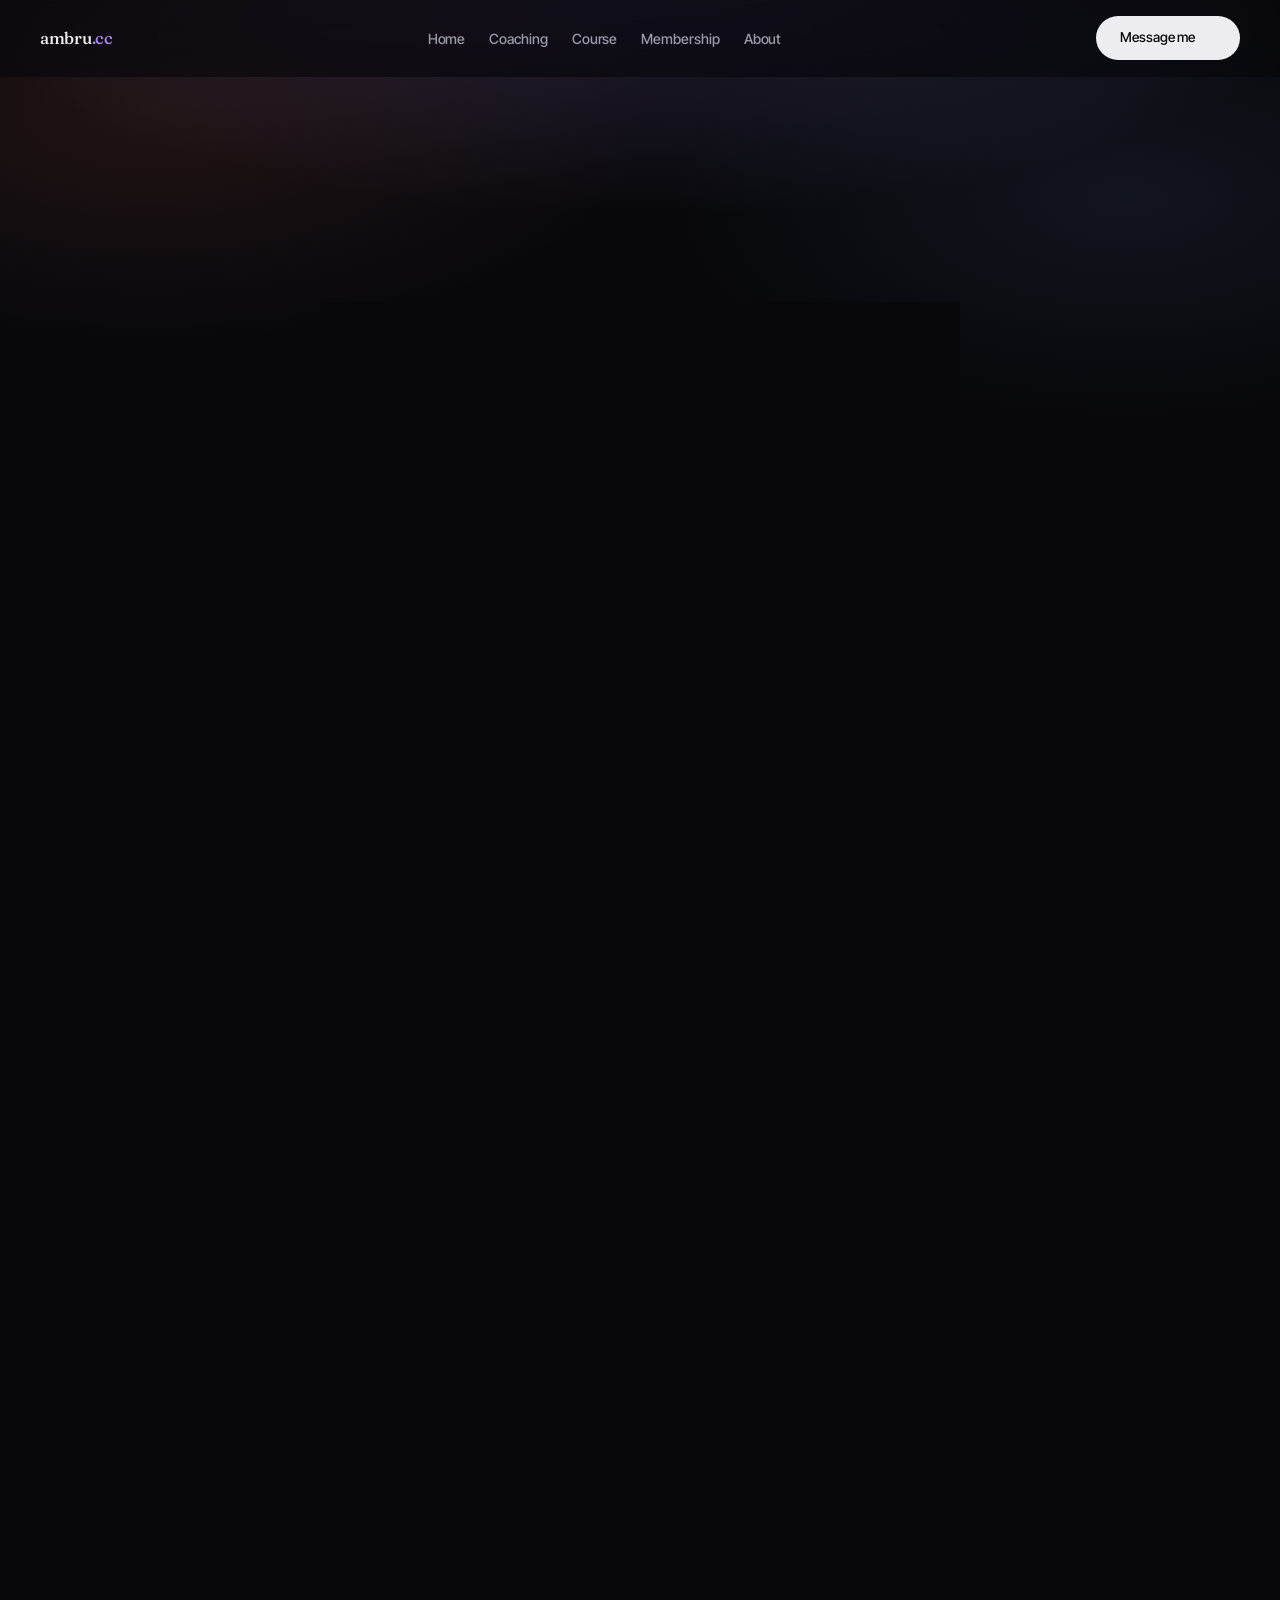
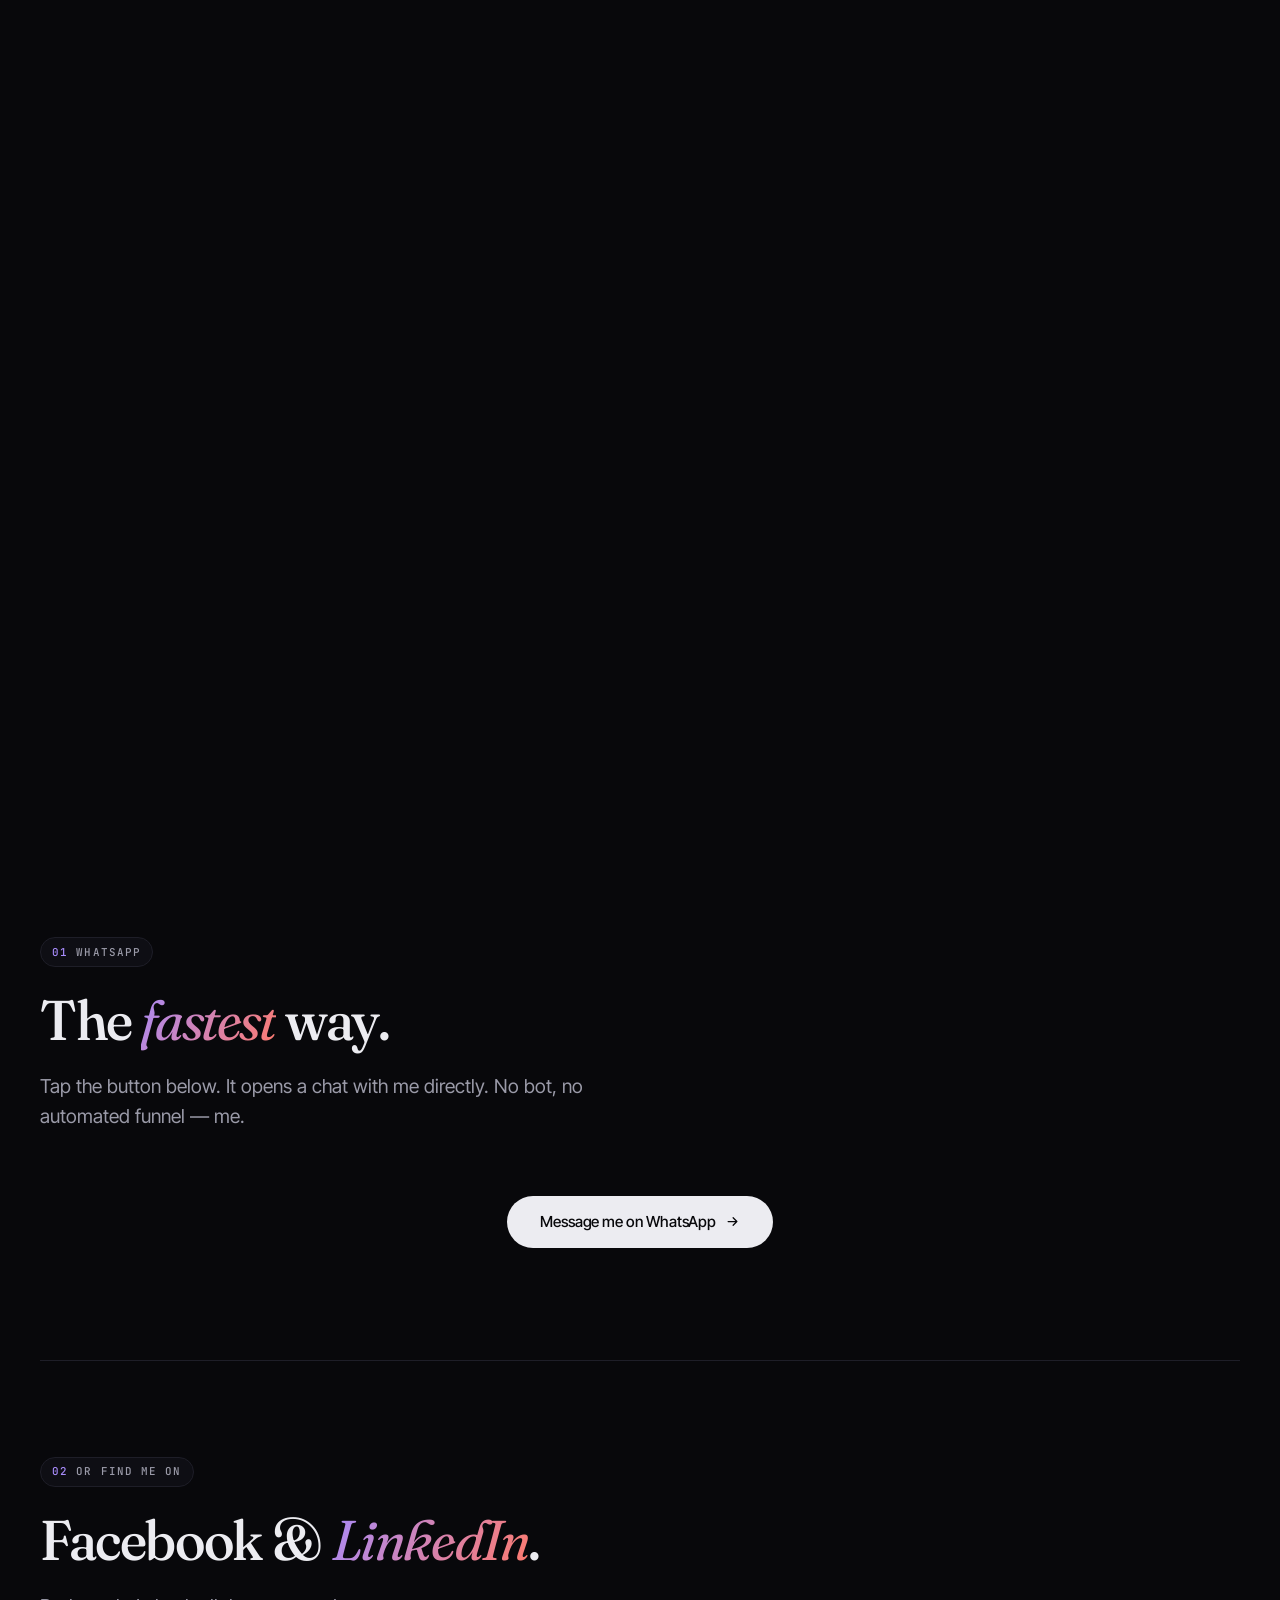
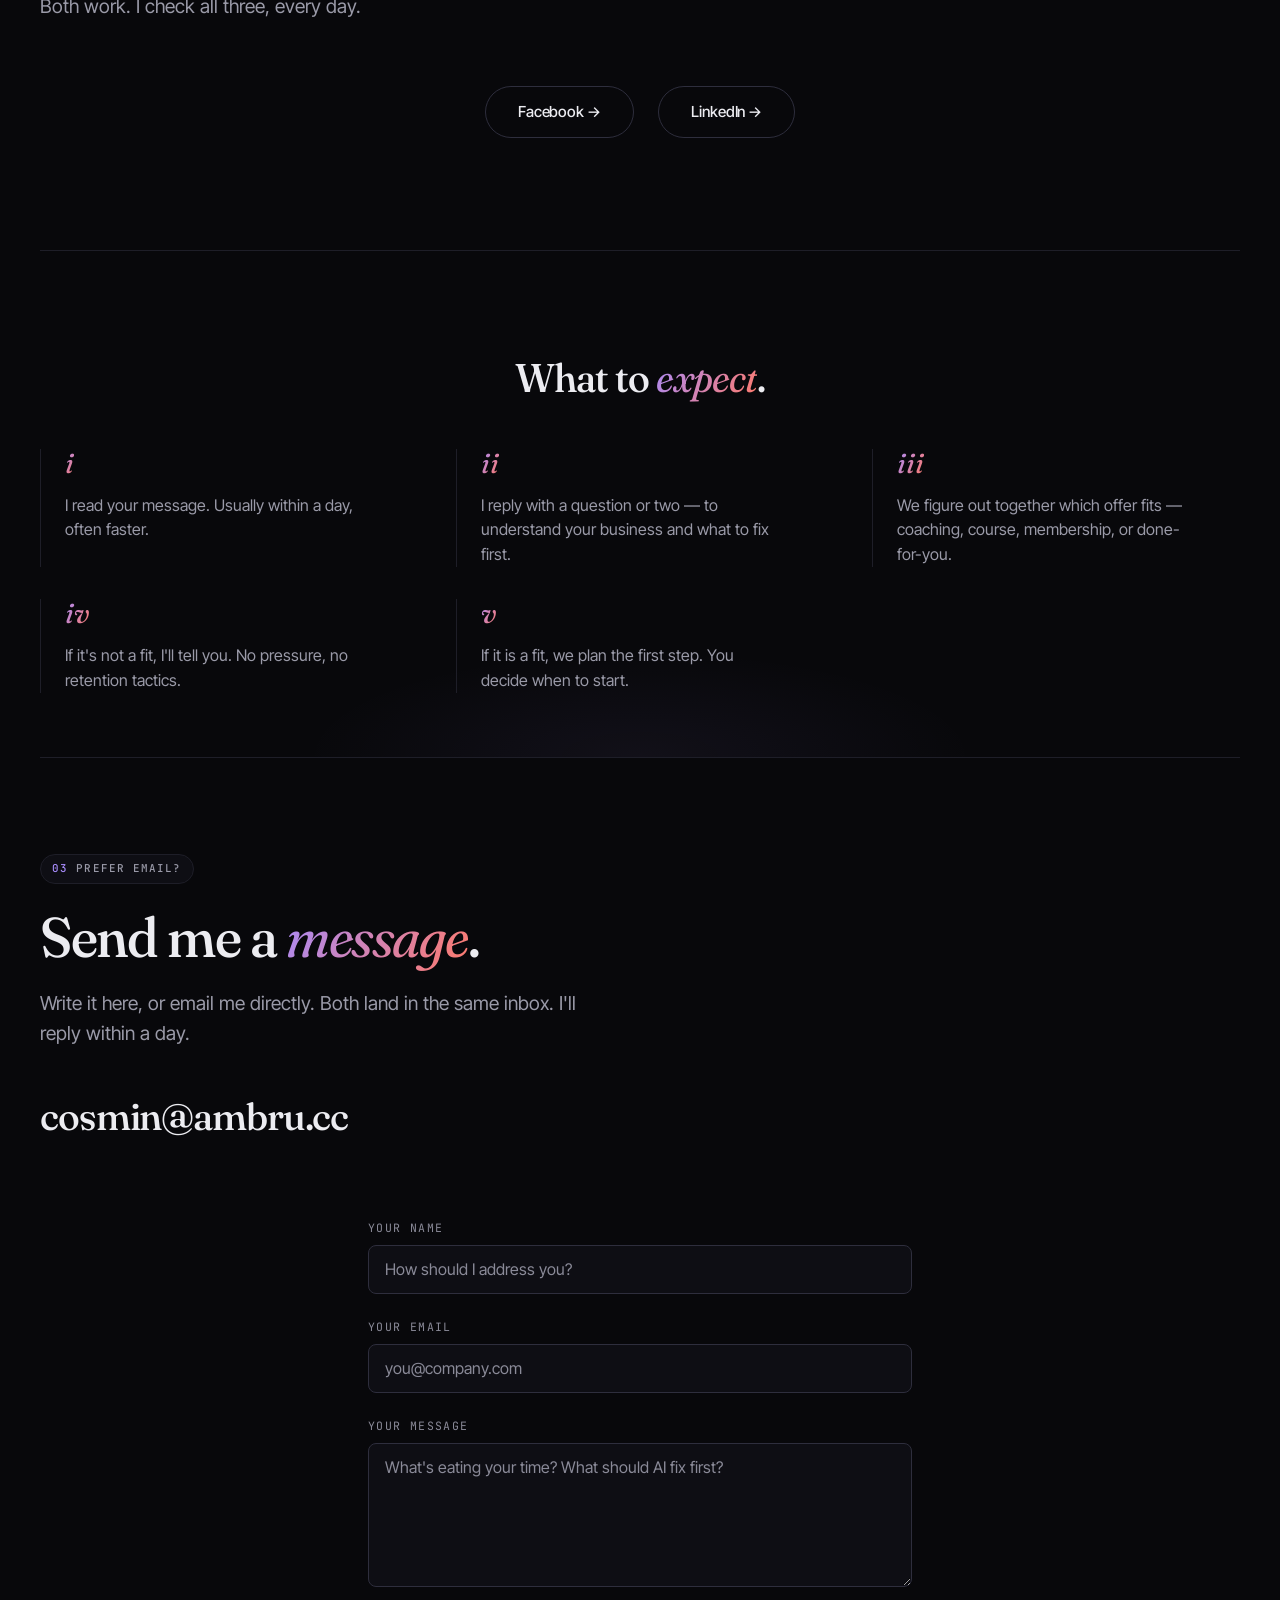
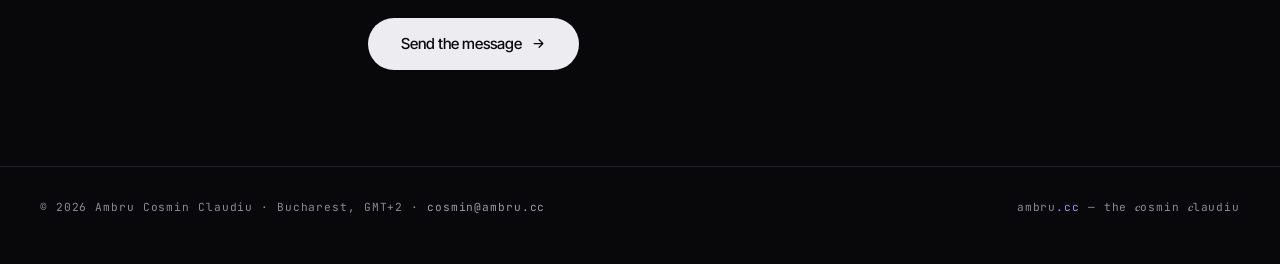
<file: contact.html>
<!DOCTYPE html>
<html lang="en">
<head>
<meta charset="utf-8">
<meta name="viewport" content="width=device-width, initial-scale=1, viewport-fit=cover">
<title>Contact Ambru — WhatsApp, email, Facebook, LinkedIn</title>
<meta name="description" content="Message me on WhatsApp — fastest. Email cosmin@ambru.cc, or find me on Facebook and LinkedIn. No sales calls, no pressure.">
<meta name="author" content="Ambru Cosmin Claudiu">
<meta name="robots" content="index,follow,max-image-preview:large">
<meta name="theme-color" content="#08080B">
<link rel="canonical" href="https://ambru.cc/contact">
<link rel="icon" href="assets/favicon.svg" type="image/svg+xml">
<link rel="apple-touch-icon" href="assets/favicon.svg">
<link rel="manifest" href="manifest.webmanifest">
<meta property="og:site_name" content="ambru.cc">
<meta property="og:title" content="Contact Ambru — WhatsApp, email, Facebook, LinkedIn">
<meta property="og:description" content="Message me on WhatsApp — fastest. Email cosmin@ambru.cc, or find me on Facebook and LinkedIn. No sales calls, no pressure.">
<meta property="og:type" content="website">
<meta property="og:url" content="https://ambru.cc/contact">
<meta property="og:locale" content="en_US">
<meta property="og:image" content="https://ambru.cc/assets/og-image.svg">
<link rel="preconnect" href="https://fonts.googleapis.com">
<link rel="preconnect" href="https://fonts.gstatic.com" crossorigin>
<link href="https://fonts.googleapis.com/css2?family=Fraunces:ital,opsz,wght,SOFT@0,28..144,400..500,20..60;1,28..144,400..500,20..60&family=Inter+Tight:wght@400;500&family=JetBrains+Mono:wght@400;500&display=swap" rel="stylesheet">
<link rel="stylesheet" href="styles.css">
</head>
<body>

  <nav class="nav" aria-label="Primary">
    <div class="shell nav-row">
      <a class="nav-mark" href="index.html" aria-label="Ambru dot cc — home">ambru<span class="nav-mark-cc">.cc</span></a>
      <ul class="nav-links" role="list">
        <li><a href="index.html">Home</a></li>
        <li><a href="coaching.html">Coaching</a></li>
        <li><a href="course.html">Course</a></li>
        <li><a href="membership.html">Membership</a></li>
        <li><a href="about.html">About</a></li>
      </ul>
      <a class="nav-cta" href="contact.html" aria-current="page">Message me</a>
    </div>
  </nav>

  <main id="main" class="shell" data-hero>

    <!-- ══ HERO ══ -->
    <header class="scroll-hero-wrap" id="top" style="min-height:60vh">
      <div class="scroll-hero">
        <div class="scroll-hero-stage">
          <div class="scroll-hero-overlay">
            <div class="scroll-hero-overlay-inner">
              <span class="hero-tag">Contact</span>
              <p class="hero-thesis" style="margin-top:var(--space-4)">
                WhatsApp is the fastest way to reach me. Facebook and LinkedIn work too. Tell me
                what's eating your time, what's not growing, what you wish AI could fix — we figure out
                the first thing to build together.
              </p>
              <h1 class="name" aria-label="One message" style="font-size:clamp(2.2rem,5vw,3.6rem); margin-top:var(--space-4)">
                <span class="name-row name-1"><span class="word" style="--d:120ms">One message.</span></span>
                <span class="name-row name-2"><span class="word name-italic" style="--d:340ms">That's all it takes.</span></span>
              </h1>
              <div class="hero-cta">
                <a class="btn btn-primary" href="https://wa.me/4740060612" target="_blank" rel="noopener">
                  Message me on WhatsApp
                  <svg class="btn-arrow" width="15" height="15" viewBox="0 0 24 24" fill="none" stroke="currentColor" stroke-width="2" stroke-linecap="round" stroke-linejoin="round" aria-hidden="true"><path d="M5 12h14M13 6l6 6-6 6" /></svg>
                </a>
              </div>
            </div>
          </div>
        </div>
      </div>
    </header>

    <!-- ══ WHATSAPP PRIMARY ══ -->
    <section class="band" id="whatsapp" aria-labelledby="wa-h">
      <div class="sec-head">
        <span class="sec-eyebrow rise"><span class="sec-eyebrow-num">01</span> WhatsApp</span>
        <h2 class="sec-title rise" id="wa-h">The <em>fastest</em> way.</h2>
        <p class="sec-lede rise" style="--d:80ms">Tap the button below. It opens a chat with me directly. No bot, no automated funnel — me.</p>
      </div>
      <p class="rise" style="--d:160ms; text-align:center; margin-top:var(--space-5)">
        <a class="btn btn-primary" href="https://wa.me/4740060612" target="_blank" rel="noopener">
          Message me on WhatsApp
          <svg class="btn-arrow" width="15" height="15" viewBox="0 0 24 24" fill="none" stroke="currentColor" stroke-width="2" stroke-linecap="round" stroke-linejoin="round" aria-hidden="true"><path d="M5 12h14M13 6l6 6-6 6" /></svg>
        </a>
      </p>
    </section>

    <!-- ══ FACEBOOK + LINKEDIN ══ -->
    <section class="band" id="social" aria-labelledby="social-h">
      <div class="sec-head">
        <span class="sec-eyebrow rise"><span class="sec-eyebrow-num">02</span> Or find me on</span>
        <h2 class="sec-title rise" id="social-h">Facebook &amp; <em>LinkedIn</em>.</h2>
        <p class="sec-lede rise" style="--d:80ms">Both work. I check all three, every day.</p>
      </div>
      <p class="rise" style="--d:160ms; text-align:center; margin-top:var(--space-5); display:flex; gap:var(--space-3); justify-content:center; flex-wrap:wrap">
        <a class="btn btn-quiet" href="https://www.facebook.com/ambru.cosmin" target="_blank" rel="noopener">Facebook →</a>
        <a class="btn btn-quiet" href="https://ro.linkedin.com/in/ambru-cosmin-claudiu" target="_blank" rel="noopener">LinkedIn →</a>
      </p>
    </section>

    <!-- ══ WHAT TO EXPECT ══ -->
    <section class="principles" aria-labelledby="expect-h">
      <span class="principles-eyebrow rise">What happens after you message</span>
      <h2 class="principles-h rise" id="expect-h" style="--d:80ms">What to <em>expect</em>.</h2>
      <ol class="principles-list" role="list">
        <li class="principle rise" style="--d:160ms"><span class="principle-num" aria-hidden="true">i</span><p class="principle-body">I read your message. Usually within a day, often faster.</p></li>
        <li class="principle rise" style="--d:220ms"><span class="principle-num" aria-hidden="true">ii</span><p class="principle-body">I reply with a question or two — to understand your business and what to fix first.</p></li>
        <li class="principle rise" style="--d:280ms"><span class="principle-num" aria-hidden="true">iii</span><p class="principle-body">We figure out together which offer fits — coaching, course, membership, or done-for-you.</p></li>
        <li class="principle rise" style="--d:340ms"><span class="principle-num" aria-hidden="true">iv</span><p class="principle-body">If it's not a fit, I'll tell you. No pressure, no retention tactics.</p></li>
        <li class="principle rise" style="--d:400ms"><span class="principle-num" aria-hidden="true">v</span><p class="principle-body">If it is a fit, we plan the first step. You decide when to start.</p></li>
      </ol>
    </section>

    <!-- ══ EMAIL / CONTACT FORM ══ -->
    <section class="band" id="email" aria-labelledby="email-h">
      <div class="sec-head">
        <span class="sec-eyebrow rise"><span class="sec-eyebrow-num">03</span> Prefer email?</span>
        <h2 class="sec-title rise" id="email-h">Send me a <em>message</em>.</h2>
        <p class="sec-lede rise" style="--d:80ms">Write it here, or email me directly. Both land in the same inbox. I'll reply within a day.</p>
        <p class="rise" style="--d:120ms; margin:var(--space-4) 0 var(--space-5)">
          <a class="contact-mail" href="mailto:cosmin@ambru.cc" aria-label="cosmin at ambru dot cc">cosmin@ambru.cc</a>
        </p>
      </div>
      <form class="contact-form rise" style="--d:160ms" action="https://formsubmit.co/fullmarket.ro@gmail.com" method="POST" novalidate>
        <div>
          <label for="cf-name">Your name</label>
          <input id="cf-name" name="name" type="text" autocomplete="name" placeholder="How should I address you?">
        </div>
        <div>
          <label for="cf-email">Your email</label>
          <input id="cf-email" name="email" type="email" autocomplete="email" required placeholder="you@company.com">
        </div>
        <div>
          <label for="cf-message">Your message</label>
          <textarea id="cf-message" name="message" required placeholder="What's eating your time? What should AI fix first?"></textarea>
        </div>
        <!-- honeypot: real users never see or fill this field -->
        <input type="text" name="_honey" tabindex="-1" autocomplete="off" style="position:absolute;left:-9999px" aria-hidden="true">
        <div class="cf-actions">
          <button class="btn btn-primary" type="submit">
            Send the message
            <svg class="btn-arrow" width="15" height="15" viewBox="0 0 24 24" fill="none" stroke="currentColor" stroke-width="2" stroke-linecap="round" stroke-linejoin="round" aria-hidden="true"><path d="M5 12h14M13 6l6 6-6 6" /></svg>
          </button>
          <p class="cf-status" role="status" aria-live="polite"></p>
        </div>
      </form>
    </section>

  </main>

  <div class="m-cta" id="m-cta" aria-hidden="true">
    <div class="m-cta-inner">
      <span class="m-cta-label">Let's <em>talk</em>.</span>
      <a class="m-cta-btn" href="https://wa.me/4740060612" target="_blank" rel="noopener">WhatsApp</a>
    </div>
  </div>

  <footer class="foot">
    <div class="shell foot-row">
      <p>© <span id="year">2026</span> Ambru Cosmin Claudiu · Bucharest, GMT+2 · <a href="mailto:cosmin@ambru.cc">cosmin@ambru.cc</a></p>
      <p class="foot-note">ambru<span class="foot-cc">.cc</span> — the <em>c</em>osmin <em>c</em>laudiu</p>
    </div>
  </footer>

  <script src="main.js"></script>
  <script>
    (function () {
      var form = document.querySelector(".contact-form");
      if (!form) return;
      var status = form.querySelector(".cf-status");
      var btn = form.querySelector('button[type="submit"]');
      form.addEventListener("submit", async function (e) {
        e.preventDefault();
        var email = form.querySelector("#cf-email");
        var message = form.querySelector("#cf-message");
        if (!email.checkValidity() || email.value.indexOf("@") < 0) {
          status.setAttribute("data-state", "err");
          status.textContent = "That email does not look right.";
          email.focus();
          return;
        }
        if (!message.value.trim()) {
          status.setAttribute("data-state", "err");
          status.textContent = "Tell me at least a sentence.";
          message.focus();
          return;
        }
        btn.disabled = true;
        status.removeAttribute("data-state");
        status.textContent = "Sending\u2026";
        try {
          /* FormSubmit's AJAX endpoint keeps the visitor on the page. */
          var res = await fetch(form.action.replace("formsubmit.co/", "formsubmit.co/ajax/"), {
            method: "POST",
            headers: { "Content-Type": "application/json", "Accept": "application/json" },
            body: JSON.stringify({
              name: form.querySelector("#cf-name").value,
              email: email.value,
              message: message.value,
              _honey: form.querySelector('[name="_honey"]').value,
              _subject: "New message from ambru.cc",
              _template: "table",
              _captcha: "false"
            })
          });
          if (!res.ok) throw new Error("HTTP " + res.status);
          var data = await res.json();
          if (String(data.success) !== "true") throw new Error(data.message || "rejected");
          form.reset();
          status.setAttribute("data-state", "ok");
          status.textContent = "Sent. I'll reply within a day.";
        } catch (err) {
          status.setAttribute("data-state", "err");
          status.textContent = "Something went wrong \u2014 message me on WhatsApp instead.";
        } finally {
          btn.disabled = false;
        }
      });
    })();
  </script>
</body>
</html>
</file>
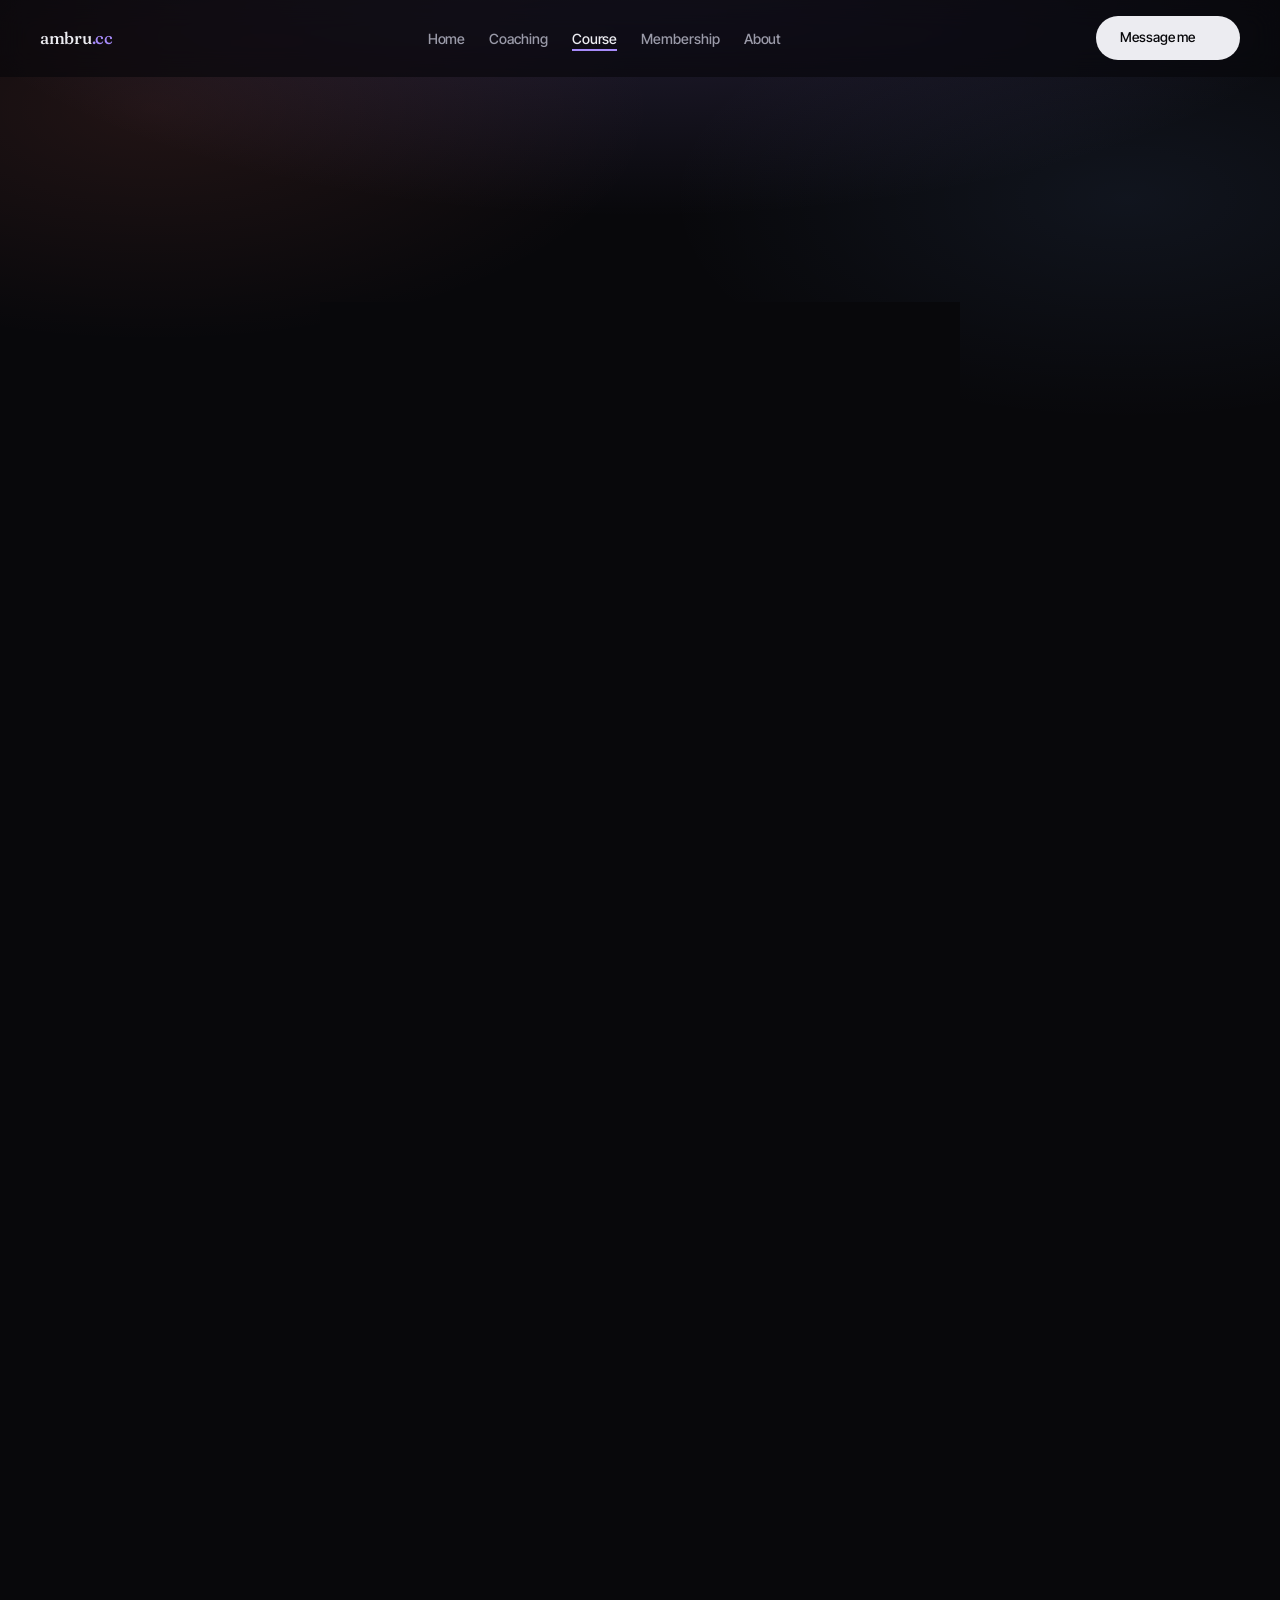
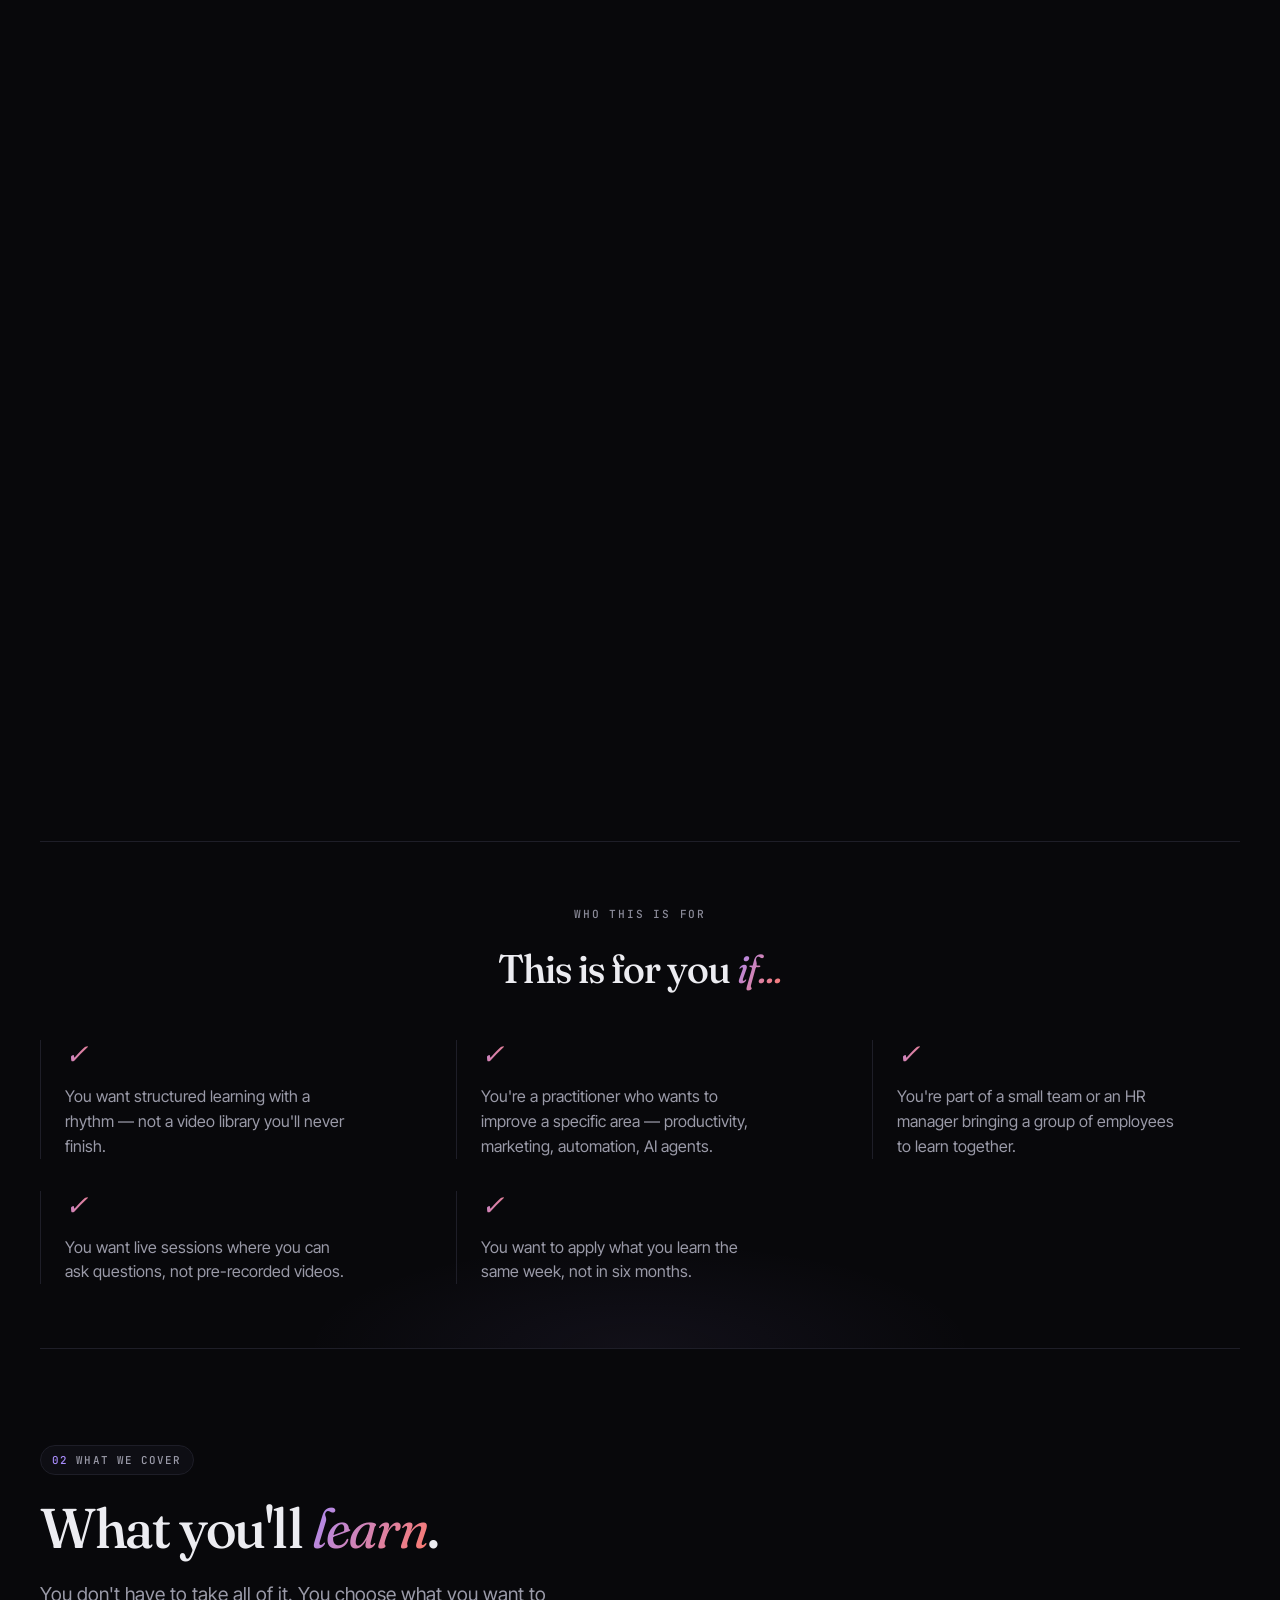
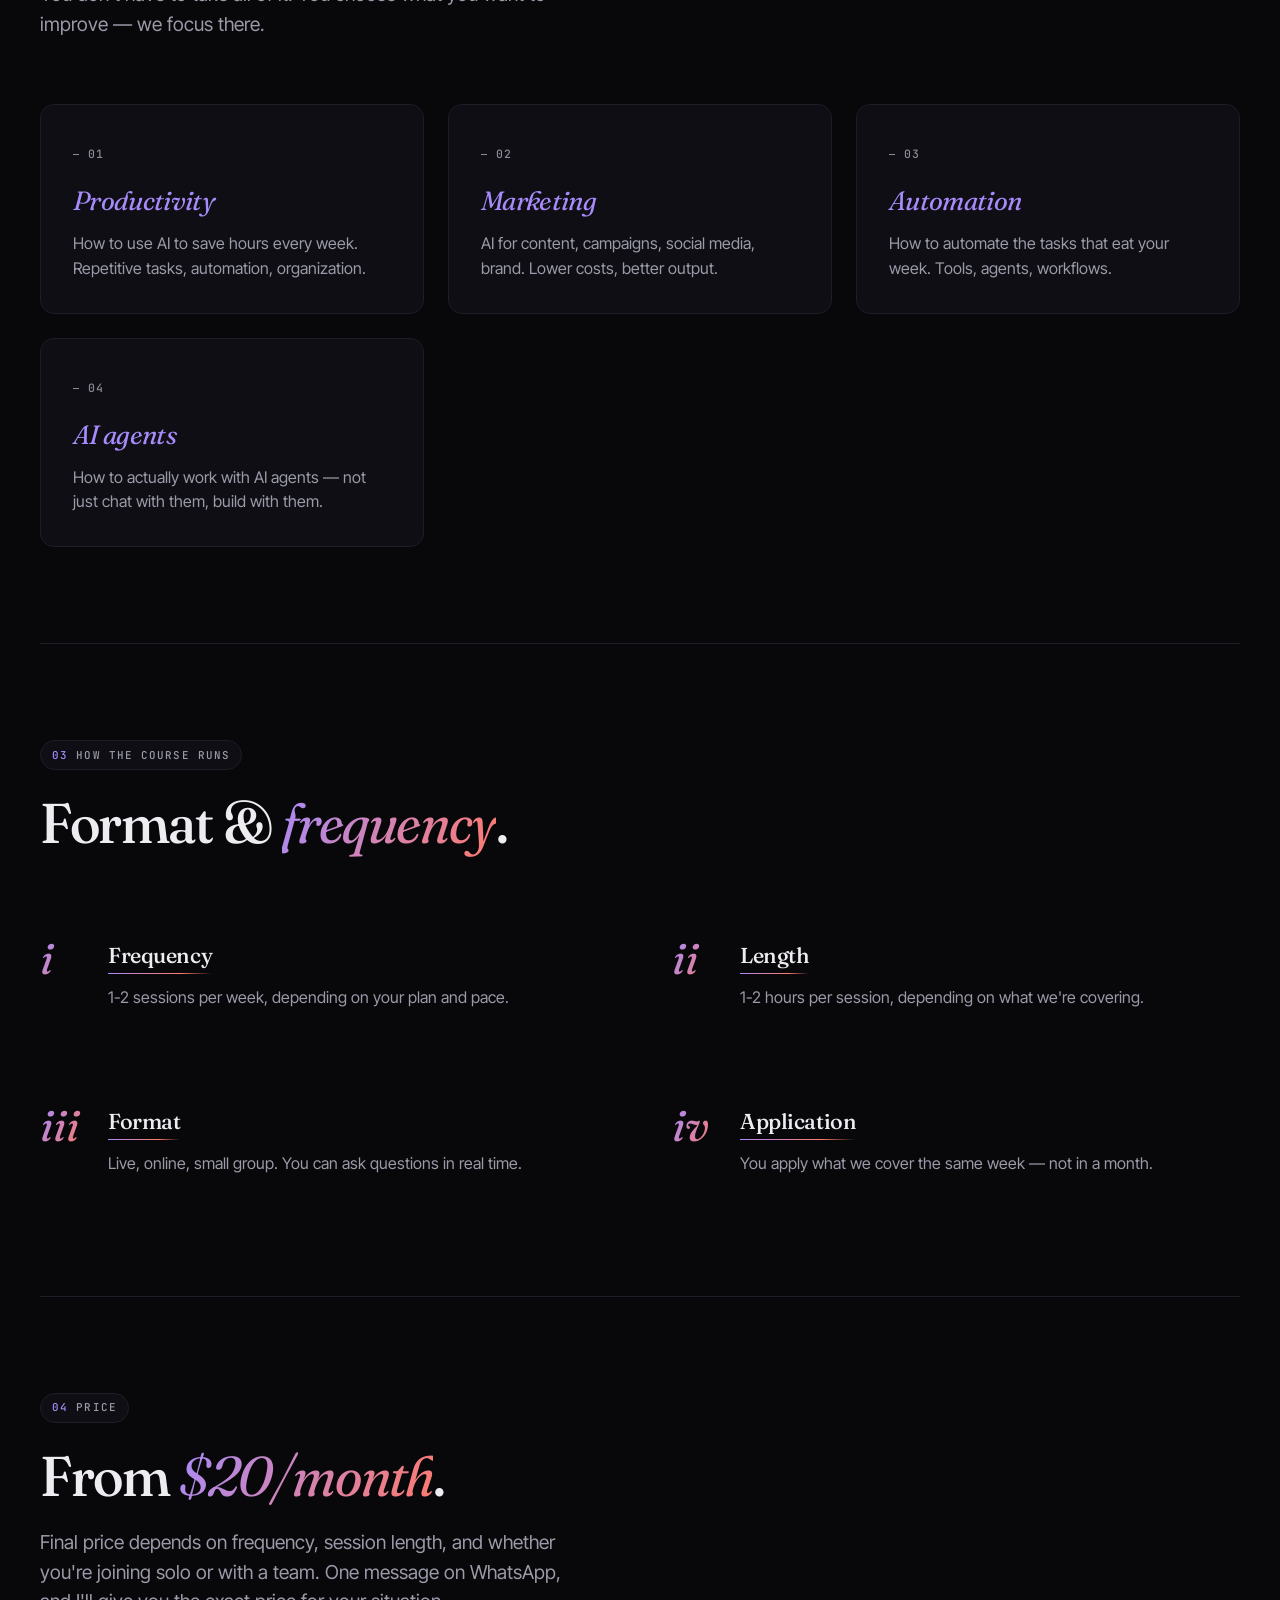
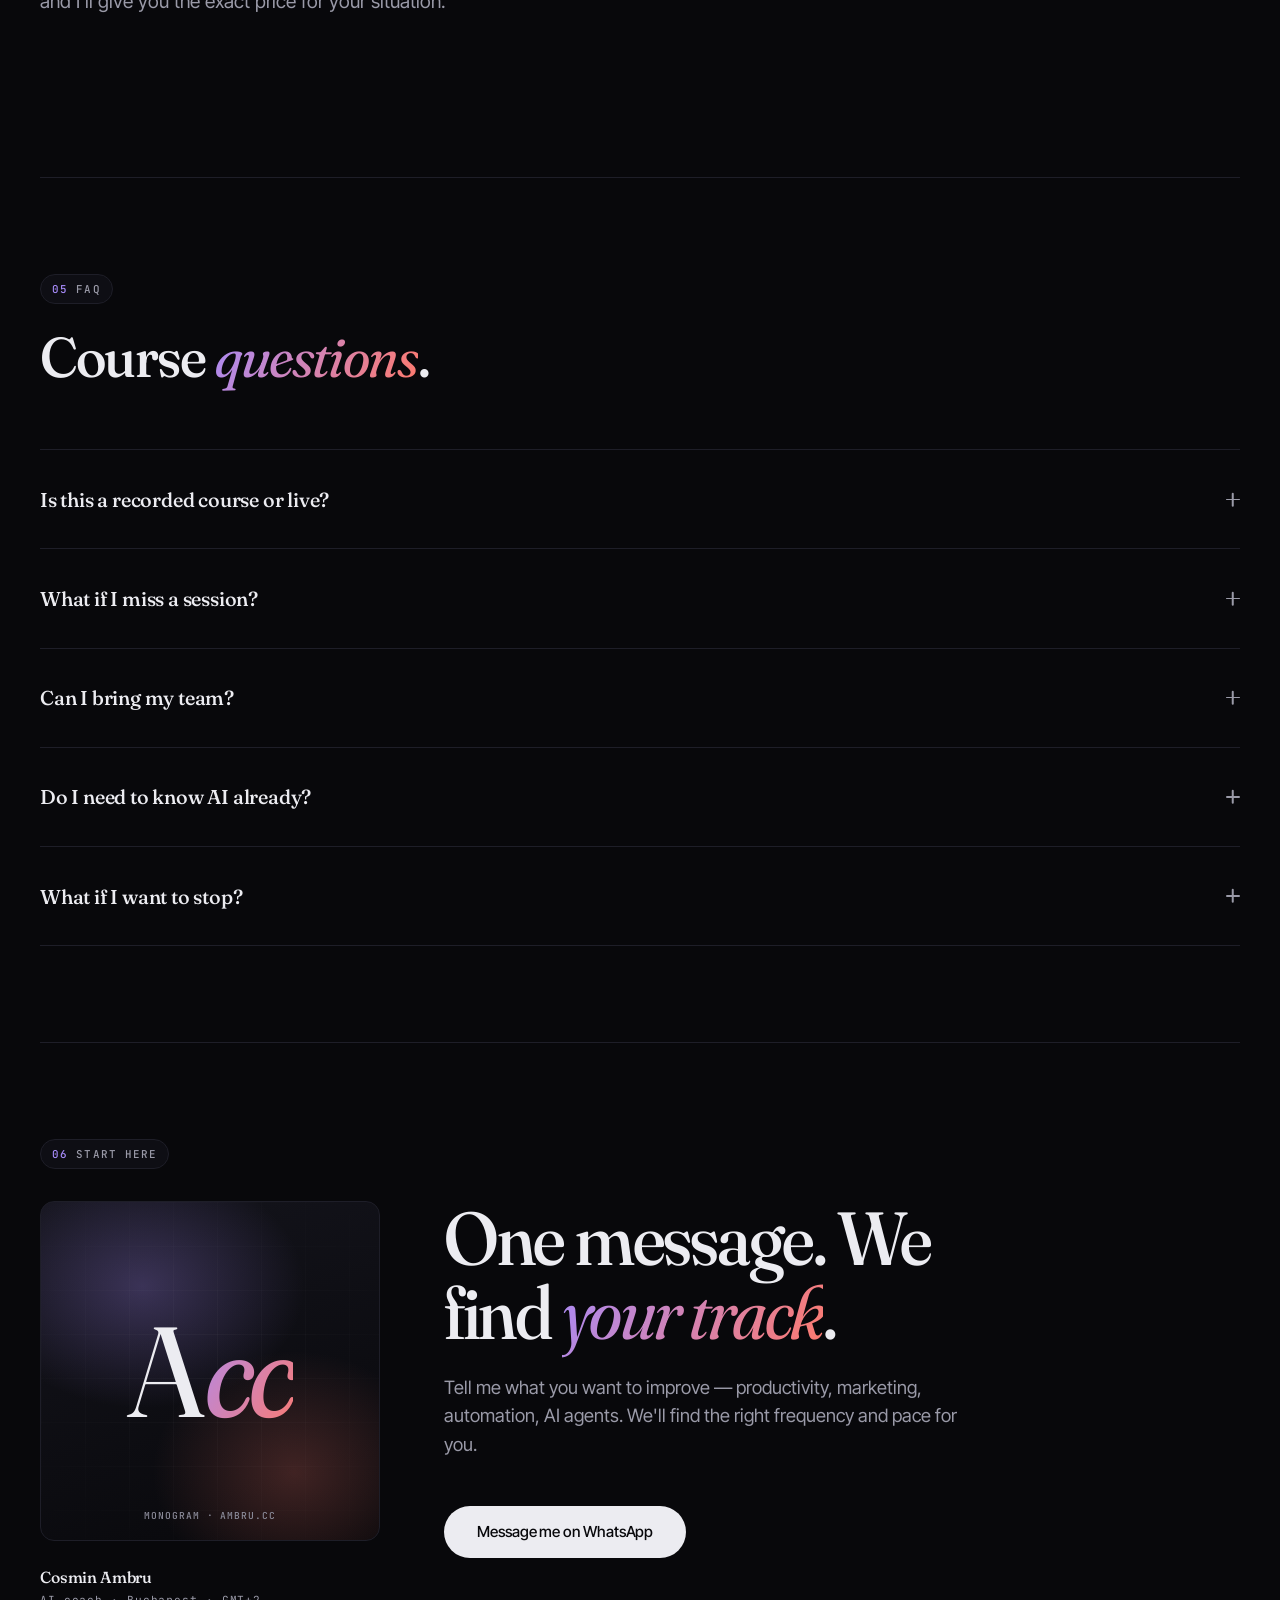
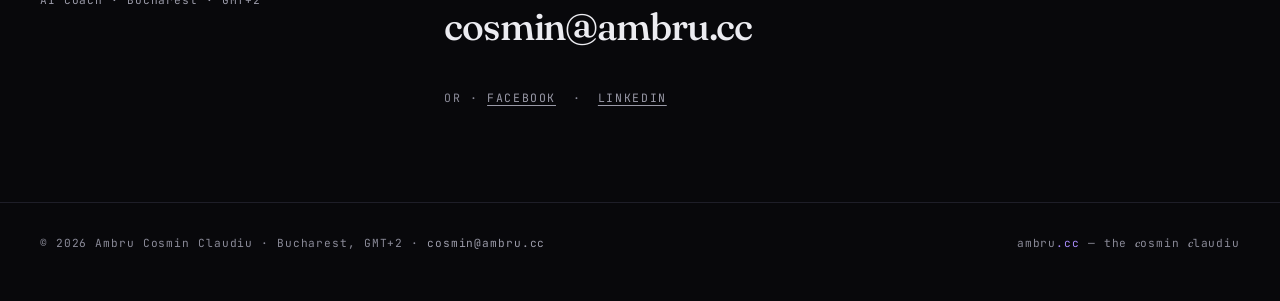
<file: course.html>
<!DOCTYPE html>
<html lang="en">
<head>
<meta charset="utf-8">
<meta name="viewport" content="width=device-width, initial-scale=1, viewport-fit=cover">
<title>Weekly AI course — live online sessions — Ambru Cosmin Claudiu</title>
<meta name="description" content="Learn AI with a small group, every week. Productivity, marketing, automation, AI agents. Live sessions, your pace. From $20/month.">
<meta name="author" content="Ambru Cosmin Claudiu">
<meta name="robots" content="index,follow,max-image-preview:large">
<meta name="theme-color" content="#08080B">
<link rel="canonical" href="https://ambru.cc/course">
<link rel="icon" href="assets/favicon.svg" type="image/svg+xml">
<link rel="apple-touch-icon" href="assets/favicon.svg">
<link rel="manifest" href="manifest.webmanifest">
<meta property="og:site_name" content="ambru.cc">
<meta property="og:title" content="Weekly AI course — live online sessions — Ambru Cosmin Claudiu">
<meta property="og:description" content="Learn AI with a small group, every week. Productivity, marketing, automation, AI agents. Live sessions, your pace. From $20/month.">
<meta property="og:type" content="website">
<meta property="og:url" content="https://ambru.cc/course">
<meta property="og:locale" content="en_US">
<meta property="og:image" content="https://ambru.cc/assets/og-image.svg">
<link rel="preconnect" href="https://fonts.googleapis.com">
<link rel="preconnect" href="https://fonts.gstatic.com" crossorigin>
<link href="https://fonts.googleapis.com/css2?family=Fraunces:ital,opsz,wght,SOFT@0,28..144,400..500,20..60;1,28..144,400..500,20..60&family=Inter+Tight:wght@400;500&family=JetBrains+Mono:wght@400;500&display=swap" rel="stylesheet">
<link rel="stylesheet" href="styles.css">
</head>
<body>

  <nav class="nav" aria-label="Primary">
    <div class="shell nav-row">
      <a class="nav-mark" href="index.html" aria-label="Ambru dot cc — home">ambru<span class="nav-mark-cc">.cc</span></a>
      <ul class="nav-links" role="list">
        <li><a href="index.html">Home</a></li>
        <li><a href="coaching.html">Coaching</a></li>
        <li><a href="course.html" aria-current="page">Course</a></li>
        <li><a href="membership.html">Membership</a></li>
        <li><a href="about.html">About</a></li>
      </ul>
      <a class="nav-cta" href="contact.html">Message me</a>
    </div>
  </nav>

  <main id="main" class="shell" data-hero>

    <header class="scroll-hero-wrap" id="top" style="min-height:60vh">
      <div class="scroll-hero">
        <div class="scroll-hero-stage">
          <div class="scroll-hero-overlay">
            <div class="scroll-hero-overlay-inner">
              <span class="hero-tag">02 / Weekly Online Course · From $20/month</span>
              <p class="hero-thesis" style="margin-top:var(--space-4)">
                1-2 live sessions a week, 1-2 hours a session. You choose what you want to improve —
                productivity, marketing, automating repetitive tasks, working with AI agents. We meet,
                we build, you apply.
              </p>
              <h1 class="name" aria-label="Weekly online course" style="font-size:clamp(2.2rem,5vw,3.6rem); margin-top:var(--space-4)">
                <span class="name-row name-1"><span class="word" style="--d:120ms">Weekly course —</span></span>
                <span class="name-row name-2"><span class="word name-italic" style="--d:340ms">learn AI in rhythm.</span></span>
              </h1>
              <div class="hero-cta">
                <a class="btn btn-primary" href="https://wa.me/4740060612" target="_blank" rel="noopener">
                  Message me on WhatsApp
                  <svg class="btn-arrow" width="15" height="15" viewBox="0 0 24 24" fill="none" stroke="currentColor" stroke-width="2" stroke-linecap="round" stroke-linejoin="round" aria-hidden="true"><path d="M5 12h14M13 6l6 6-6 6" /></svg>
                </a>
                <a class="btn btn-quiet" href="#learn">What you'll learn</a>
              </div>
            </div>
          </div>
        </div>
      </div>
    </header>

    <!-- ══ WHO IT'S FOR ══ -->
    <section class="principles" aria-labelledby="for-h">
      <span class="principles-eyebrow rise">Who this is for</span>
      <h2 class="principles-h rise" id="for-h" style="--d:80ms">This is for you <em>if...</em></h2>
      <ol class="principles-list" role="list">
        <li class="principle rise" style="--d:160ms"><span class="principle-num" aria-hidden="true">✓</span><p class="principle-body">You want structured learning with a rhythm — not a video library you'll never finish.</p></li>
        <li class="principle rise" style="--d:220ms"><span class="principle-num" aria-hidden="true">✓</span><p class="principle-body">You're a practitioner who wants to improve a specific area — productivity, marketing, automation, AI agents.</p></li>
        <li class="principle rise" style="--d:280ms"><span class="principle-num" aria-hidden="true">✓</span><p class="principle-body">You're part of a small team or an HR manager bringing a group of employees to learn together.</p></li>
        <li class="principle rise" style="--d:340ms"><span class="principle-num" aria-hidden="true">✓</span><p class="principle-body">You want live sessions where you can ask questions, not pre-recorded videos.</p></li>
        <li class="principle rise" style="--d:400ms"><span class="principle-num" aria-hidden="true">✓</span><p class="principle-body">You want to apply what you learn the same week, not in six months.</p></li>
      </ol>
    </section>

    <!-- ══ WHAT YOU'LL LEARN ══ -->
    <section class="band" id="learn" aria-labelledby="learn-h">
      <div class="sec-head">
        <span class="sec-eyebrow rise"><span class="sec-eyebrow-num">02</span> What we cover</span>
        <h2 class="sec-title rise" id="learn-h">What you'll <em>learn</em>.</h2>
        <p class="sec-lede rise" style="--d:80ms">You don't have to take all of it. You choose what you want to improve — we focus there.</p>
      </div>
      <div class="svc-grid">
        <article class="svc rise" data-spot>
          <span class="svc-num">01</span>
          <h3 class="svc-name"><em>Productivity</em></h3>
          <p class="svc-body">How to use AI to save hours every week. Repetitive tasks, automation, organization.</p>
        </article>
        <article class="svc rise" data-spot style="--d:100ms">
          <span class="svc-num">02</span>
          <h3 class="svc-name"><em>Marketing</em></h3>
          <p class="svc-body">AI for content, campaigns, social media, brand. Lower costs, better output.</p>
        </article>
        <article class="svc rise" data-spot style="--d:200ms">
          <span class="svc-num">03</span>
          <h3 class="svc-name"><em>Automation</em></h3>
          <p class="svc-body">How to automate the tasks that eat your week. Tools, agents, workflows.</p>
        </article>
        <article class="svc rise" data-spot style="--d:300ms">
          <span class="svc-num">04</span>
          <h3 class="svc-name"><em>AI agents</em></h3>
          <p class="svc-body">How to actually work with AI agents — not just chat with them, build with them.</p>
        </article>
      </div>
    </section>

    <!-- ══ FORMAT ══ -->
    <section class="band" id="format" aria-labelledby="format-h">
      <div class="sec-head">
        <span class="sec-eyebrow rise"><span class="sec-eyebrow-num">03</span> How the course runs</span>
        <h2 class="sec-title rise" id="format-h">Format &amp; <em>frequency</em>.</h2>
      </div>
      <ol class="steps" role="list">
        <li class="step rise"><span class="step-num" aria-hidden="true">i</span><div><h3 class="step-name">Frequency</h3><p class="step-body">1-2 sessions per week, depending on your plan and pace.</p></div></li>
        <li class="step rise" style="--d:80ms"><span class="step-num" aria-hidden="true">ii</span><div><h3 class="step-name">Length</h3><p class="step-body">1-2 hours per session, depending on what we're covering.</p></div></li>
        <li class="step rise" style="--d:160ms"><span class="step-num" aria-hidden="true">iii</span><div><h3 class="step-name">Format</h3><p class="step-body">Live, online, small group. You can ask questions in real time.</p></div></li>
        <li class="step rise" style="--d:240ms"><span class="step-num" aria-hidden="true">iv</span><div><h3 class="step-name">Application</h3><p class="step-body">You apply what we cover the same week — not in a month.</p></div></li>
      </ol>
    </section>

    <!-- ══ PRICING ══ -->
    <section class="band" id="pricing" aria-labelledby="pricing-h">
      <div class="sec-head">
        <span class="sec-eyebrow rise"><span class="sec-eyebrow-num">04</span> Price</span>
        <h2 class="sec-title rise" id="pricing-h">From <em>$20/month</em>.</h2>
        <p class="sec-lede rise" style="--d:80ms">Final price depends on frequency, session length, and whether you're joining solo or with a team. One message on WhatsApp, and I'll give you the exact price for your situation.</p>
      </div>
    </section>

    <!-- ══ FAQ ══ -->
    <section class="band" id="faq" aria-labelledby="faq-h">
      <div class="sec-head">
        <span class="sec-eyebrow rise"><span class="sec-eyebrow-num">05</span> FAQ</span>
        <h2 class="sec-title rise" id="faq-h">Course <em>questions</em>.</h2>
      </div>
      <div class="faq" role="list">
        <details class="faq-item rise" role="listitem">
          <summary class="faq-q"><span>Is this a recorded course or live?</span><span class="faq-marker" aria-hidden="true"></span></summary>
          <p class="faq-a">Live. You join sessions, you ask questions, we work together. You can't get that from a recording.</p>
        </details>
        <details class="faq-item rise" role="listitem" style="--d:60ms">
          <summary class="faq-q"><span>What if I miss a session?</span><span class="faq-marker" aria-hidden="true"></span></summary>
          <p class="faq-a">We find a way — a makeup session, a recording of that specific session, or notes. You don't fall behind.</p>
        </details>
        <details class="faq-item rise" role="listitem" style="--d:120ms">
          <summary class="faq-q"><span>Can I bring my team?</span><span class="faq-marker" aria-hidden="true"></span></summary>
          <p class="faq-a">Yes. HR managers and team leads bring groups of employees. We can structure a dedicated track for your team.</p>
        </details>
        <details class="faq-item rise" role="listitem" style="--d:180ms">
          <summary class="faq-q"><span>Do I need to know AI already?</span><span class="faq-marker" aria-hidden="true"></span></summary>
          <p class="faq-a">No. We start where you are. If you've never used an AI tool, that's fine. If you've been using them for a year, we go deeper.</p>
        </details>
        <details class="faq-item rise" role="listitem" style="--d:240ms">
          <summary class="faq-q"><span>What if I want to stop?</span><span class="faq-marker" aria-hidden="true"></span></summary>
          <p class="faq-a">It's monthly. You can stop at the end of any month. No lock-in.</p>
        </details>
      </div>
    </section>

    <!-- ══ FINAL CTA ══ -->
    <section class="contact" id="contact" aria-labelledby="contact-h">
      <span class="sec-eyebrow rise" style="margin-bottom:var(--space-4)"><span class="sec-eyebrow-num">06</span> Start here</span>
      <div class="contact-grid">
        <figure class="portrait rise" aria-label="Ambru Cosmin Claudiu — monogram portrait">
          <div class="portrait-frame">
            <span class="portrait-initials" aria-hidden="true">A<span class="portrait-initials-cc">cc</span></span>
            <span class="portrait-note">Monogram · ambru.cc</span>
          </div>
          <figcaption class="portrait-cap">
            <span class="portrait-cap-name">Cosmin Ambru</span>
            <span class="portrait-cap-role">AI coach · Bucharest · GMT+2</span>
          </figcaption>
        </figure>
        <div class="contact-copy">
          <h2 class="contact-h rise" id="contact-h">One message. We find <em>your track</em>.</h2>
          <p class="contact-lede rise" style="--d:80ms">Tell me what you want to improve — productivity, marketing, automation, AI agents. We'll find the right frequency and pace for you.</p>
          <a class="btn btn-primary rise" style="--d:160ms" href="https://wa.me/4740060612" target="_blank" rel="noopener">Message me on WhatsApp</a>
          <p class="rise" style="--d:180ms; margin:var(--space-4) 0 0">
            <a class="contact-mail" href="mailto:cosmin@ambru.cc" aria-label="cosmin at ambru dot cc">cosmin@ambru.cc</a>
          </p>
          <p class="rise" style="--d:200ms; margin:var(--space-3) 0 0; font-family:var(--f-mono); font-size:.72rem; letter-spacing:.14em; text-transform:uppercase; color:var(--text-quiet)">
            Or · <a href="https://www.facebook.com/ambru.cosmin" target="_blank" rel="noopener" style="color:var(--text-muted); text-decoration:underline; text-underline-offset:3px">Facebook</a> <span style="color:var(--text-quiet); margin:0 .5rem">·</span> <a href="https://ro.linkedin.com/in/ambru-cosmin-claudiu" target="_blank" rel="noopener" style="color:var(--text-muted); text-decoration:underline; text-underline-offset:3px">LinkedIn</a>
          </p>
        </div>
      </div>
    </section>

  </main>

  <div class="m-cta" id="m-cta" aria-hidden="true">
    <div class="m-cta-inner">
      <span class="m-cta-label">Want to <em>learn AI weekly</em>?</span>
      <a class="m-cta-btn" href="https://wa.me/4740060612" target="_blank" rel="noopener">WhatsApp</a>
    </div>
  </div>

  <footer class="foot">
    <div class="shell foot-row">
      <p>© <span id="year">2026</span> Ambru Cosmin Claudiu · Bucharest, GMT+2 · <a href="mailto:cosmin@ambru.cc">cosmin@ambru.cc</a></p>
      <p class="foot-note">ambru<span class="foot-cc">.cc</span> — the <em>c</em>osmin <em>c</em>laudiu</p>
    </div>
  </footer>

  <script src="main.js"></script>
</body>
</html>
</file>
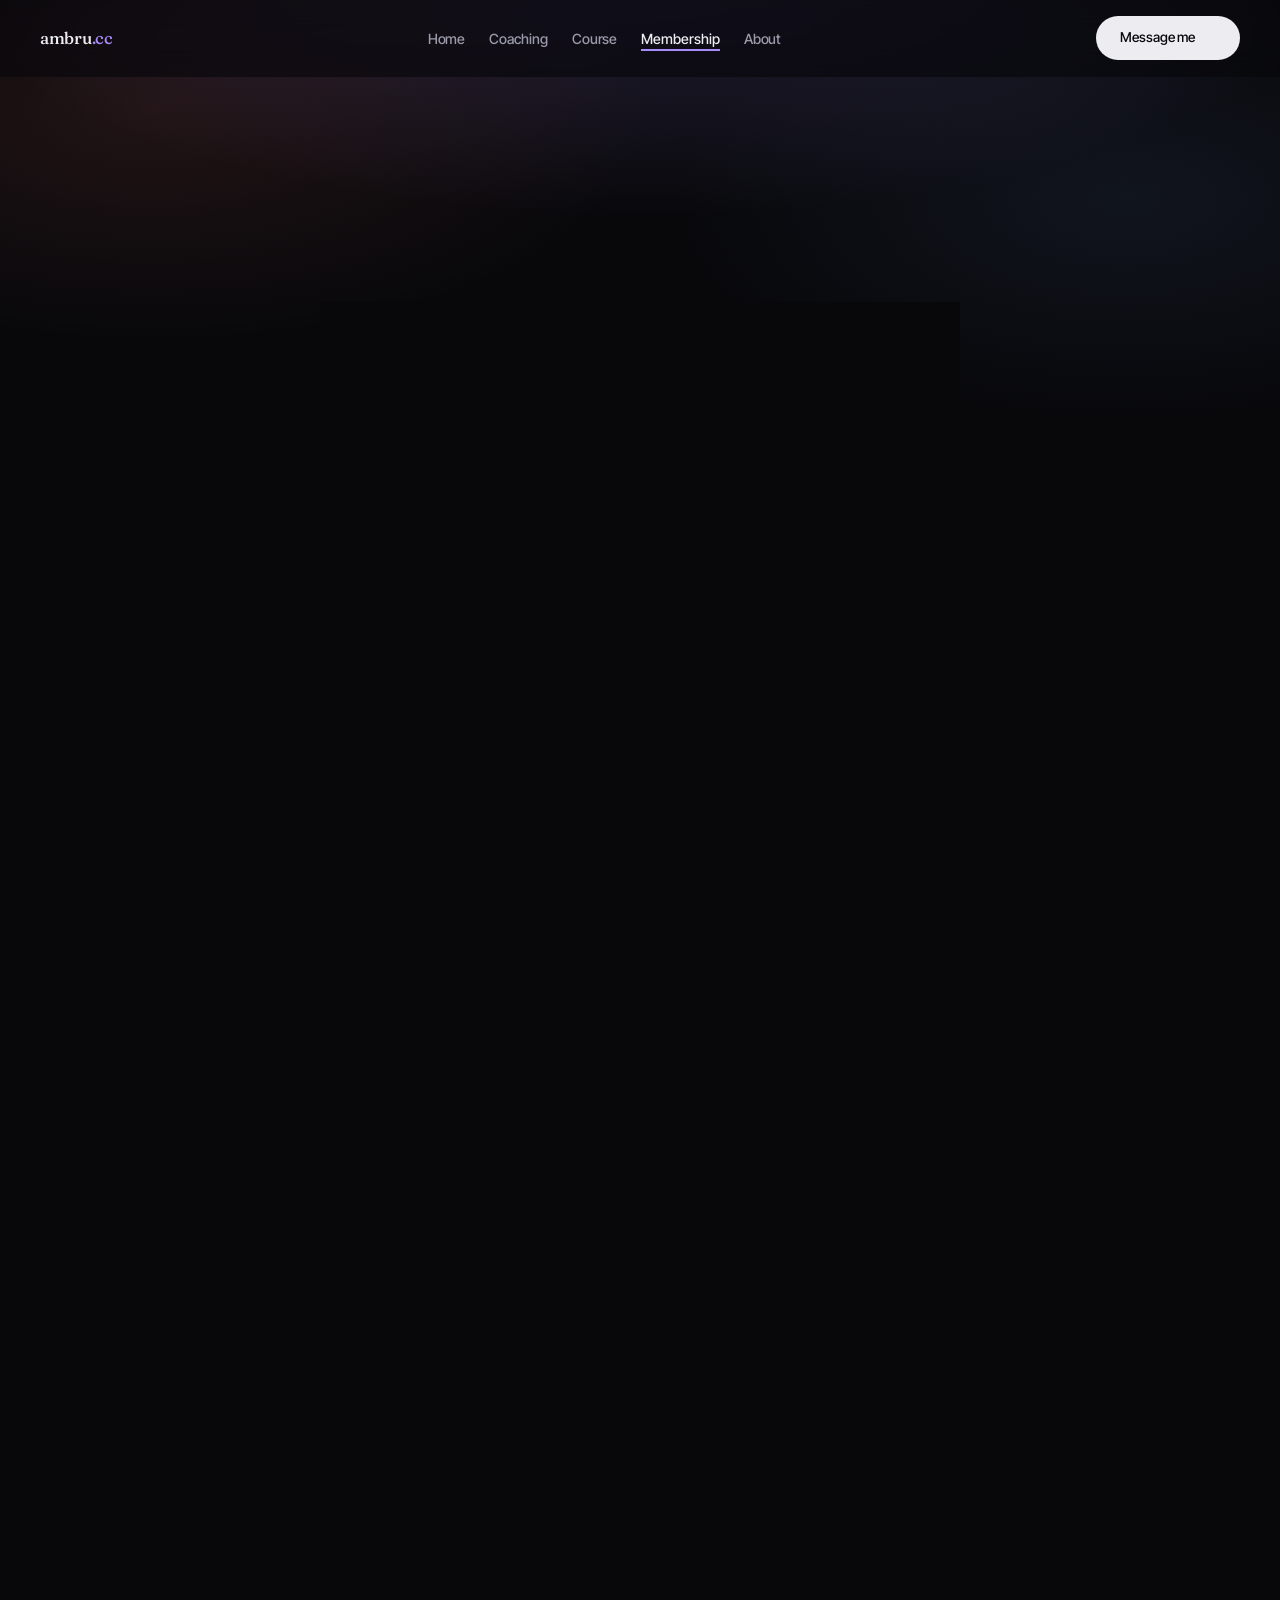
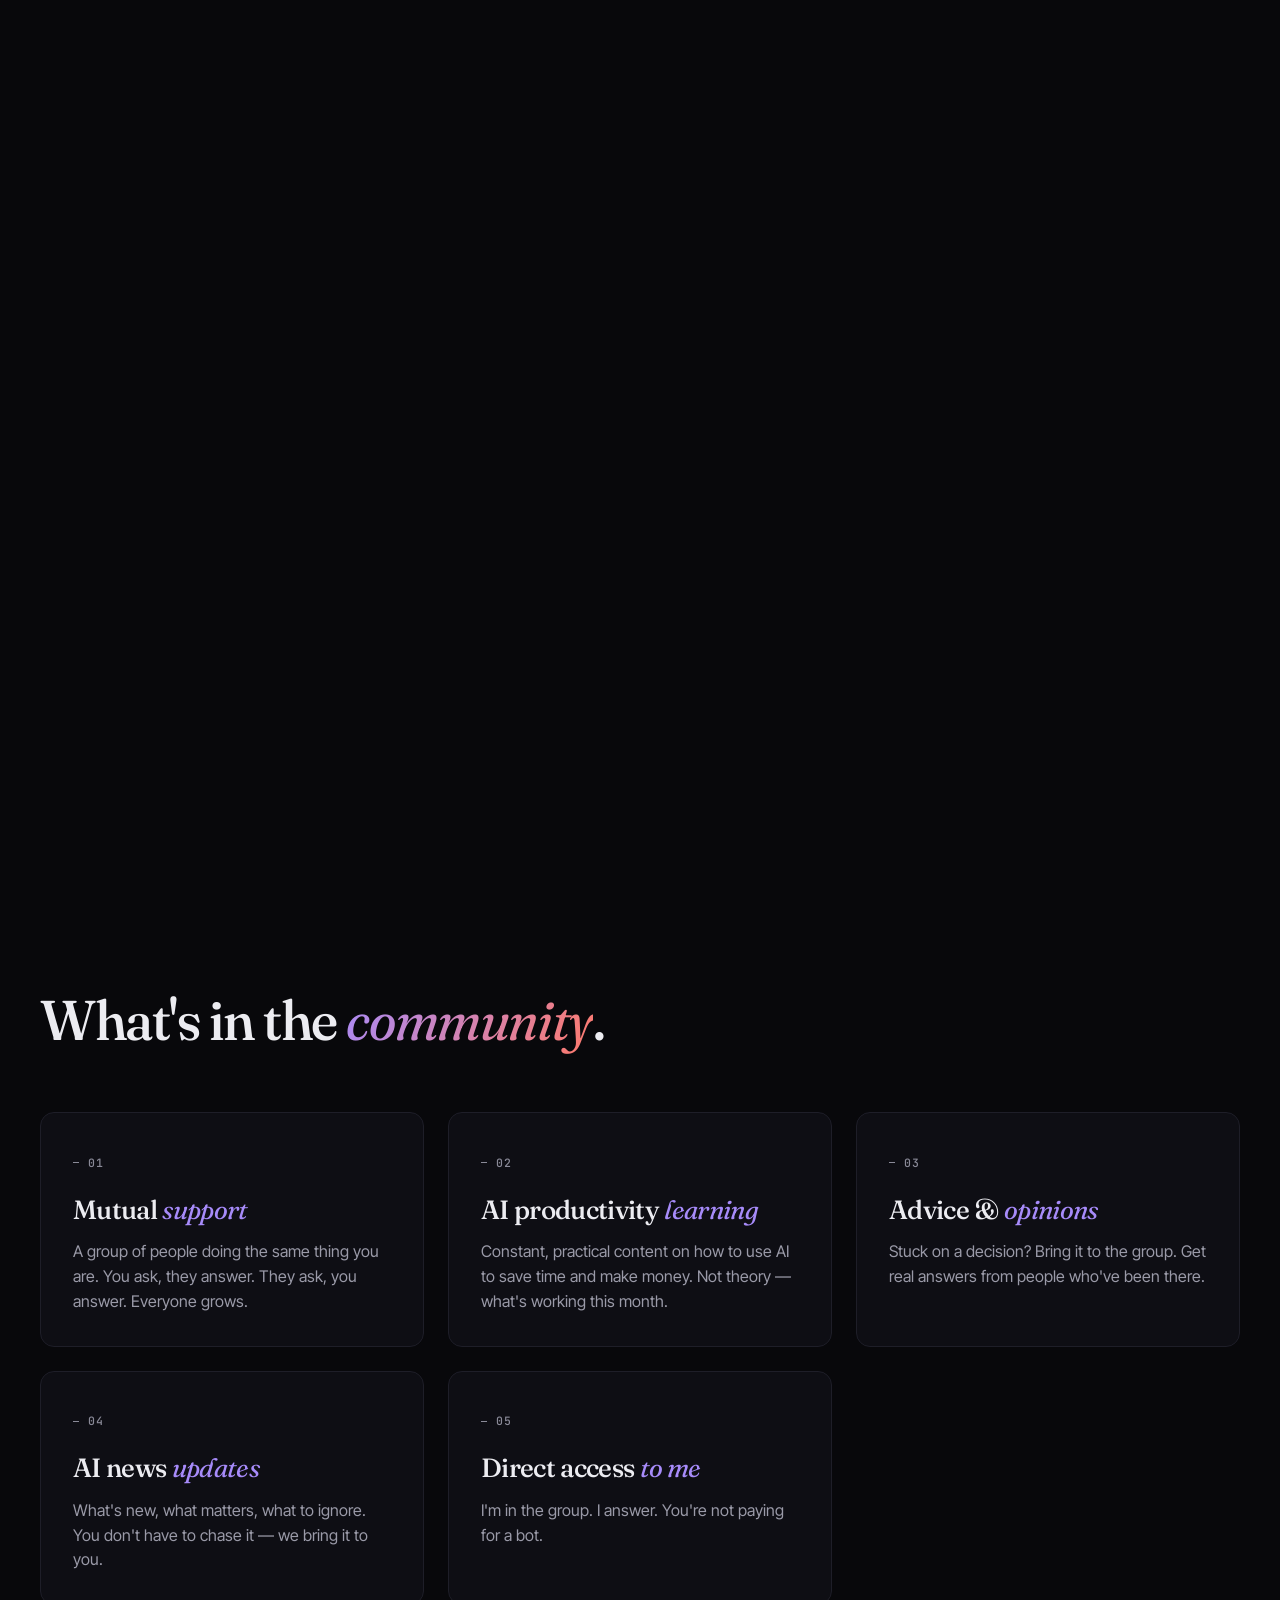
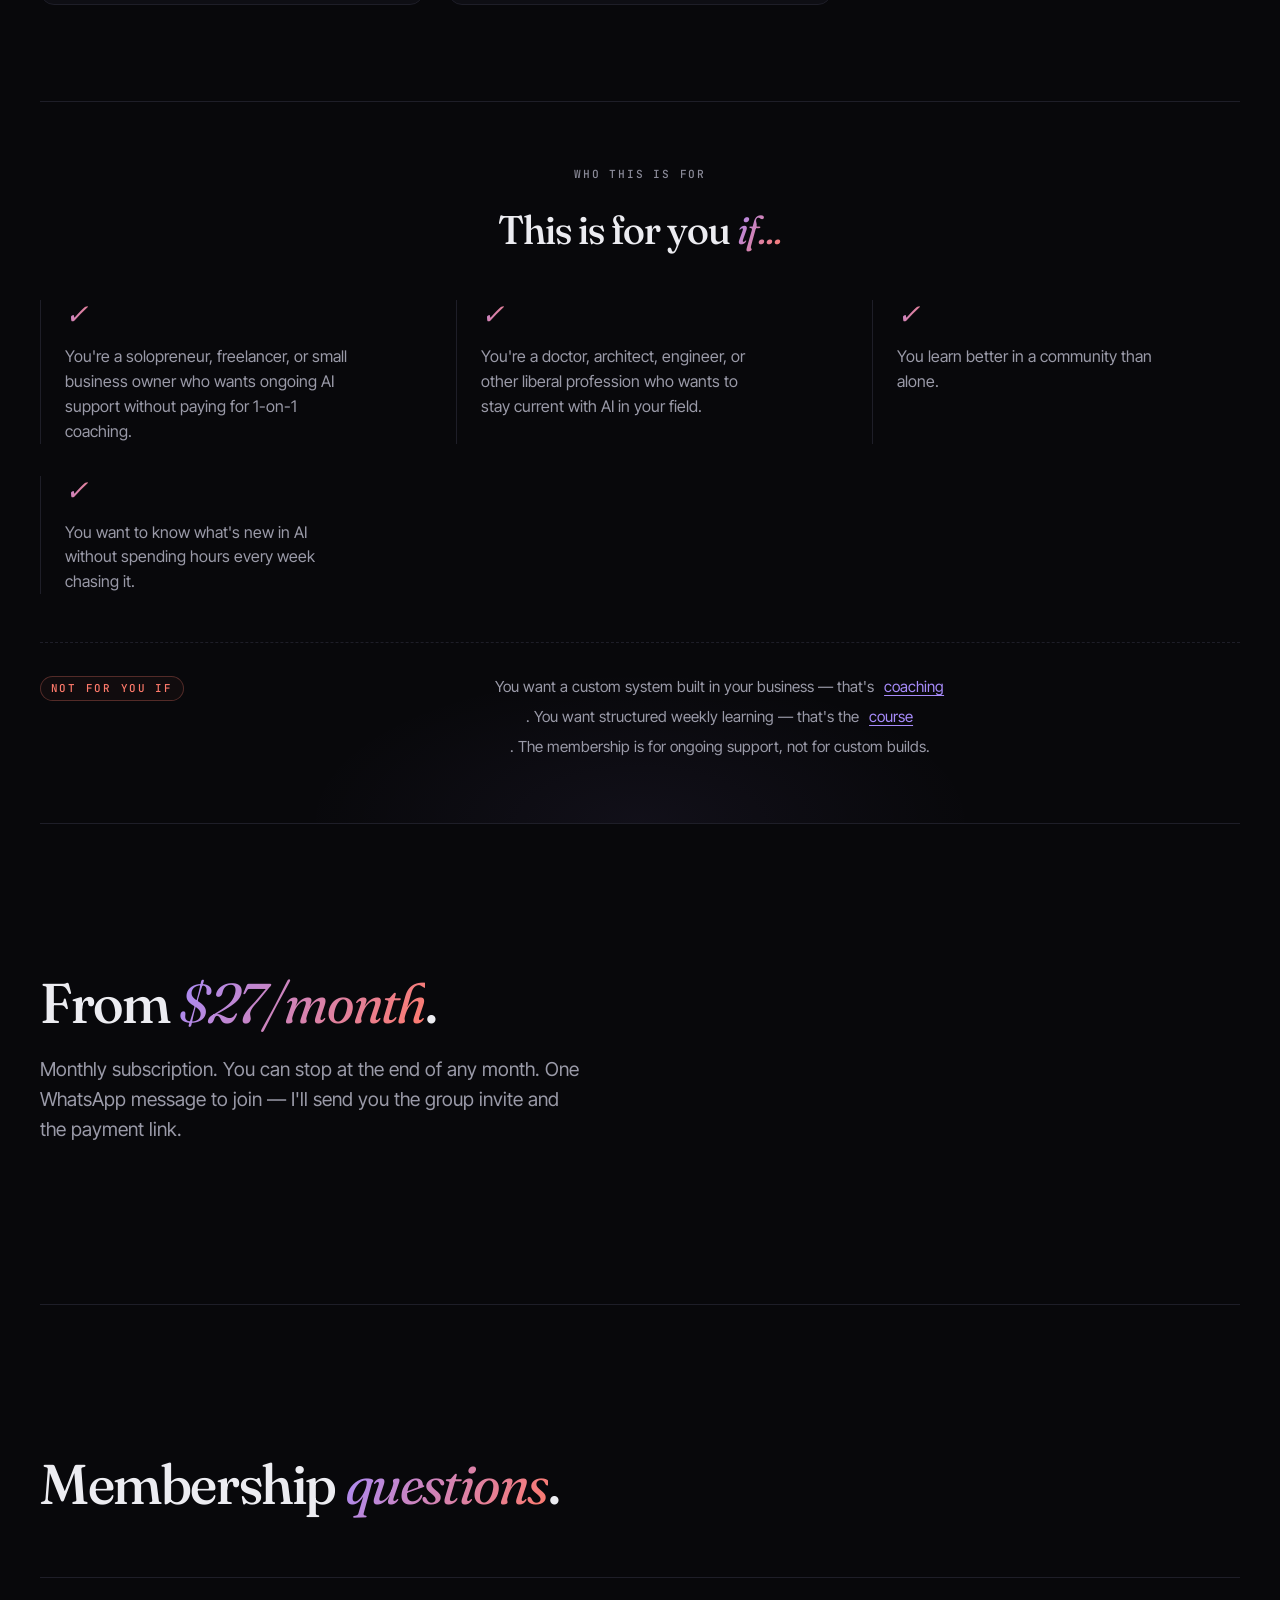
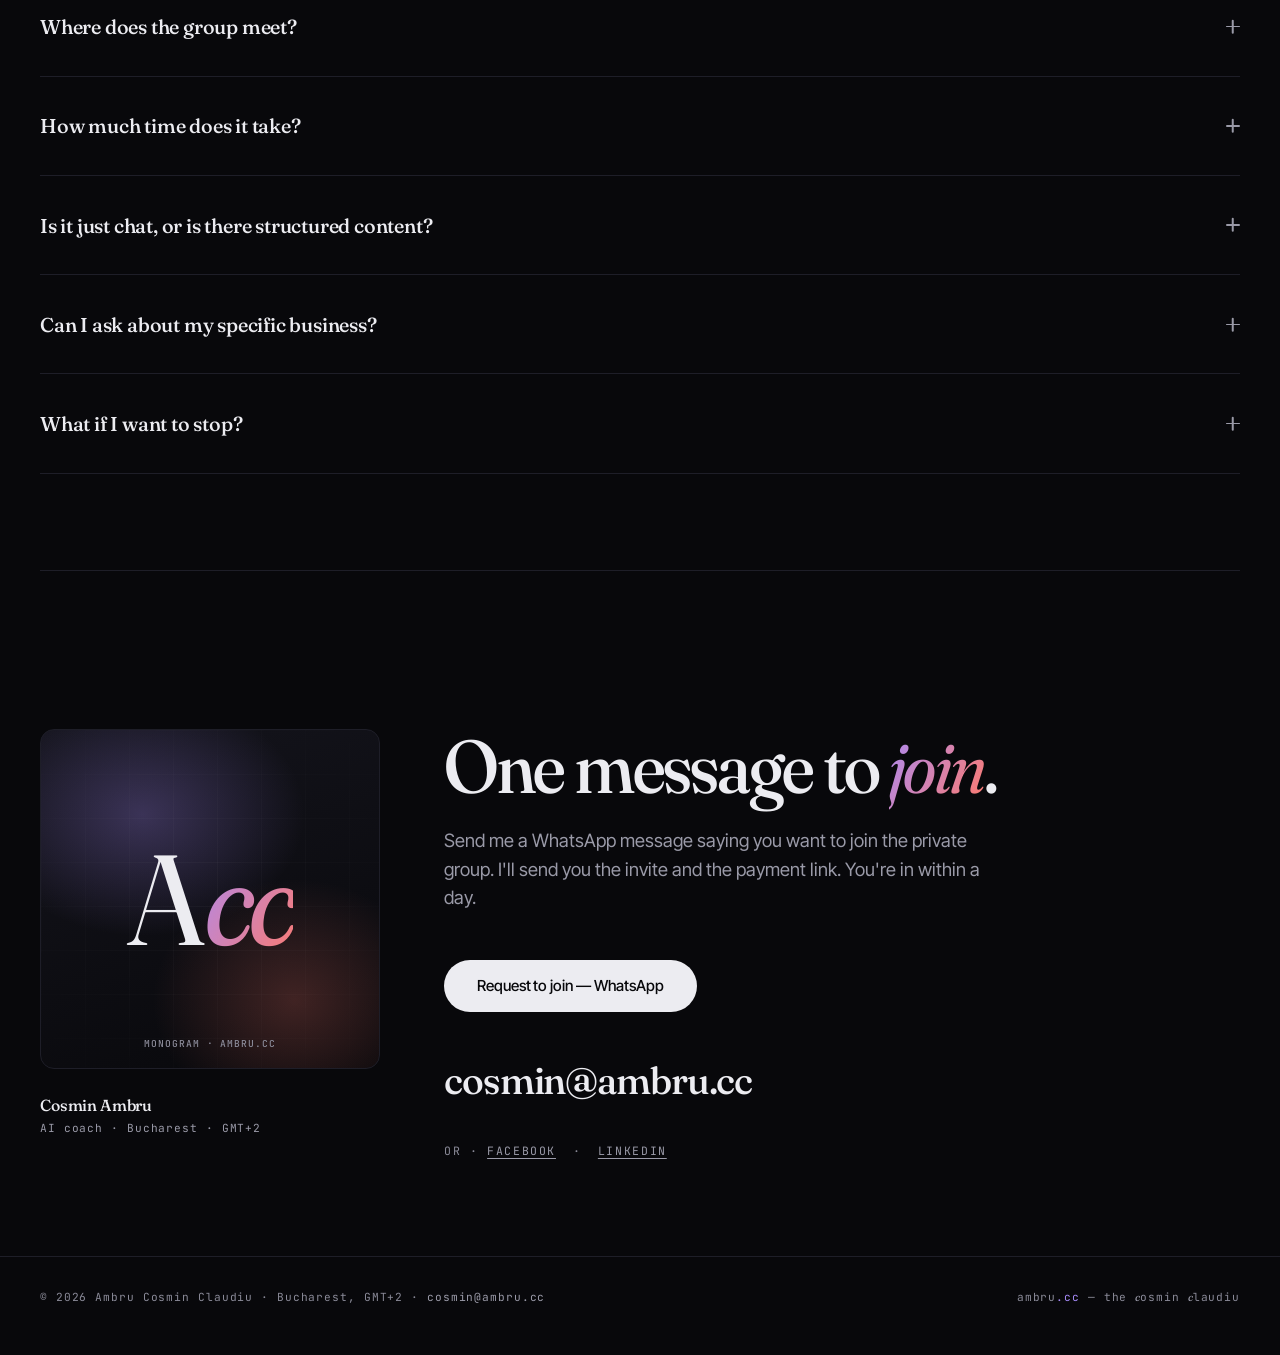
<file: membership.html>
<!DOCTYPE html>
<html lang="en">
<head>
<meta charset="utf-8">
<meta name="viewport" content="width=device-width, initial-scale=1, viewport-fit=cover">
<title>Private AI membership group — Ambru Cosmin Claudiu</title>
<meta name="description" content="A private community learning AI together. Support, advice, constant updates on what's new. From $27/month. Join via WhatsApp.">
<meta name="author" content="Ambru Cosmin Claudiu">
<meta name="robots" content="index,follow,max-image-preview:large">
<meta name="theme-color" content="#08080B">
<link rel="canonical" href="https://ambru.cc/membership">
<link rel="icon" href="assets/favicon.svg" type="image/svg+xml">
<link rel="apple-touch-icon" href="assets/favicon.svg">
<link rel="manifest" href="manifest.webmanifest">
<meta property="og:site_name" content="ambru.cc">
<meta property="og:title" content="Private AI membership group — Ambru Cosmin Claudiu">
<meta property="og:description" content="A private community learning AI together. Support, advice, constant updates on what's new. From $27/month. Join via WhatsApp.">
<meta property="og:type" content="website">
<meta property="og:url" content="https://ambru.cc/membership">
<meta property="og:locale" content="en_US">
<meta property="og:image" content="https://ambru.cc/assets/og-image.svg">
<link rel="preconnect" href="https://fonts.googleapis.com">
<link rel="preconnect" href="https://fonts.gstatic.com" crossorigin>
<link href="https://fonts.googleapis.com/css2?family=Fraunces:ital,opsz,wght,SOFT@0,28..144,400..500,20..60;1,28..144,400..500,20..60&family=Inter+Tight:wght@400;500&family=JetBrains+Mono:wght@400;500&display=swap" rel="stylesheet">
<link rel="stylesheet" href="styles.css">
</head>
<body>

  <nav class="nav" aria-label="Primary">
    <div class="shell nav-row">
      <a class="nav-mark" href="index.html" aria-label="Ambru dot cc — home">ambru<span class="nav-mark-cc">.cc</span></a>
      <ul class="nav-links" role="list">
        <li><a href="index.html">Home</a></li>
        <li><a href="coaching.html">Coaching</a></li>
        <li><a href="course.html">Course</a></li>
        <li><a href="membership.html" aria-current="page">Membership</a></li>
        <li><a href="about.html">About</a></li>
      </ul>
      <a class="nav-cta" href="contact.html">Message me</a>
    </div>
  </nav>

  <main id="main" class="shell" data-hero>

    <header class="scroll-hero-wrap" id="top" style="min-height:60vh">
      <div class="scroll-hero">
        <div class="scroll-hero-stage">
          <div class="scroll-hero-overlay">
            <div class="scroll-hero-overlay-inner">
              <span class="hero-tag">03 / Private Membership · From $27/month</span>
              <p class="hero-thesis" style="margin-top:var(--space-4)">
                A private community of solopreneurs, freelancers, small business owners, doctors,
                architects, engineers — all learning how to use AI to grow. You get support, advice,
                and constant updates on what's new.
              </p>
              <h1 class="name" aria-label="Private membership" style="font-size:clamp(2.2rem,5vw,3.6rem); margin-top:var(--space-4)">
                <span class="name-row name-1"><span class="word" style="--d:120ms">Private membership —</span></span>
                <span class="name-row name-2"><span class="word name-italic" style="--d:340ms">a community that grows with you.</span></span>
              </h1>
              <div class="hero-cta">
                <a class="btn btn-primary" href="https://wa.me/4740060612" target="_blank" rel="noopener">
                  Request to join — WhatsApp
                  <svg class="btn-arrow" width="15" height="15" viewBox="0 0 24 24" fill="none" stroke="currentColor" stroke-width="2" stroke-linecap="round" stroke-linejoin="round" aria-hidden="true"><path d="M5 12h14M13 6l6 6-6 6" /></svg>
                </a>
                <a class="btn btn-quiet" href="#what">What you get</a>
              </div>
            </div>
          </div>
        </div>
      </div>
    </header>

    <!-- ══ WHAT'S IN THE COMMUNITY ══ -->
    <section class="band" id="what" aria-labelledby="what-h">
      <div class="sec-head">
        <span class="sec-eyebrow rise"><span class="sec-eyebrow-num">01</span> What you get</span>
        <h2 class="sec-title rise" id="what-h">What's in the <em>community</em>.</h2>
      </div>
      <div class="svc-grid">
        <article class="svc rise" data-spot>
          <span class="svc-num">01</span>
          <h3 class="svc-name">Mutual <em>support</em></h3>
          <p class="svc-body">A group of people doing the same thing you are. You ask, they answer. They ask, you answer. Everyone grows.</p>
        </article>
        <article class="svc rise" data-spot style="--d:100ms">
          <span class="svc-num">02</span>
          <h3 class="svc-name">AI productivity <em>learning</em></h3>
          <p class="svc-body">Constant, practical content on how to use AI to save time and make money. Not theory — what's working this month.</p>
        </article>
        <article class="svc rise" data-spot style="--d:200ms">
          <span class="svc-num">03</span>
          <h3 class="svc-name">Advice &amp; <em>opinions</em></h3>
          <p class="svc-body">Stuck on a decision? Bring it to the group. Get real answers from people who've been there.</p>
        </article>
        <article class="svc rise" data-spot style="--d:300ms">
          <span class="svc-num">04</span>
          <h3 class="svc-name">AI news <em>updates</em></h3>
          <p class="svc-body">What's new, what matters, what to ignore. You don't have to chase it — we bring it to you.</p>
        </article>
        <article class="svc rise" data-spot style="--d:400ms">
          <span class="svc-num">05</span>
          <h3 class="svc-name">Direct access <em>to me</em></h3>
          <p class="svc-body">I'm in the group. I answer. You're not paying for a bot.</p>
        </article>
      </div>
    </section>

    <!-- ══ WHO IT'S FOR ══ -->
    <section class="principles" aria-labelledby="for-h">
      <span class="principles-eyebrow rise">Who this is for</span>
      <h2 class="principles-h rise" id="for-h" style="--d:80ms">This is for you <em>if...</em></h2>
      <ol class="principles-list" role="list">
        <li class="principle rise" style="--d:160ms"><span class="principle-num" aria-hidden="true">✓</span><p class="principle-body">You're a solopreneur, freelancer, or small business owner who wants ongoing AI support without paying for 1-on-1 coaching.</p></li>
        <li class="principle rise" style="--d:220ms"><span class="principle-num" aria-hidden="true">✓</span><p class="principle-body">You're a doctor, architect, engineer, or other liberal profession who wants to stay current with AI in your field.</p></li>
        <li class="principle rise" style="--d:280ms"><span class="principle-num" aria-hidden="true">✓</span><p class="principle-body">You learn better in a community than alone.</p></li>
        <li class="principle rise" style="--d:340ms"><span class="principle-num" aria-hidden="true">✓</span><p class="principle-body">You want to know what's new in AI without spending hours every week chasing it.</p></li>
      </ol>
      <div class="anti rise" style="--d:420ms">
        <span class="anti-tag">Not for you if</span>
        <p class="anti-items" style="font-family:var(--f-body); font-style:normal; font-size:.95rem; color:var(--text-muted); max-width:var(--measure); margin:0 auto; text-align:center; line-height:1.6">
          You want a custom system built in your business — that's <a href="coaching.html" style="color:var(--violet); text-decoration:underline; text-underline-offset:3px">coaching</a>. You want structured weekly learning — that's the <a href="course.html" style="color:var(--violet); text-decoration:underline; text-underline-offset:3px">course</a>. The membership is for ongoing support, not for custom builds.
        </p>
      </div>
    </section>

    <!-- ══ PRICING ══ -->
    <section class="band" id="pricing" aria-labelledby="pricing-h">
      <div class="sec-head">
        <span class="sec-eyebrow rise"><span class="sec-eyebrow-num">02</span> Price</span>
        <h2 class="sec-title rise" id="pricing-h">From <em>$27/month</em>.</h2>
        <p class="sec-lede rise" style="--d:80ms">Monthly subscription. You can stop at the end of any month. One WhatsApp message to join — I'll send you the group invite and the payment link.</p>
      </div>
    </section>

    <!-- ══ FAQ ══ -->
    <section class="band" id="faq" aria-labelledby="faq-h">
      <div class="sec-head">
        <span class="sec-eyebrow rise"><span class="sec-eyebrow-num">03</span> FAQ</span>
        <h2 class="sec-title rise" id="faq-h">Membership <em>questions</em>.</h2>
      </div>
      <div class="faq" role="list">
        <details class="faq-item rise" role="listitem">
          <summary class="faq-q"><span>Where does the group meet?</span><span class="faq-marker" aria-hidden="true"></span></summary>
          <p class="faq-a">Private WhatsApp group. You join from your phone, you're in.</p>
        </details>
        <details class="faq-item rise" role="listitem" style="--d:60ms">
          <summary class="faq-q"><span>How much time does it take?</span><span class="faq-marker" aria-hidden="true"></span></summary>
          <p class="faq-a">As much or as little as you want. Read when you have time, ask when you're stuck. There's no required sessions.</p>
        </details>
        <details class="faq-item rise" role="listitem" style="--d:120ms">
          <summary class="faq-q"><span>Is it just chat, or is there structured content?</span><span class="faq-marker" aria-hidden="true"></span></summary>
          <p class="faq-a">Both. Constant conversation, plus regular drops of practical AI content — what's new, what's working, what to try.</p>
        </details>
        <details class="faq-item rise" role="listitem" style="--d:180ms">
          <summary class="faq-q"><span>Can I ask about my specific business?</span><span class="faq-marker" aria-hidden="true"></span></summary>
          <p class="faq-a">Yes. That's the point. The group learns from your question, you learn from theirs.</p>
        </details>
        <details class="faq-item rise" role="listitem" style="--d:240ms">
          <summary class="faq-q"><span>What if I want to stop?</span><span class="faq-marker" aria-hidden="true"></span></summary>
          <p class="faq-a">One message. You're out at the end of the month. No questions, no retention emails.</p>
        </details>
      </div>
    </section>

    <!-- ══ FINAL CTA ══ -->
    <section class="contact" id="contact" aria-labelledby="contact-h">
      <span class="sec-eyebrow rise" style="margin-bottom:var(--space-4)"><span class="sec-eyebrow-num">04</span> Join here</span>
      <div class="contact-grid">
        <figure class="portrait rise" aria-label="Ambru Cosmin Claudiu — monogram portrait">
          <div class="portrait-frame">
            <span class="portrait-initials" aria-hidden="true">A<span class="portrait-initials-cc">cc</span></span>
            <span class="portrait-note">Monogram · ambru.cc</span>
          </div>
          <figcaption class="portrait-cap">
            <span class="portrait-cap-name">Cosmin Ambru</span>
            <span class="portrait-cap-role">AI coach · Bucharest · GMT+2</span>
          </figcaption>
        </figure>
        <div class="contact-copy">
          <h2 class="contact-h rise" id="contact-h">One message to <em>join</em>.</h2>
          <p class="contact-lede rise" style="--d:80ms">Send me a WhatsApp message saying you want to join the private group. I'll send you the invite and the payment link. You're in within a day.</p>
          <a class="btn btn-primary rise" style="--d:160ms" href="https://wa.me/4740060612" target="_blank" rel="noopener">Request to join — WhatsApp</a>
          <p class="rise" style="--d:180ms; margin:var(--space-4) 0 0">
            <a class="contact-mail" href="mailto:cosmin@ambru.cc" aria-label="cosmin at ambru dot cc">cosmin@ambru.cc</a>
          </p>
          <p class="rise" style="--d:200ms; margin:var(--space-3) 0 0; font-family:var(--f-mono); font-size:.72rem; letter-spacing:.14em; text-transform:uppercase; color:var(--text-quiet)">
            Or · <a href="https://www.facebook.com/ambru.cosmin" target="_blank" rel="noopener" style="color:var(--text-muted); text-decoration:underline; text-underline-offset:3px">Facebook</a> <span style="color:var(--text-quiet); margin:0 .5rem">·</span> <a href="https://ro.linkedin.com/in/ambru-cosmin-claudiu" target="_blank" rel="noopener" style="color:var(--text-muted); text-decoration:underline; text-underline-offset:3px">LinkedIn</a>
          </p>
        </div>
      </div>
    </section>

  </main>

  <div class="m-cta" id="m-cta" aria-hidden="true">
    <div class="m-cta-inner">
      <span class="m-cta-label">Want to <em>join the group</em>?</span>
      <a class="m-cta-btn" href="https://wa.me/4740060612" target="_blank" rel="noopener">WhatsApp</a>
    </div>
  </div>

  <footer class="foot">
    <div class="shell foot-row">
      <p>© <span id="year">2026</span> Ambru Cosmin Claudiu · Bucharest, GMT+2 · <a href="mailto:cosmin@ambru.cc">cosmin@ambru.cc</a></p>
      <p class="foot-note">ambru<span class="foot-cc">.cc</span> — the <em>c</em>osmin <em>c</em>laudiu</p>
    </div>
  </footer>

  <script src="main.js"></script>
</body>
</html>
</file>
<file: styles.css>
/* ─────────────────────────────────────────────
   TOKENS — deep dark, ambient light source
   Not the AI dark cluster: no acid green, no vermilion.
   Violet + coral gradient, cool near-black bg.
   ───────────────────────────────────────────── */
    :root {
      --bg: #08080B;
      --surface: #0E0E14;
      --surface-2: #14141C;
      --border: #1E1E28;
      --border-lit: #2E2E3D;
      --text: #ECECF1;
      --text-muted: #9A9AA8;
      --text-quiet: #8A8A98;
      /* nudged up from #7A7A88 to stay comfortably WCAG AA (6.1:1 on --bg) */
      --violet: #A78BFA;
      --violet-strong: #8B5CF6;
      --coral: #FF7A6B;
      --violet-glow: rgba(167, 139, 250, .6);
      --coral-glow: rgba(255, 122, 107, .55);

      /* iOS notch / Dynamic Island — nav & footer pad by insets when device provides them. */
      --safe-top: env(safe-area-inset-top, 0px);
      --safe-bottom: env(safe-area-inset-bottom, 0px);
      --safe-left: env(safe-area-inset-left, 0px);
      --safe-right: env(safe-area-inset-right, 0px);

      /* Fraunces handles both display (roman) and italic accents — single
     variable family with expressive opsz/SOFT/wght axes. */
      --f-display: "Fraunces", "Times New Roman", serif;
      --f-italic: "Fraunces", Georgia, serif;
      --f-body: "Inter Tight", system-ui, -apple-system, "Segoe UI", sans-serif;
      --f-mono: "JetBrains Mono", ui-monospace, "SF Mono", Menlo, monospace;

      --space-1: .5rem;
      --space-2: 1rem;
      --space-3: 1.5rem;
      --space-4: 2rem;
      --space-5: 3rem;
      --space-6: 4rem;
      --space-7: 6rem;
      --space-8: 9rem;

      --measure: 34rem;
      --shell: min(1200px, 100% - 2.5rem);
      --shell-narrow: min(880px, 100% - 2.5rem);

      --ease-out: cubic-bezier(.16, 1, .3, 1);
      --ease-quiet: cubic-bezier(.4, 0, .2, 1);
      /* Subtle spring-back — feels like the motion has weight, not code. */
      --ease-spring: cubic-bezier(.34, 1.35, .5, 1);
      --ease-draw: cubic-bezier(.2, .7, .15, 1);
      --radius: 14px;
      --radius-sm: 8px;
    }

    *,
    *::before,
    *::after {
      box-sizing: border-box
    }

    html {
      -webkit-text-size-adjust: 100%;
      scroll-behavior: smooth;
      background: var(--bg)
    }

    /* View transitions API — enables smooth cross-document transitions
   in Chromium when the site gains subpages (case study detail routes,
   for example). Progressive enhancement; no-op where unsupported. */
    @view-transition {
      navigation: auto
    }

    /* Anchor scrolling — leave room for the sticky nav so a hash jump
   never parks the target under the header. */
    main section[id],
    main header[id],
    #contact,
    #subscribe-h {
      scroll-margin-top: 80px;
    }

    body {
      margin: 0;
      color: var(--text);
      font-family: var(--f-body);
      font-size: 1rem;
      line-height: 1.55;
      -webkit-font-smoothing: antialiased;
      overflow-x: clip;
      min-height: 100dvh;
      /* Ambient mesh gradient — layered radial glows, not blob divs.
     Static; the perception of depth is enough. */
      background:
        radial-gradient(ellipse 95% 55% at 50% -10%, rgba(167, 139, 250, .22), transparent 62%),
        radial-gradient(ellipse 60% 40% at 12% 12%, rgba(255, 122, 107, .10), transparent 65%),
        radial-gradient(ellipse 55% 38% at 88% 22%, rgba(120, 170, 255, .08), transparent 65%),
        var(--bg);
      background-repeat: no-repeat;
      background-attachment: fixed;
    }

    img {
      max-width: 100%;
      display: block
    }

    /* Focus ring — layered halo via box-shadow.
   Bg-offset gives clean gap (like outline-offset), inner ring is the
   focus indicator, outer glow softens the whole thing without adding
   a hard second edge. */
    :focus-visible {
      outline: none;
      box-shadow:
        0 0 0 3px var(--bg),
        0 0 0 5px var(--violet),
        0 0 24px -2px rgba(167, 139, 250, .45);
      border-radius: 4px;
      transition: box-shadow .25s var(--ease-quiet);
    }

    ::selection {
      background: rgba(167, 139, 250, .35);
      color: var(--text)
    }

    /* ─────────────────────────────────────────────
   SCROLL PROGRESS — 2px gradient rule at the very
   top of the viewport, fills as the user reads.
   Driven by CSS scroll-timeline where supported,
   with a rAF-throttled JS fallback in the script.
   ───────────────────────────────────────────── */
    .scroll-progress {
      position: fixed;
      top: 0;
      left: 0;
      right: 0;
      height: 2px;
      z-index: 40;
      /* above nav (30) so it always shows */
      background: linear-gradient(90deg, var(--violet), var(--coral));
      transform-origin: left center;
      transform: scaleX(0);
      will-change: transform;
      pointer-events: none;
      /* subtle glow so it's visible on light hero frames */
      box-shadow: 0 0 12px rgba(167, 139, 250, .45), 0 0 2px rgba(255, 122, 107, .35);
    }

    @supports (animation-timeline: scroll()) {
      .scroll-progress {
        animation: scroll-progress linear both;
        animation-timeline: scroll(root block);
      }

      @keyframes scroll-progress {
        from {
          transform: scaleX(0)
        }

        to {
          transform: scaleX(1)
        }
      }
    }

    .shell {
      width: var(--shell);
      margin-inline: auto
    }

    .shell-n {
      width: var(--shell-narrow);
      margin-inline: auto
    }

    .skip {
      position: absolute;
      left: -9999px;
      top: 0;
      background: var(--text);
      color: var(--bg);
      padding: var(--space-2) var(--space-3);
      z-index: 100;
      font-family: var(--f-mono);
      font-size: .8rem;
    }

    .skip:focus {
      left: var(--space-2);
      top: var(--space-2)
    }

    /* ─────────────────────────────────────────────
   NAV — sticky, backdrop blur, gains rule after scroll
   ───────────────────────────────────────────── */
    .nav {
      position: sticky;
      top: 0;
      z-index: 30;
      background: color-mix(in srgb, var(--bg) 68%, transparent);
      backdrop-filter: saturate(1.4) blur(14px);
      -webkit-backdrop-filter: saturate(1.4) blur(14px);
      border-bottom: 1px solid transparent;
      transition: border-color .3s var(--ease-quiet), background .3s var(--ease-quiet);
    }

    .nav.is-scrolled {
      border-bottom-color: var(--border);
      background: color-mix(in srgb, var(--bg) 85%, transparent);
    }

    .nav-row {
      display: flex;
      align-items: center;
      justify-content: space-between;
      padding-block: var(--space-2);
      padding-top: calc(var(--space-2) + var(--safe-top));
      padding-left: var(--safe-left);
      padding-right: var(--safe-right);
      min-height: 56px;
    }

    .nav-mark {
      display: inline-flex;
      align-items: center;
      min-height: 44px;
      padding-block: .25rem;
      font-family: var(--f-display);
      font-weight: 500;
      font-size: 1.05rem;
      letter-spacing: -.015em;
      color: var(--text);
      text-decoration: none;
    }

    .nav-mark-cc {
      color: var(--violet)
    }

    /* Multi-page nav links — added for the 6-page site split */
    .nav-links {
      display: flex;
      align-items: center;
      gap: var(--space-3);
      list-style: none;
      margin: 0;
      padding: 0;
      min-height: 44px;
    }

    .nav-links a {
      font-family: var(--f-body);
      font-size: .88rem;
      font-weight: 500;
      letter-spacing: -.005em;
      color: var(--text-muted);
      text-decoration: none;
      padding: .25rem 0;
      transition: color .25s var(--ease-quiet);
    }

    .nav-links a:hover {
      color: var(--text);
    }

    .nav-links a[aria-current="page"] {
      color: var(--text);
      box-shadow: inset 0 -2px 0 var(--violet);
    }

    @media (max-width: 720px) {
      .nav-links {
        display: none;
      }
    }

    .nav-cta {
      display: inline-flex;
      align-items: center;
      gap: .35rem;
      min-height: 44px;
      padding: 0 var(--space-3);
      border-radius: 999px;
      background: var(--text);
      color: var(--bg);
      font-family: var(--f-body);
      font-size: .85rem;
      font-weight: 500;
      letter-spacing: -.005em;
      text-decoration: none;
      transition:
        background .35s var(--ease-quiet),
        color .35s var(--ease-quiet),
        gap .45s var(--ease-spring),
        transform .35s var(--ease-spring),
        box-shadow .4s var(--ease-quiet);
    }

    .nav-cta::after {
      content: "→";
      font-family: var(--f-italic);
      font-style: italic;
      font-size: .95rem;
      line-height: 1;
      translate: -4px 0;
      opacity: 0;
      transition: translate .45s var(--ease-spring), opacity .35s var(--ease-quiet);
    }

    .nav-cta:hover {
      background: var(--text);
      transform: translateY(-1px);
      gap: .7rem;
      box-shadow: 0 8px 22px -10px rgba(167, 139, 250, .55), 0 0 0 1px rgba(167, 139, 250, .35);
    }

    .nav-cta:hover::after {
      translate: 0 0;
      opacity: 1
    }

    /* ─────────────────────────────────────────────
   HERO — the signature moment
   Name assembles with blur-to-focus + stagger.
   ───────────────────────────────────────────── */
    .hero {
      position: relative;
      padding-block: clamp(var(--space-6), 15vh, var(--space-8)) var(--space-7);
    }

    .hero-tag {
      display: inline-flex;
      align-items: center;
      gap: .55rem;
      margin: 0 0 var(--space-5);
      padding: .4rem .85rem .4rem .55rem;
      border-radius: 999px;
      background: rgba(167, 139, 250, .08);
      border: 1px solid rgba(167, 139, 250, .22);
      font-family: var(--f-mono);
      font-size: .72rem;
      font-weight: 500;
      letter-spacing: .02em;
      color: var(--text-muted);
    }

    .hero-tag::before {
      content: "";
      width: 6px;
      height: 6px;
      border-radius: 50%;
      background: var(--violet);
      box-shadow: 0 0 12px 2px rgba(167, 139, 250, .6);
      animation: pulse 2.4s var(--ease-quiet) infinite;
    }

    @keyframes pulse {

      0%,
      100% {
        opacity: 1;
        transform: scale(1)
      }

      50% {
        opacity: .55;
        transform: scale(.85)
      }
    }

    .name {
      font-family: var(--f-display);
      font-optical-sizing: auto;
      font-variation-settings: "opsz" 144, "SOFT" 30;
      margin: 0;
      line-height: .92;
      letter-spacing: -.03em;
      /* looser for serif — Fraunces reads tight already */
      color: var(--text);
      font-weight: 500;
    }

    .name-1 {
      font-variation-settings: "opsz" 144, "SOFT" 20;
      font-weight: 500
    }

    .name-2 {
      font-variation-settings: "opsz" 96, "SOFT" 40;
      font-weight: 400
    }

    .name-row {
      display: block;
      overflow: hidden;
      padding-block: .05em;
      /* prevents descenders being clipped */
    }

    .name-1 {
      font-size: clamp(3.5rem, 1.2rem + 9.5vw, 8.5rem);
    }

    .name-2 {
      display: flex;
      align-items: baseline;
      flex-wrap: wrap;
      gap: .35em;
      font-size: clamp(2.2rem, 1rem + 5.5vw, 5.5rem);
      color: var(--text-muted);
      font-weight: 500;
      letter-spacing: -.04em;
      margin-top: .05em;
    }

    .name-italic {
      font-family: var(--f-italic);
      font-style: italic;
      font-weight: 400;
      letter-spacing: -.02em;
      color: var(--text);
      padding-left: .05em;
      background: linear-gradient(120deg, var(--violet) 0%, var(--coral) 100%);
      -webkit-background-clip: text;
      background-clip: text;
      -webkit-text-fill-color: transparent;
      color: transparent;
    }

    /* Kinetic reveal: blur-to-focus + rise, staggered.
   Very trendy right now; GPU-cheap. */
    .word {
      display: inline-block;
      opacity: 0;
      transform: translateY(1.2em);
      filter: blur(10px);
      transition: opacity .95s var(--ease-out), transform .95s var(--ease-out), filter .95s var(--ease-out);
      transition-delay: var(--d, 0ms);
      will-change: transform, opacity, filter;
    }

    .is-in .word {
      opacity: 1;
      transform: none;
      filter: none
    }

    .hero-domain {
      display: flex;
      flex-wrap: wrap;
      align-items: center;
      gap: .55rem;
      margin-top: var(--space-4);
      font-family: var(--f-mono);
      font-size: .78rem;
      letter-spacing: .04em;
      color: var(--text-muted);
      opacity: 0;
      transform: translateY(8px);
      transition: opacity .7s var(--ease-out) 1.5s, transform .7s var(--ease-out) 1.5s;
    }

    .is-in .hero-domain {
      opacity: 1;
      transform: none
    }

    .hero-domain-tld {
      color: var(--violet);
      font-weight: 500
    }

    .hero-domain-note {
      font-family: var(--f-italic);
      font-style: italic;
      font-size: 1rem;
      color: var(--text-quiet);
      letter-spacing: 0;
    }

    .hero-domain-note em {
      color: var(--violet);
      font-style: italic
    }

    .hero-thesis {
      max-width: 38rem;
      margin: var(--space-6) 0 0;
      font-size: clamp(1.15rem, 1rem + .55vw, 1.5rem);
      line-height: 1.4;
      color: var(--text-muted);
      font-weight: 400;
      opacity: 0;
      transform: translateY(10px);
      transition: opacity .8s var(--ease-out) 1.7s, transform .8s var(--ease-out) 1.7s;
    }

    .hero-thesis strong {
      color: var(--text);
      font-weight: 500
    }

    .hero-thesis em {
      font-family: var(--f-italic);
      font-style: italic;
      font-weight: 400;
      color: var(--text);
    }

    .is-in .hero-thesis {
      opacity: 1;
      transform: none
    }

    .hero-cta {
      display: flex;
      flex-wrap: wrap;
      align-items: center;
      gap: var(--space-3);
      margin-top: var(--space-5);
      opacity: 0;
      transform: translateY(10px);
      transition: opacity .8s var(--ease-out) 1.95s, transform .8s var(--ease-out) 1.95s;
    }

    .is-in .hero-cta {
      opacity: 1;
      transform: none
    }

    /* ─────────────────────────────────────────────
   BUTTONS
   ───────────────────────────────────────────── */
    .btn {
      display: inline-flex;
      align-items: center;
      justify-content: center;
      gap: .55rem;
      min-height: 52px;
      padding: 0 var(--space-4);
      border-radius: 999px;
      border: 1px solid transparent;
      font-family: var(--f-body);
      font-size: .95rem;
      font-weight: 500;
      letter-spacing: -.005em;
      text-decoration: none;
      cursor: pointer;
      position: relative;
      overflow: hidden;
      isolation: isolate;
      transition:
        background .35s var(--ease-quiet),
        color .35s var(--ease-quiet),
        border-color .35s var(--ease-quiet),
        gap .45s var(--ease-spring),
        transform .38s var(--ease-spring),
        box-shadow .45s var(--ease-quiet);
    }

    /* Primary — the light button. Layered shadow, gap grows in sync with
   arrow shift; both track a single spring easing so it feels like ONE
   gesture, not two properties transitioning. */
    .btn-primary {
      background: var(--text);
      color: var(--bg);
      box-shadow: 0 0 0 0 rgba(167, 139, 250, 0);
    }

    .btn-primary:hover {
      transform: translateY(-2px) scale(1.008);
      gap: .85rem;
      box-shadow:
        0 22px 50px -20px rgba(167, 139, 250, .6),
        0 8px 18px -8px rgba(255, 122, 107, .35),
        0 0 0 1px rgba(167, 139, 250, .4);
    }

    /* Arrow: leads with translate + spring, matches the gap-grow tempo */
    .btn-arrow {
      transition: transform .38s var(--ease-spring)
    }

    .btn-primary:hover .btn-arrow {
      transform: translateX(3px)
    }

    /* Secondary — the dark/ghost button. Fill-from-left instead of
   flat background swap: surface colour draws in from the left edge,
   so the button feels like it's being "filled" rather than repainted. */
    .btn-quiet {
      background: transparent;
      color: var(--text);
      border-color: var(--border-lit);
    }

    .btn-quiet::before {
      content: "";
      position: absolute;
      inset: 0;
      background: linear-gradient(90deg, var(--surface-2), var(--surface) 60%);
      transform: translateX(-101%);
      transition: transform .55s var(--ease-draw);
      z-index: -1;
    }

    .btn-quiet:hover {
      border-color: var(--text-muted);
      gap: .7rem;
      transform: translateY(-1px);
    }

    .btn-quiet:hover::before {
      transform: translateX(0)
    }

    /* ─────────────────────────────────────────────
   SECTIONS — generous rhythm on dark
   ───────────────────────────────────────────── */
    .band {
      position: relative;
      padding-block: var(--space-7);
    }

    .band+.band {
      border-top: 1px solid var(--border)
    }

    .sec-head {
      margin-bottom: var(--space-6)
    }

    .sec-eyebrow {
      display: inline-flex;
      align-items: center;
      gap: .5rem;
      margin: 0 0 var(--space-3);
      padding: .35rem .7rem;
      border-radius: 999px;
      background: var(--surface);
      border: 1px solid var(--border);
      font-family: var(--f-mono);
      font-size: .68rem;
      font-weight: 500;
      letter-spacing: .1em;
      text-transform: uppercase;
      color: var(--text-muted);
    }

    .sec-eyebrow-num {
      color: var(--violet)
    }

    /* Reveal override for pills — scale-in with spring, no translate/blur.
   Feels like the pill settles into place, doesn't drift up from below. */
    .sec-eyebrow.rise {
      translate: 0 0;
      filter: none;
      scale: .9;
      transform-origin: left center;
      transition: opacity .55s var(--ease-quiet), scale .65s var(--ease-spring);
    }

    .sec-eyebrow.rise[data-seen="1"] {
      scale: 1
    }

    .sec-title {
      font-family: var(--f-display);
      font-optical-sizing: auto;
      font-variation-settings: "opsz" 72, "SOFT" 30;
      font-weight: 500;
      font-size: clamp(2rem, 1.4rem + 2.8vw, 3.5rem);
      line-height: 1.02;
      letter-spacing: -.025em;
      margin: 0 0 var(--space-3);
      max-width: 22ch;
      text-wrap: balance;
      color: var(--text);
    }

    .sec-title em {
      font-family: var(--f-italic);
      font-style: italic;
      font-weight: 400;
      background: linear-gradient(120deg, var(--violet) 0%, var(--coral) 100%);
      -webkit-background-clip: text;
      background-clip: text;
      -webkit-text-fill-color: transparent;
    }

    .sec-lede {
      font-size: clamp(1.05rem, 1rem + .35vw, 1.2rem);
      line-height: 1.55;
      color: var(--text-muted);
      max-width: var(--measure);
      margin: 0;
    }

    /* ─── SERVICES — spotlight bento cards ─── */
    .svc-grid {
      display: grid;
      gap: var(--space-3);
      grid-template-columns: 1fr;
    }

    @media (min-width:52rem) {
      .svc-grid {
        grid-template-columns: repeat(3, 1fr)
      }
    }

    .svc {
      position: relative;
      display: block;
      padding: var(--space-4);
      border-radius: var(--radius);
      background: var(--surface);
      border: 1px solid var(--border);
      overflow: hidden;
      isolation: isolate;
    }

    /* Combined transition — .rise (below in source) would otherwise win the
   shorthand and clobber the hover transitions. .svc.rise beats .rise
   on specificity, so this declaration owns both concerns cleanly. */
    .svc,
    .svc.rise {
      transition:
        opacity .8s var(--ease-out),
        translate .8s var(--ease-out),
        filter .8s var(--ease-out),
        border-color .55s var(--ease-quiet),
        transform .38s var(--ease-spring);
    }

    .svc:hover {
      border-color: var(--border-lit);
      transform: translateY(-4px);
    }

    /* On leave, be even snappier (exit ~65% of enter) — motion rule for polish. */
    .svc.rise:not(:hover) {
      transition-duration: .8s, .8s, .8s, .55s, .25s
    }

    /* Top-edge shine — 1px gradient rule that draws from left on hover.
   Only rewards the reader who lingers. */
    .svc::after {
      content: "";
      position: absolute;
      top: 0;
      left: 0;
      right: 0;
      height: 1px;
      background: linear-gradient(90deg,
          transparent 0%,
          rgba(167, 139, 250, .6) 25%,
          rgba(255, 122, 107, .55) 55%,
          transparent 100%);
      transform: scaleX(0);
      transform-origin: left center;
      transition: transform .7s var(--ease-draw);
      pointer-events: none;
      z-index: 2;
    }

    .svc:hover::after {
      transform: scaleX(1)
    }

    /* Mouse-follow spotlight, powered by CSS vars set from JS */
    .svc::before {
      content: "";
      position: absolute;
      inset: 0;
      border-radius: inherit;
      background: radial-gradient(360px circle at var(--mx, 50%) var(--my, -20%),
          rgba(167, 139, 250, .16),
          rgba(255, 122, 107, .06) 40%,
          transparent 65%);
      opacity: 0;
      transition: opacity .55s var(--ease-quiet);
      /* slower than lift = layered depth */
      pointer-events: none;
      z-index: -1;
    }

    .svc:hover::before {
      opacity: 1
    }

    .svc-num {
      font-family: var(--f-mono);
      font-size: .72rem;
      font-weight: 500;
      letter-spacing: .1em;
      color: var(--text-quiet);
      display: inline-flex;
      align-items: center;
      gap: .55rem;
      margin-bottom: var(--space-3);
      transition: color .5s var(--ease-quiet), letter-spacing .5s var(--ease-quiet);
    }

    /* Little dot that grows into a rule as the card is engaged.
   Rests as a punctuation mark; on hover it becomes structure. */
    .svc-num::before {
      content: "";
      display: block;
      width: 6px;
      height: 1px;
      background: currentColor;
      transition: width .55s var(--ease-draw), background .5s var(--ease-quiet);
    }

    .svc:hover .svc-num {
      color: var(--violet);
      letter-spacing: .12em;
    }

    .svc:hover .svc-num::before {
      width: 22px
    }

    .svc-name {
      font-family: var(--f-display);
      font-weight: 500;
      font-size: 1.65rem;
      letter-spacing: -.025em;
      line-height: 1.05;
      margin: 0 0 var(--space-2);
      color: var(--text);
    }

    .svc-name em {
      font-family: var(--f-italic);
      font-style: italic;
      font-weight: 400;
      color: var(--violet);
    }

    .svc-body {
      margin: 0;
      color: var(--text-muted);
      font-size: 1rem;
      line-height: 1.55;
    }

    /* ─── WORK — case cards with media, quote, metric ─── */
    .cases {
      display: grid;
      gap: var(--space-3);
      grid-template-columns: 1fr;
      margin-top: var(--space-2);
    }

    /* Desktop: 3-col grid. Mobile: horizontal snap carousel (mobile-first
   different layout, not just responsive stack). */
    @media (min-width:52rem) {
      .cases {
        grid-template-columns: repeat(3, 1fr);
        gap: var(--space-3);
      }
    }

    @media (max-width:51.99rem) {
      .cases {
        /* Horizontal scroll snap carousel. Cards peek from the right so the
       user sees more exist. Breaks out of the shell for edge-to-edge scroll. */
        grid-auto-flow: column;
        grid-auto-columns: 82%;
        grid-template-columns: none;
        overflow-x: auto;
        scroll-snap-type: x mandatory;
        scroll-padding-inline: 1.25rem;
        padding-block: .5rem 1rem;
        padding-inline: 1.25rem;
        margin-inline: -1.25rem;
        -webkit-overflow-scrolling: touch;
        scrollbar-width: none;
      }

      .cases::-webkit-scrollbar {
        display: none
      }

      .case {
        scroll-snap-align: start
      }
    }

    .case {
      position: relative;
      border-radius: var(--radius);
      overflow: hidden;
      background: var(--surface);
      border: 1px solid var(--border);
      isolation: isolate;
      transition:
        opacity .8s var(--ease-out),
        translate .8s var(--ease-out),
        filter .8s var(--ease-out),
        border-color .55s var(--ease-quiet),
        transform .38s var(--ease-spring);
      will-change: opacity, translate, filter;
    }

    .case:hover {
      border-color: var(--border-lit);
      transform: translateY(-4px);
    }

    .case-link {
      display: flex;
      flex-direction: column;
      height: 100%;
      text-decoration: none;
      color: inherit;
      gap: 0;
    }

    /* Case media — SVG mockup of each project's core surface.
   Layered on a soft mesh gradient background with a subtle grid
   drafting overlay. SVG scales; strokes stay crisp. Replace with
   real screenshots by swapping the inner <svg> for <img src="...">. */
    .case-media {
      position: relative;
      aspect-ratio: 4/3;
      background:
        radial-gradient(ellipse 100% 80% at 30% 20%, rgba(167, 139, 250, .18), transparent 60%),
        radial-gradient(ellipse 80% 60% at 80% 90%, rgba(255, 122, 107, .12), transparent 60%),
        linear-gradient(135deg, var(--surface-2), var(--surface));
      border-bottom: 1px solid var(--border);
      overflow: hidden;
      display: flex;
      align-items: center;
      justify-content: center;
      padding: var(--space-3);
    }

    .case-media::before {
      /* subtle grid — reads as a drafting surface behind the mockup */
      content: "";
      position: absolute;
      inset: 0;
      background-image:
        linear-gradient(rgba(255, 255, 255, .025) 1px, transparent 1px),
        linear-gradient(90deg, rgba(255, 255, 255, .025) 1px, transparent 1px);
      background-size: 44px 44px;
      mask-image: radial-gradient(ellipse 90% 80% at 50% 50%, black, transparent 90%);
      -webkit-mask-image: radial-gradient(ellipse 90% 80% at 50% 50%, black, transparent 90%);
    }

    .case-media-tag {
      position: absolute;
      top: 1rem;
      left: 1rem;
      font-family: var(--f-mono);
      font-size: .7rem;
      font-weight: 500;
      letter-spacing: .14em;
      color: var(--violet);
      z-index: 2;
    }

    .case-mockup {
      position: relative;
      z-index: 1;
      width: 100%;
      max-width: 340px;
      height: auto;
      filter: drop-shadow(0 12px 30px rgba(0, 0, 0, .35)) drop-shadow(0 0 40px rgba(167, 139, 250, .08));
      transition: transform .6s var(--ease-spring);
    }

    .case:hover .case-mockup {
      transform: translateY(-4px) rotate(-.5deg)
    }

    /* Mockup styling tokens — used by all three SVG diagrams below. */
    .case-mockup .m-frame {
      fill: var(--surface);
      stroke: var(--border-lit);
      stroke-width: 1
    }

    .case-mockup .m-frame-head {
      fill: var(--bg)
    }

    .case-mockup .m-dot {
      fill: var(--border-lit)
    }

    .case-mockup .m-line {
      fill: var(--border-lit);
      rx: 1;
      ry: 1
    }

    .case-mockup .m-line-lit {
      fill: var(--text-muted)
    }

    .case-mockup .m-pill {
      fill: var(--surface-2);
      stroke: var(--border);
      stroke-width: .5;
    }

    .case-mockup .m-pill-lit {
      fill: rgba(167, 139, 250, .15);
      stroke: rgba(167, 139, 250, .4);
      stroke-width: .5;
    }

    .case-mockup .m-accent {
      fill: var(--violet)
    }

    .case-mockup .m-coral {
      fill: var(--coral)
    }

    .case-mockup .m-text {
      fill: var(--text);
      font-family: "Inter Tight", system-ui, sans-serif;
      font-size: 6px;
      font-weight: 500;
    }

    .case-mockup .m-text-quiet {
      fill: var(--text-quiet);
      font-family: "JetBrains Mono", monospace;
      font-size: 4.5px;
      letter-spacing: .06em;
    }

    .case-mockup .m-node {
      fill: var(--surface-2);
      stroke: var(--border-lit);
      stroke-width: .7;
    }

    .case-mockup .m-node-lit {
      fill: rgba(167, 139, 250, .14);
      stroke: var(--violet);
      stroke-width: .9;
    }

    .case-mockup .m-flow {
      fill: none;
      stroke: var(--violet);
      stroke-width: .9;
      stroke-linecap: round;
      stroke-dasharray: 2 3;
      animation: mockup-flow 6s linear infinite;
    }

    @keyframes mockup-flow {
      to {
        stroke-dashoffset: -40
      }
    }

    .case-mockup .m-bar {
      fill: url(#bar-grad)
    }

    .case-mockup .m-bar-2 {
      fill: var(--border-lit)
    }

    /* ─── SIGNATURE MOMENT ORCHESTRATION ─── */
    /* The .cc callout section reveals its parts in a *coordinated*
   sequence — eyebrow, then the wordmark line, then the italic gloss.
   Timed together instead of each animating on its own IO trigger.
   This is the "single wow moment" the review flagged as missing. */
    .sig-eyebrow,
    .sig-line,
    .sig-note {
      opacity: 0;
      translate: 0 14px;
      filter: blur(6px);
      transition: opacity .9s var(--ease-out), translate .9s var(--ease-out), filter .9s var(--ease-out);
    }

    .sig-cc-inner {
      display: inline-block;
      transform: scale(.7) rotate(-4deg);
      transform-origin: center;
      transition: transform 1.1s var(--ease-spring);
    }

    .sig[data-seen="1"] .sig-eyebrow {
      opacity: 1;
      translate: 0 0;
      filter: none;
      transition-delay: 0ms
    }

    .sig[data-seen="1"] .sig-line {
      opacity: 1;
      translate: 0 0;
      filter: none;
      transition-delay: 180ms
    }

    .sig[data-seen="1"] .sig-cc-inner {
      transform: scale(1) rotate(0deg);
      transition-delay: 520ms
    }

    .sig[data-seen="1"] .sig-note {
      opacity: 1;
      translate: 0 0;
      filter: none;
      transition-delay: 820ms
    }

    /* After the reveal has fully settled (~1.6s from data-seen), the .cc
   starts a slow, imperceptible breathing loop. Not decoration —
   the piece stays alive instead of freezing into a static ornament. */
    .sig[data-seen="1"] .sig-cc-inner {
      animation: cc-breathe 7s var(--ease-quiet) 1800ms infinite;
    }

    @keyframes cc-breathe {

      0%,
      100% {
        transform: scale(1) rotate(0deg)
      }

      45% {
        transform: scale(1.024) rotate(-.5deg)
      }

      55% {
        transform: scale(1.024) rotate(-.5deg)
      }
    }

    .case-body {
      display: flex;
      flex-direction: column;
      gap: var(--space-2);
      padding: var(--space-4);
      flex: 1;
    }

    .case-meta {
      font-family: var(--f-mono);
      font-size: .68rem;
      font-weight: 500;
      letter-spacing: .14em;
      text-transform: uppercase;
      color: var(--text-muted);
      margin: 0;
    }

    .case-name {
      font-family: var(--f-display);
      font-optical-sizing: auto;
      font-variation-settings: "opsz" 48, "SOFT" 30;
      font-weight: 500;
      font-size: clamp(1.25rem, 1rem + .7vw, 1.55rem);
      line-height: 1.1;
      letter-spacing: -.02em;
      color: var(--text);
      margin: 0;
    }

    .case-quote {
      font-family: var(--f-italic);
      font-optical-sizing: auto;
      font-variation-settings: "opsz" 28, "SOFT" 60;
      font-style: italic;
      font-weight: 400;
      font-size: .98rem;
      line-height: 1.4;
      color: var(--text-muted);
      margin: 0;
      padding-left: .85rem;
      border-left: 2px solid var(--violet);
    }

    .case-foot {
      margin-top: auto;
      padding-top: var(--space-3);
      display: flex;
      justify-content: space-between;
      align-items: baseline;
      gap: var(--space-2);
      border-top: 1px solid var(--border);
    }

    .case-metric {
      font-family: var(--f-display);
      font-optical-sizing: auto;
      font-variation-settings: "opsz" 48, "SOFT" 40;
      font-weight: 500;
      font-size: 1.5rem;
      letter-spacing: -.03em;
      background: linear-gradient(120deg, var(--violet), var(--coral));
      -webkit-background-clip: text;
      background-clip: text;
      -webkit-text-fill-color: transparent;
    }

    .case-metric-unit {
      font-size: .62rem;
      font-family: var(--f-mono);
      font-weight: 500;
      letter-spacing: .1em;
      text-transform: uppercase;
      background: none;
      -webkit-text-fill-color: var(--text-quiet);
      color: var(--text-quiet);
      margin-left: .35rem;
      vertical-align: middle;
    }

    .case-arrow {
      font-family: var(--f-italic);
      font-style: italic;
      font-size: .95rem;
      color: var(--violet);
      transition: transform .38s var(--ease-spring), gap .5s var(--ease-quiet);
      display: inline-flex;
      gap: .4rem;
    }

    .case:hover .case-arrow {
      transform: translateX(6px);
      gap: .65rem
    }

    /* ─── APPROACH — numbered vertical ─── */
    .steps {
      list-style: none;
      margin: 0;
      padding: 0;
      display: grid;
      gap: var(--space-4);
    }

    @media (min-width:52rem) {
      .steps {
        grid-template-columns: repeat(2, 1fr);
        gap: var(--space-5) var(--space-6)
      }
    }

    .step {
      display: grid;
      grid-template-columns: auto 1fr;
      gap: var(--space-3);
      align-items: start;
      padding: var(--space-3) 0;
    }

    .step-num {
      font-family: var(--f-italic);
      font-style: italic;
      font-weight: 400;
      font-size: 2.75rem;
      line-height: .9;
      min-width: 2.75rem;
      background: linear-gradient(120deg, var(--violet), var(--coral));
      -webkit-background-clip: text;
      background-clip: text;
      -webkit-text-fill-color: transparent;
      /* Numeral settles with a subtle scale-in after its parent reveals. */
      transform: scale(.86);
      transform-origin: left bottom;
      transition: transform .9s var(--ease-spring) .15s;
    }

    .rise[data-seen="1"] .step-num {
      transform: scale(1)
    }

    .step-name {
      font-family: var(--f-display);
      font-weight: 500;
      font-size: 1.35rem;
      letter-spacing: -.02em;
      line-height: 1.1;
      margin: .3rem 0 .7rem;
      color: var(--text);
      position: relative;
      display: inline-block;
      padding-bottom: .35rem;
    }

    /* Gradient underline that draws from left AFTER the step has settled.
   The delay is the "signature" — it feels handmade because it's timed
   to arrive after you finish reading the name. */
    .step-name::after {
      content: "";
      position: absolute;
      left: 0;
      right: 0;
      bottom: 0;
      height: 1px;
      background: linear-gradient(90deg, var(--violet), var(--coral) 70%, transparent);
      transform: scaleX(0);
      transform-origin: left center;
      transition: transform 1s var(--ease-draw) .55s;
    }

    .rise[data-seen="1"] .step-name::after {
      transform: scaleX(1)
    }

    .step-body {
      margin: 0;
      color: var(--text-muted);
      font-size: 1rem;
      max-width: 28rem;
    }

    /* ─── CONTACT ─── */
    .contact {
      padding-block: var(--space-7);
      border-top: 1px solid var(--border);
    }

    .contact-grid {
      display: grid;
      gap: var(--space-6);
      grid-template-columns: 1fr;
      align-items: start;
    }

    @media (min-width:52rem) {
      .contact-grid {
        grid-template-columns: minmax(240px, 340px) 1fr;
        gap: var(--space-6);
      }
    }

    .contact-copy {
      max-width: 38rem
    }

    /* Portrait placeholder — square frame with initials as monogram,
   gradient background matching the site's accent language. Swap the
   inner content for <img src="..."> when the real portrait exists. */
    .portrait {
      margin: 0
    }

    .portrait {
      perspective: 1200px;
      perspective-origin: 50% 50%;
    }

    .portrait-frame {
      position: relative;
      aspect-ratio: 1/1;
      border-radius: var(--radius);
      overflow: hidden;
      background:
        radial-gradient(ellipse 80% 60% at 30% 25%, rgba(167, 139, 250, .28), transparent 60%),
        radial-gradient(ellipse 70% 60% at 75% 80%, rgba(255, 122, 107, .22), transparent 60%),
        linear-gradient(160deg, var(--surface-2) 0%, var(--bg) 100%);
      border: 1px solid var(--border);
      display: flex;
      align-items: center;
      justify-content: center;
      isolation: isolate;
      transform-style: preserve-3d;
      will-change: transform;
      /* JS updates --rx / --ry from pointer position; long ease returns
     the tilt to rest so it feels like weight, not a servo. */
      transform: rotateX(var(--rx, 0deg)) rotateY(var(--ry, 0deg));
      transition: transform .9s var(--ease-quiet);
    }

    .portrait-frame.is-tilting {
      transition: transform .18s linear
    }

    /* Ambient rim-light that follows the tilt — cheap way to make the
   plane feel like it has surface, not paint. Positioned via --mx/--my. */
    .portrait-frame::after {
      content: "";
      position: absolute;
      inset: 0;
      border-radius: inherit;
      background: radial-gradient(240px circle at var(--mx, 50%) var(--my, 50%),
          rgba(255, 255, 255, .045),
          transparent 55%);
      opacity: 0;
      transition: opacity .5s var(--ease-quiet);
      pointer-events: none;
      z-index: 2;
    }

    .portrait-frame.is-tilting::after {
      opacity: 1
    }

    .portrait-frame::before {
      content: "";
      position: absolute;
      inset: 0;
      background-image:
        linear-gradient(rgba(255, 255, 255, .03) 1px, transparent 1px),
        linear-gradient(90deg, rgba(255, 255, 255, .03) 1px, transparent 1px);
      background-size: 44px 44px;
      mask-image: radial-gradient(ellipse 80% 80% at 50% 50%, black, transparent 95%);
      -webkit-mask-image: radial-gradient(ellipse 80% 80% at 50% 50%, black, transparent 95%);
    }

    .portrait-initials {
      font-family: var(--f-display);
      font-optical-sizing: auto;
      font-variation-settings: "opsz" 144, "SOFT" 20;
      font-weight: 400;
      font-size: clamp(5rem, 3rem + 8vw, 8rem);
      line-height: 1;
      color: var(--text);
      letter-spacing: -.04em;
      z-index: 1;
    }

    .portrait-initials-cc {
      font-family: var(--f-italic);
      font-style: italic;
      font-variation-settings: "opsz" 144, "SOFT" 60;
      font-weight: 400;
      background: linear-gradient(120deg, var(--violet), var(--coral));
      -webkit-background-clip: text;
      background-clip: text;
      -webkit-text-fill-color: transparent;
      margin-left: .04em;
    }

    .portrait-note {
      position: absolute;
      bottom: 1rem;
      left: 1rem;
      right: 1rem;
      font-family: var(--f-mono);
      font-size: .6rem;
      font-weight: 500;
      letter-spacing: .1em;
      text-transform: uppercase;
      color: var(--text-quiet);
      text-align: center;
      z-index: 1;
    }

    .portrait-cap {
      margin: var(--space-3) 0 0;
      display: flex;
      flex-direction: column;
      gap: .15rem;
    }

    .portrait-cap-name {
      font-family: var(--f-display);
      font-optical-sizing: auto;
      font-variation-settings: "opsz" 28, "SOFT" 40;
      font-weight: 500;
      font-size: 1rem;
      letter-spacing: -.01em;
      color: var(--text);
    }

    .portrait-cap-role {
      font-family: var(--f-mono);
      font-size: .7rem;
      letter-spacing: .08em;
      color: var(--text-muted);
    }

    .contact-h {
      font-family: var(--f-display);
      font-optical-sizing: auto;
      font-variation-settings: "opsz" 144, "SOFT" 40;
      font-weight: 500;
      font-size: clamp(2.5rem, 1.5rem + 4vw, 5rem);
      line-height: .98;
      letter-spacing: -.03em;
      margin: 0 0 var(--space-3);
      max-width: 18ch;
      text-wrap: balance;
      color: var(--text);
    }

    .contact-h em {
      font-family: var(--f-italic);
      font-style: italic;
      font-weight: 400;
      background: linear-gradient(120deg, var(--violet) 0%, var(--coral) 100%);
      -webkit-background-clip: text;
      background-clip: text;
      -webkit-text-fill-color: transparent;
    }

    .contact-lede {
      font-size: 1.15rem;
      color: var(--text-muted);
      max-width: var(--measure);
      margin: 0 0 var(--space-5);
    }

    .contact-mail {
      display: inline-flex;
      align-items: center;
      gap: .4rem;
      min-height: 52px;
      padding-block: .5rem;
      font-family: var(--f-display);
      font-weight: 500;
      font-size: clamp(1.4rem, 1rem + 1.7vw, 2.5rem);
      letter-spacing: -.03em;
      color: var(--text);
      text-decoration: none;
      overflow-wrap: anywhere;
      position: relative;
      transition: color .35s var(--ease-quiet), gap .5s var(--ease-spring);
    }

    /* Two-layer underline: base rule + accent on hover. Base draws from
   left on reveal (delay lets the eye reach it). */
    .contact-mail::before {
      content: "";
      position: absolute;
      left: 0;
      right: 0;
      bottom: .2rem;
      height: 2px;
      background: linear-gradient(90deg, var(--violet), var(--coral) 75%, transparent);
      transform: scaleX(0);
      transform-origin: left center;
      transition:
        transform 1.1s var(--ease-draw) .45s,
        height .4s var(--ease-quiet),
        bottom .4s var(--ease-quiet);
    }

    .rise[data-seen="1"].contact-mail::before {
      transform: scaleX(1)
    }

    .contact-mail:hover::before {
      height: 4px;
      bottom: 0;
      transition-delay: 0s;
      /* on hover, respond immediately */
    }

    /* Italic arrow that slides in from the left as the underline widens. */
    .contact-mail::after {
      content: "→";
      font-family: var(--f-italic);
      font-style: italic;
      font-weight: 400;
      font-size: .6em;
      line-height: 1;
      color: var(--violet);
      translate: -6px 0;
      opacity: 0;
      transition: translate .5s var(--ease-spring), opacity .35s var(--ease-quiet);
    }

    .contact-mail:hover::after {
      translate: 0 0;
      opacity: 1
    }

    .contact-mail:hover {
      gap: .65rem
    }

    /* Per-character wave on hover — each glyph lifts and tints on its own
   micro-delay so the email responds to attention like it's tangible.
   JS splits the text into .contact-mail-char spans and sets --i. */
    .contact-mail-word {
      display: inline-flex;
      flex-wrap: wrap
    }

    .contact-mail-char {
      display: inline-block;
      transition:
        transform .55s var(--ease-spring),
        color .35s var(--ease-quiet);
      transition-delay: calc(var(--i, 0) * 18ms);
      will-change: transform;
    }

    .contact-mail:hover .contact-mail-char {
      transform: translateY(-3px);
      color: var(--violet);
    }

    .contact-mail:hover .contact-mail-char:nth-child(3n+2) {
      color: var(--coral);
    }

    /* Secondary contact — 15-min call. Quiet link, italic accent, arrow
   translates on hover to match the primary email's language. */
    .contact-alt {
      display: inline-flex;
      align-items: baseline;
      gap: .4rem;
      color: var(--text-muted);
      font-family: var(--f-body);
      font-size: 1rem;
      font-weight: 500;
      letter-spacing: -.005em;
      text-decoration: none;
      transition: color .3s var(--ease-quiet), gap .5s var(--ease-spring);
      border-bottom: 1px solid transparent;
      padding-bottom: 2px;
    }

    .contact-alt em {
      font-family: var(--f-italic);
      font-style: italic;
      font-weight: 400;
      color: var(--text);
    }

    .contact-alt-arrow {
      display: inline-block;
      color: var(--violet);
      font-family: var(--f-italic);
      font-style: italic;
      transition: transform .38s var(--ease-spring);
    }

    .contact-alt:hover {
      color: var(--text);
      gap: .65rem;
    }

    .contact-alt:hover .contact-alt-arrow {
      transform: translateX(3px)
    }

    /* ─────────────────────────────────────────────
   SCROLL HERO — parallax clip reveal with video.
   Vanilla port of SmoothScrollHero; uses <video> for the media
   and transform:scale for the zoom effect (background-size doesn't
   apply to video elements). CSS scroll-driven animations drive
   everything on the compositor.
   Placed at the top of the page as the intro.
   ───────────────────────────────────────────── */

    /* Break out of the .shell container width so the effect goes edge-to-edge. */
    .scroll-hero-wrap {
      width: 100vw;
      margin-inline: calc(50% - 50vw);
      margin-block: 0 var(--space-6);
    }

    /* Structure is ALWAYS applied (regardless of scroll-timeline support):
   tall section + sticky stage + clipped initial state + scaled video.
   Progressive enhancement below layers the CSS animation on top.
   JS fallback picks up if the CSS animation-timeline isn't available. */
    .scroll-hero {
      position: relative;
      width: 100%;
      /* Total scroll length = extra height on top of one viewport.
     900px animates the video/clip/text, ~450–600px is the HOLD
     window where the video sits stuck at 100% before the next
     section slides up. Tune this number if you want longer hold. */
      height: calc(1400px + 100vh);
    }

    .scroll-hero-stage {
      position: sticky;
      top: 0;
      height: 100vh;
      width: 100%;
      overflow: hidden;
      background: var(--bg);
      clip-path: polygon(25% 25%, 75% 25%, 75% 75%, 25% 75%);
      will-change: clip-path;
    }

    .scroll-hero-video {
      position: absolute;
      inset: 0;
      width: 100%;
      height: 100%;
      /* Desktop / landscape: `contain` = whole 16:9 frame visible, letterboxed
     into --bg. Portrait phones flip to `cover` (see media query) so a
     narrow viewport doesn't get huge black bars above/below. */
      object-fit: contain;
      object-position: center;
      display: block;
      transform: scale(1.7);
      transform-origin: center;
      will-change: transform;
      background: var(--bg);
    }

    /* On portrait phones the 16:9 video letterboxes with huge black bars
   into a tall viewport — fill the stage instead. The CSS scroll-timeline
   animation still owns transform:scale, so we don't touch it here. */
    @media (max-width:52rem) and (orientation:portrait) {
      .scroll-hero-video {
        object-fit: cover
      }
    }

    /* Hero density collapse on narrow viewports: the desktop rhythm (tag +
   spacer + thesis + name + two buttons) is cramped in ~700px of vertical
   space. Tighten the between-block spacing and drop the redundant spacer. */
    @media (max-width:52rem) {
      .scroll-hero-overlay-inner {
        padding-block: var(--space-3)
      }

      .hero-thesis {
        margin-top: var(--space-4)
      }

      .hero-cta {
        margin-top: var(--space-4);
        gap: var(--space-2)
      }

      .hero-tag {
        margin-bottom: var(--space-3)
      }

      /* Hidden spacer above thesis exists only to reserve room for the
     animated name. On mobile the name is smaller, so the spacer's
     over-reservation eats hero real estate — collapse it. */
      .scroll-hero-overlay-inner .name[aria-hidden="true"] {
        display: none
      }
    }

    /* Subtle vignette so bright video frames don't fight nearby text. */
    .scroll-hero-stage::after {
      content: "";
      position: absolute;
      inset: 0;
      background: radial-gradient(ellipse 80% 60% at 50% 50%, transparent 55%, rgba(8, 8, 11, .35) 100%);
      pointer-events: none;
      z-index: 1;
    }

    /* Overlay — hero text sits on top of the video, fades in as user
   scrolls and the video enlarges. Constrained to shell width so
   text stays in reading measure. */
    .scroll-hero-overlay {
      position: absolute;
      inset: 0;
      z-index: 2;
      display: flex;
      flex-direction: column;
      justify-content: center;
      pointer-events: none;
      /* passes through to video / rest */
    }

    .scroll-hero-overlay>* {
      pointer-events: auto
    }

    /* Sound toggle button — visible on the hero video so users know
       they can tap to enable audio (browsers block unmuted autoplay). */
    .hero-sound {
      position: absolute;
      bottom: var(--space-3);
      right: var(--space-3);
      z-index: 3;
      display: inline-flex;
      align-items: center;
      gap: .5rem;
      padding: .5rem .85rem;
      border: 1px solid var(--border-lit);
      border-radius: 999px;
      background: rgba(8, 8, 11, .72);
      backdrop-filter: blur(8px);
      -webkit-backdrop-filter: blur(8px);
      color: var(--text);
      font-family: var(--f-body);
      font-size: .82rem;
      font-weight: 500;
      letter-spacing: -.005em;
      cursor: pointer;
      transition: background .3s var(--ease-quiet), border-color .3s var(--ease-quiet), transform .3s var(--ease-spring);
    }

    .hero-sound:hover {
      background: rgba(167, 139, 250, .18);
      border-color: var(--violet);
      transform: translateY(-1px);
    }

    .hero-sound-icon {
      font-size: 1rem;
      line-height: 1;
    }

    .hero-sound.is-on .hero-sound-icon {
      animation: soundPulse 1.4s ease-in-out infinite;
    }

    @keyframes soundPulse {
      0%, 100% { opacity: 1; }
      50% { opacity: .55; }
    }

    @media (max-width: 52rem) {
      .hero-sound {
        bottom: var(--space-2);
        right: var(--space-2);
        padding: .4rem .7rem;
        font-size: .76rem;
      }
    }

    .scroll-hero-overlay-inner {
      width: var(--shell);
      margin-inline: auto;
      padding-block: var(--space-4);
    }

    /* Bottom-heavy scrim under text for legibility on bright video frames. */
    .scroll-hero-overlay::before {
      content: "";
      position: absolute;
      inset: 0;
      background: linear-gradient(180deg,
          rgba(8, 8, 11, 0) 0%,
          rgba(8, 8, 11, .15) 40%,
          rgba(8, 8, 11, .55) 100%);
      pointer-events: none;
      z-index: -1;
    }

    /* Initial state — always hidden, regardless of scroll-timeline support.
   JS fallback or CSS scroll-driven animation reveals it based on scroll. */
    .scroll-hero-overlay-inner {
      opacity: 0;
      translate: 0 20px;
      filter: blur(6px);
      will-change: opacity, translate, filter;
    }

    /* Progressive enhancement — CSS scroll-driven parallax reveal.
   Runs on the compositor (zero JS cost) when supported.

   Timing shape (0% = start of stuck period, 100% = end):
   0 ─── 50%   video zooms out (1.7x → 1x) + clip-path opens
      50%      video HITS 100% (natural size, full frame)
   50 ─── 75%  overlay text fades in over the settled video
   75 ─── 100% HOLD everything at 100% — the "read moment"
                    while the container is still stuck to the
                    top of the viewport. This is what the
                    animation-fill-mode:both keeps locked when
                    scroll goes past the range afterwards. */
    @supports (animation-timeline:view()) {
      .scroll-hero {
        view-timeline-name: --sh;
        view-timeline-axis: block;
      }

      .scroll-hero-stage {
        animation: sh-clip linear both;
        animation-timeline: --sh;
        animation-range: entry 100% exit 0%;
      }

      .scroll-hero-video {
        animation: sh-zoom linear both;
        animation-timeline: --sh;
        animation-range: entry 100% exit 0%;
      }

      .scroll-hero-overlay-inner {
        animation: sh-text linear both;
        animation-timeline: --sh;
        animation-range: entry 100% exit 0%;
      }

      @keyframes sh-clip {

        0%,
        0% {
          clip-path: polygon(25% 25%, 75% 25%, 75% 75%, 25% 75%)
        }

        50%,
        100% {
          clip-path: polygon(0% 0%, 100% 0%, 100% 100%, 0% 100%)
        }
      }

      @keyframes sh-zoom {

        0%,
        0% {
          transform: scale(1.7)
        }

        50%,
        100% {
          transform: scale(1)
        }
      }

      @keyframes sh-text {

        0%,
        50% {
          opacity: 0;
          translate: 0 20px;
          filter: blur(6px)
        }

        75%,
        100% {
          opacity: 1;
          translate: 0 0;
          filter: blur(0)
        }
      }
    }

    /* ─────────────────────────────────────────────
   MOBILE STICKY CTA — bottom-anchored, shows after
   the user has scrolled past the fold. Desktop never
   sees it. Hidden on the contact section (redundant).
   ───────────────────────────────────────────── */
    .m-cta {
      display: none;
      position: fixed;
      left: 0;
      right: 0;
      bottom: calc(var(--safe-bottom) + var(--space-2));
      padding: 0 var(--space-3);
      z-index: 25;
      pointer-events: none;
      /* let scroll pass through the wrapper */
    }

    .m-cta-inner {
      pointer-events: auto;
      display: flex;
      align-items: center;
      justify-content: space-between;
      gap: var(--space-2);
      padding: .6rem .6rem .6rem 1.1rem;
      background: color-mix(in srgb, var(--surface) 75%, transparent);
      backdrop-filter: saturate(1.5) blur(18px);
      -webkit-backdrop-filter: saturate(1.5) blur(18px);
      border: 1px solid var(--border-lit);
      border-radius: 999px;
      box-shadow: 0 10px 30px -12px rgba(0, 0, 0, .6), 0 0 0 1px rgba(167, 139, 250, .15);
      opacity: 0;
      translate: 0 20px;
      transition: opacity .45s var(--ease-quiet), translate .55s var(--ease-spring);
    }

    .m-cta.is-visible .m-cta-inner {
      opacity: 1;
      translate: 0 0
    }

    .m-cta-label {
      font-family: var(--f-body);
      font-size: .85rem;
      font-weight: 500;
      color: var(--text);
      letter-spacing: -.005em;
    }

    .m-cta-label em {
      font-family: var(--f-italic);
      font-style: italic;
      font-weight: 400;
      color: var(--text-muted);
      padding-right: .15em;
    }

    .m-cta-btn {
      display: inline-flex;
      align-items: center;
      gap: .3rem;
      min-height: 40px;
      padding: 0 var(--space-2);
      border-radius: 999px;
      background: var(--text);
      color: var(--bg);
      font-family: var(--f-body);
      font-size: .82rem;
      font-weight: 500;
      text-decoration: none;
      transition: gap .35s var(--ease-spring);
    }

    .m-cta-btn::after {
      content: "→";
      font-family: var(--f-italic);
      font-style: italic;
      font-weight: 400;
    }

    @media (max-width:52rem) {
      .m-cta {
        display: block
      }

      /* leave room for the sticky bar so it doesn't cover footer content */
      body {
        padding-bottom: calc(72px + var(--safe-bottom))
      }
    }

    /* ─────────────────────────────────────────────
   SYSTEM DIAGRAM — bento rhythm-break section.
   Asymmetric grid: one large "the system" tile that
   spans two columns, plus supporting tiles that show
   the pieces underneath. Breaks the eyebrow > title >
   lede > cards pattern used elsewhere.
   ───────────────────────────────────────────── */
    .bento {
      display: grid;
      gap: var(--space-3);
      grid-template-columns: 1fr;
      grid-auto-rows: minmax(160px, auto);
      margin-top: var(--space-4);
    }

    @media (min-width:52rem) {
      .bento {
        grid-template-columns: repeat(6, 1fr);
        grid-auto-rows: minmax(180px, auto);
      }

      .bento-lead {
        grid-column: span 4;
        grid-row: span 2
      }

      .bento-a {
        grid-column: span 2
      }

      .bento-b {
        grid-column: span 2
      }

      .bento-c {
        grid-column: span 3
      }

      .bento-d {
        grid-column: span 3
      }
    }

    .bento-cell {
      position: relative;
      border-radius: var(--radius);
      background: var(--surface);
      border: 1px solid var(--border);
      padding: var(--space-4);
      overflow: hidden;
      isolation: isolate;
      display: flex;
      flex-direction: column;
      gap: var(--space-2);
      transition:
        opacity .8s var(--ease-out),
        translate .8s var(--ease-out),
        filter .8s var(--ease-out),
        border-color .5s var(--ease-quiet),
        transform .38s var(--ease-spring);
    }

    .bento-cell:hover {
      border-color: var(--border-lit);
      transform: translateY(-3px);
    }

    .bento-tag {
      font-family: var(--f-mono);
      font-size: .68rem;
      font-weight: 500;
      letter-spacing: .14em;
      text-transform: uppercase;
      color: var(--text-quiet);
      margin: 0;
    }

    .bento-h {
      font-family: var(--f-display);
      font-optical-sizing: auto;
      font-variation-settings: "opsz" 48, "SOFT" 30;
      font-weight: 500;
      font-size: clamp(1.25rem, 1rem + .7vw, 1.5rem);
      line-height: 1.1;
      letter-spacing: -.02em;
      margin: 0;
      color: var(--text);
    }

    .bento-h em {
      font-family: var(--f-italic);
      font-style: italic;
      font-weight: 400;
      color: var(--violet);
    }

    .bento-body {
      margin: 0;
      color: var(--text-muted);
      font-size: .95rem;
      line-height: 1.55;
    }

    /* Lead tile: bigger type, visual diagram inside. */
    .bento-lead {
      background:
        radial-gradient(ellipse 60% 45% at 12% 100%, rgba(167, 139, 250, .15), transparent 60%),
        radial-gradient(ellipse 60% 45% at 100% 0%, rgba(255, 122, 107, .10), transparent 60%),
        var(--surface);
    }

    .bento-lead .bento-h {
      font-size: clamp(1.6rem, 1.2rem + 1.4vw, 2.35rem);
    }

    .bento-lead .bento-body {
      max-width: 34ch;
      font-size: 1rem;
    }

    /* Inline diagram — visitor → site → automations → outcomes.
   Pure SVG, uses design tokens; scales fluidly with container. */
    .bento-diagram {
      margin-top: auto;
      padding-top: var(--space-3);
      width: 100%;
      aspect-ratio: 16/6;
    }

    .bento-diagram svg {
      width: 100%;
      height: 100%;
      display: block;
      overflow: visible
    }

    .bento-diagram .node-fill {
      fill: var(--surface-2);
      stroke: var(--border-lit)
    }

    .bento-diagram .node-text {
      fill: var(--text);
      font-family: var(--f-body);
      font-size: 11px;
      font-weight: 500;
      letter-spacing: -.01em;
    }

    .bento-diagram .node-sub {
      fill: var(--text-quiet);
      font-family: "JetBrains Mono", ui-monospace, monospace;
      font-size: 8px;
      letter-spacing: .08em;
      text-transform: uppercase;
    }

    .bento-diagram .flow {
      fill: none;
      stroke: url(#bento-grad);
      stroke-width: 1.5;
      stroke-linecap: round;
      stroke-dasharray: 2 4;
      animation: flow-dash 8s linear infinite;
    }

    @keyframes flow-dash {
      to {
        stroke-dashoffset: -60
      }
    }

    .bento-diagram .flow-arrow {
      fill: var(--violet)
    }

    /* Numeric callouts count up when they enter view — tabular-nums
   keeps digit widths steady so the number doesn't wobble mid-tween. */
    [data-count] {
      font-variant-numeric: tabular-nums;
      display: inline-block;
    }

    /* Sub-tile numeric callouts */
    .bento-metric {
      font-family: var(--f-display);
      font-optical-sizing: auto;
      font-variation-settings: "opsz" 72, "SOFT" 40;
      font-weight: 500;
      font-size: clamp(2rem, 1.5rem + 1.5vw, 2.8rem);
      line-height: 1;
      letter-spacing: -.03em;
      background: linear-gradient(120deg, var(--violet), var(--coral));
      -webkit-background-clip: text;
      background-clip: text;
      -webkit-text-fill-color: transparent;
      margin: 0;
    }

    .bento-metric-note {
      font-family: var(--f-italic);
      font-style: italic;
      font-weight: 400;
      color: var(--text-muted);
      font-size: .9rem;
      line-height: 1.4;
      margin: 0;
      max-width: 22ch;
    }

    /* ─────────────────────────────────────────────
   SIGNATURE — the .cc callout.
   Full-bleed centered moment between sections;
   the wordplay is the primary content.
   ───────────────────────────────────────────── */
    .sig {
      position: relative;
      padding-block: var(--space-7);
      text-align: center;
      border-top: 1px solid var(--border);
      border-bottom: 1px solid var(--border);
      overflow: hidden;
    }

    .sig::before {
      /* Very faint centered halo — visible only against the ambient bg. */
      content: "";
      position: absolute;
      inset: auto 0 auto 0;
      height: 200%;
      top: -50%;
      background: radial-gradient(ellipse 50% 30% at 50% 50%, rgba(167, 139, 250, .10), transparent 60%);
      pointer-events: none;
      z-index: -1;
    }

    .sig-eyebrow {
      font-family: var(--f-mono);
      font-size: .7rem;
      letter-spacing: .16em;
      text-transform: uppercase;
      color: var(--text-quiet);
      margin: 0 0 var(--space-3);
    }

    .sig-line {
      font-family: var(--f-display);
      font-optical-sizing: auto;
      font-variation-settings: "opsz" 144, "SOFT" 30;
      font-weight: 500;
      font-size: clamp(2rem, 1.2rem + 4.5vw, 4.5rem);
      line-height: 1.05;
      letter-spacing: -.03em;
      margin: 0;
      color: var(--text);
      max-width: 22ch;
      margin-inline: auto;
      text-wrap: balance;
    }

    .sig-cc {
      font-family: var(--f-italic);
      font-style: italic;
      font-weight: 400;
      color: transparent;
      background: linear-gradient(120deg, var(--violet), var(--coral));
      -webkit-background-clip: text;
      background-clip: text;
      padding: 0 .05em;
    }

    .sig-note {
      margin: var(--space-4) auto 0;
      max-width: 34rem;
      font-family: var(--f-italic);
      font-style: italic;
      font-weight: 400;
      font-size: 1.05rem;
      color: var(--text-muted);
    }

    .sig-note em {
      font-style: italic;
      color: var(--violet);
      padding: 0 .1em;
    }

    /* ─────────────────────────────────────────────
   FAQ — accordion built on <details>/<summary>.
   Semantic, keyboard-accessible by default, works
   without JS. Custom marker + smooth height.
   ───────────────────────────────────────────── */
    .faq {
      display: flex;
      flex-direction: column;
      gap: 0;
      border-top: 1px solid var(--border);
    }

    .faq-item {
      border-bottom: 1px solid var(--border);
      padding: var(--space-3) 0;
      transition: padding .5s var(--ease-quiet);
    }

    .faq-item[open] {
      padding-bottom: var(--space-4)
    }

    .faq-q {
      cursor: pointer;
      list-style: none;
      display: flex;
      align-items: center;
      justify-content: space-between;
      gap: var(--space-3);
      padding: .6rem 0;
      font-family: var(--f-display);
      font-optical-sizing: auto;
      font-variation-settings: "opsz" 32, "SOFT" 30;
      font-weight: 500;
      font-size: clamp(1.05rem, 1rem + .4vw, 1.25rem);
      letter-spacing: -.01em;
      color: var(--text);
      transition: color .3s var(--ease-quiet);
    }

    .faq-q::-webkit-details-marker {
      display: none
    }

    /* +/x marker built from two independent lines so open/close can be
   choreographed rather than a flat 45deg rotate. Horizontal line rotates
   first, vertical follows 60ms later — the tiny stagger reads as
   crafted, not stock. Each line lands on its own accent color. */
    .faq-marker {
      position: relative;
      display: inline-block;
      width: 14px;
      height: 14px;
      flex-shrink: 0;
      color: var(--text-muted);
      transition: color .3s var(--ease-quiet), transform .5s var(--ease-spring);
    }

    .faq-marker::before,
    .faq-marker::after {
      content: "";
      position: absolute;
      left: 0;
      right: 0;
      top: 50%;
      height: 1.5px;
      margin-top: -.75px;
      background: currentColor;
      border-radius: 1px;
      transform-origin: center;
      transition: transform .55s var(--ease-spring), background-color .35s var(--ease-quiet);
    }

    .faq-marker::before {
      transform: rotate(0deg);
      transition-delay: 0ms
    }

    .faq-marker::after {
      transform: rotate(90deg);
      transition-delay: 60ms
    }

    .faq-item[open] .faq-marker {
      transform: rotate(180deg);
      color: var(--violet);
    }

    .faq-item[open] .faq-marker::before {
      transform: rotate(45deg);
      background: var(--violet);
    }

    .faq-item[open] .faq-marker::after {
      transform: rotate(-45deg);
      background: var(--coral);
    }

    .faq-item:hover .faq-q {
      color: var(--text)
    }

    .faq-item:hover .faq-marker {
      color: var(--violet)
    }

    .faq-a {
      margin: var(--space-2) 0 0;
      max-width: 56ch;
      color: var(--text-muted);
      font-size: 1rem;
      line-height: 1.6;
    }

    .faq-a em {
      font-family: var(--f-italic);
      font-style: italic;
      color: var(--text);
    }

    /* Answer settles in after the marker begins morphing — feels like the
   answer is drawn out of the question, not popped up separately. */
    .faq-item[open] .faq-a {
      animation: faq-answer-in .55s var(--ease-out) 60ms both;
    }

    @keyframes faq-answer-in {
      from {
        opacity: 0;
        translate: 0 -4px;
        filter: blur(2px)
      }

      to {
        opacity: 1;
        translate: 0 0;
        filter: blur(0)
      }
    }

    /* ─────────────────────────────────────────────
   PRINCIPLES — editorial manifest strip.
   Deliberately skips the numbered eyebrow so it
   reads as a philosophy card, not another product
   tile. Three roman-numeral principles.
   ───────────────────────────────────────────── */
    .principles {
      padding-block: var(--space-6);
      border-top: 1px solid var(--border);
      border-bottom: 1px solid var(--border);
      background:
        radial-gradient(ellipse 40% 30% at 50% 100%, rgba(167, 139, 250, .06), transparent 70%),
        transparent;
    }

    .principles-eyebrow {
      display: block;
      font-family: var(--f-mono);
      font-size: .7rem;
      font-weight: 500;
      letter-spacing: .16em;
      text-transform: uppercase;
      color: var(--text-quiet);
      text-align: center;
      margin: 0 0 var(--space-3);
    }

    .principles-h {
      font-family: var(--f-display);
      font-optical-sizing: auto;
      font-variation-settings: "opsz" 72, "SOFT" 30;
      font-weight: 500;
      font-size: clamp(1.6rem, 1.1rem + 1.9vw, 2.5rem);
      line-height: 1.12;
      letter-spacing: -.025em;
      text-align: center;
      margin: 0 auto var(--space-5);
      max-width: 24ch;
      text-wrap: balance;
      color: var(--text);
    }

    .principles-h em {
      font-family: var(--f-italic);
      font-style: italic;
      font-weight: 400;
      color: transparent;
      background: linear-gradient(120deg, var(--violet), var(--coral));
      -webkit-background-clip: text;
      background-clip: text;
    }

    .principles-list {
      list-style: none;
      padding: 0;
      margin: 0;
      display: grid;
      gap: var(--space-5);
      grid-template-columns: 1fr;
    }

    @media (min-width:52rem) {
      .principles-list {
        grid-template-columns: repeat(3, 1fr);
        gap: var(--space-4) var(--space-5);
      }
    }

    .principle {
      display: flex;
      flex-direction: column;
      gap: var(--space-2);
      align-items: flex-start;
      padding-left: var(--space-3);
      border-left: 1px solid var(--border);
    }

    .principle-num {
      font-family: var(--f-italic);
      font-style: italic;
      font-weight: 400;
      font-size: 1.75rem;
      line-height: 1;
      background: linear-gradient(120deg, var(--violet), var(--coral));
      -webkit-background-clip: text;
      background-clip: text;
      -webkit-text-fill-color: transparent;
    }

    .principle-body {
      margin: 0;
      color: var(--text-muted);
      font-size: 1rem;
      line-height: 1.55;
      max-width: 32ch;
    }

    .principle-body em {
      font-family: var(--f-italic);
      font-style: italic;
      color: var(--text);
    }

    /* Anti-list — the negative-space differentiator that lives at the
   bottom of Principles. Sets expectations by naming what won't happen
   here. Editorial pill row, coral tag, italic list items. */
    .anti {
      margin-top: var(--space-5);
      padding-top: var(--space-4);
      border-top: 1px dashed var(--border);
      display: flex;
      flex-wrap: wrap;
      justify-content: center;
      align-items: baseline;
      gap: .6rem var(--space-2);
      text-align: center;
    }

    .anti-tag {
      font-family: var(--f-mono);
      font-size: .68rem;
      font-weight: 500;
      letter-spacing: .16em;
      text-transform: uppercase;
      color: var(--coral);
      padding: .2rem .6rem;
      border: 1px solid rgba(255, 122, 107, .28);
      border-radius: 999px;
      background: rgba(255, 122, 107, .04);
    }

    .anti-items {
      display: flex;
      flex-wrap: wrap;
      justify-content: center;
      gap: .35rem .6rem;
      list-style: none;
      padding: 0;
      margin: 0;
    }

    .anti-items li {
      color: var(--text-muted);
      font-family: var(--f-italic);
      font-style: italic;
      font-weight: 400;
      font-size: .98rem;
      letter-spacing: -.01em;
      line-height: 1.35;
      position: relative;
      transition: color .35s var(--ease-quiet);
      cursor: default;
    }

    .anti-items li+li::before {
      content: "·";
      color: var(--text-quiet);
      padding-right: .55rem;
      font-style: normal;
      font-family: var(--f-body);
    }

    /* Thematic strikethrough: on hover, a hairline draws across the phrase
   left-to-right — a small "no" gesture on things Ambru declines to do.
   Uses inner span so the dot separator isn't struck through too. */
    .anti-items li>span {
      position: relative;
      display: inline-block;
    }

    .anti-items li>span::after {
      content: "";
      position: absolute;
      left: 0;
      right: 0;
      top: 52%;
      height: 1px;
      background: var(--coral);
      transform: scaleX(0);
      transform-origin: left center;
      opacity: .65;
      transition: transform .55s var(--ease-draw);
    }

    .anti-items li:hover {
      color: var(--text)
    }

    .anti-items li:hover>span::after {
      transform: scaleX(1)
    }

    /* ─────────────────────────────────────────────
   APPROACH FOOTER — pricing snapshot inside the
   Approach section. Positioned as an "invoice"
   after the four steps, so pricing lands as the
   natural closing of the how-it-works story
   rather than a separate haggling moment.
   ───────────────────────────────────────────── */
    .approach-foot {
      margin-top: var(--space-6);
      padding: var(--space-4);
      border-radius: var(--radius);
      background:
        radial-gradient(ellipse 60% 40% at 100% 0%, rgba(167, 139, 250, .08), transparent 60%),
        var(--surface);
      border: 1px solid var(--border);
      display: grid;
      gap: var(--space-3);
      grid-template-columns: 1fr;
      align-items: center;
    }

    @media (min-width:44rem) {
      .approach-foot {
        grid-template-columns: 1fr auto;
        gap: var(--space-4)
      }
    }

    .approach-foot-copy {
      display: flex;
      flex-direction: column;
      gap: .35rem;
    }

    .approach-foot-tag {
      font-family: var(--f-mono);
      font-size: .68rem;
      font-weight: 500;
      letter-spacing: .14em;
      text-transform: uppercase;
      color: var(--text-quiet);
    }

    .approach-foot-line {
      font-family: var(--f-display);
      font-optical-sizing: auto;
      font-variation-settings: "opsz" 48, "SOFT" 30;
      font-weight: 500;
      font-size: clamp(1.15rem, 1rem + .5vw, 1.4rem);
      color: var(--text);
      letter-spacing: -.015em;
      line-height: 1.25;
      max-width: 36ch;
    }

    .approach-foot-line em {
      font-family: var(--f-italic);
      font-style: italic;
      font-weight: 400;
      color: var(--violet);
    }

    .approach-foot-amt-wrap {
      display: flex;
      flex-direction: column;
      align-items: flex-start;
      gap: .15rem;
    }

    @media (min-width:44rem) {
      .approach-foot-amt-wrap {
        align-items: flex-end;
        text-align: right
      }
    }

    .approach-foot-amt {
      font-family: var(--f-display);
      font-optical-sizing: auto;
      font-variation-settings: "opsz" 96, "SOFT" 40;
      font-weight: 500;
      font-size: clamp(1.8rem, 1.2rem + 1.5vw, 2.6rem);
      line-height: 1;
      letter-spacing: -.03em;
      background: linear-gradient(120deg, var(--violet), var(--coral));
      -webkit-background-clip: text;
      background-clip: text;
      -webkit-text-fill-color: transparent;
    }

    .approach-foot-amt-note {
      font-family: var(--f-mono);
      font-size: .68rem;
      letter-spacing: .1em;
      text-transform: uppercase;
      color: var(--text-quiet);
    }

    /* ─────────────────────────────────────────────
   NEWSLETTER — small, editorial signup strip.
   Sits between contact and footer. UI only; wire
   the form's action attribute to your ESP endpoint
   (ConvertKit, Buttondown, Beehiiv, Formspree...).
   The submit handler shows a local confirmation
   so the UI doesn't look broken while unwired.
   ───────────────────────────────────────────── */
    .subscribe {
      padding-block: var(--space-6);
      border-top: 1px solid var(--border);
    }

    .subscribe-inner {
      display: grid;
      gap: var(--space-4);
      grid-template-columns: 1fr;
      align-items: end;
    }

    @media (min-width:52rem) {
      .subscribe-inner {
        grid-template-columns: 1fr auto;
        gap: var(--space-5);
        align-items: end
      }
    }

    .subscribe-copy>* {
      margin: 0
    }

    .subscribe-tag {
      font-family: var(--f-mono);
      font-size: .7rem;
      font-weight: 500;
      letter-spacing: .14em;
      text-transform: uppercase;
      color: var(--text-quiet);
      margin: 0 0 var(--space-2);
    }

    .subscribe-h {
      font-family: var(--f-display);
      font-optical-sizing: auto;
      font-variation-settings: "opsz" 72, "SOFT" 30;
      font-weight: 500;
      font-size: clamp(1.4rem, 1.1rem + 1.1vw, 2rem);
      line-height: 1.15;
      letter-spacing: -.022em;
      margin: 0 0 .35rem;
      color: var(--text);
      max-width: 24ch;
      text-wrap: balance;
    }

    .subscribe-h em {
      font-family: var(--f-italic);
      font-style: italic;
      font-weight: 400;
      color: var(--violet);
    }

    .subscribe-note {
      color: var(--text-muted);
      font-size: .95rem;
      line-height: 1.5;
      max-width: 44ch;
    }

    .subscribe-form {
      display: flex;
      gap: .5rem;
      align-items: stretch;
      flex-wrap: wrap;
      min-width: min(100%, 380px);
    }

    .subscribe-input {
      flex: 1;
      min-width: 200px;
      min-height: 48px;
      padding: 0 var(--space-3);
      background: var(--surface);
      border: 1px solid var(--border-lit);
      border-radius: 999px;
      color: var(--text);
      font-family: var(--f-body);
      font-size: .95rem;
      transition: border-color .3s var(--ease-quiet), background .3s var(--ease-quiet), box-shadow .35s var(--ease-quiet);
    }

    .subscribe-input::placeholder {
      color: var(--text-quiet)
    }

    .subscribe-input:focus-visible {
      outline: none;
      border-color: var(--violet);
      box-shadow: 0 0 0 3px rgba(167, 139, 250, .18);
      background: color-mix(in srgb, var(--surface) 92%, var(--violet));
      /* One-shot emanation on focus — a signal that lands, then rests.
     No infinite loop, no ripple library, no attention theft. */
      animation: input-signal .9s var(--ease-out) 1;
    }

    @keyframes input-signal {
      0% {
        box-shadow: 0 0 0 0 rgba(167, 139, 250, .55), 0 0 0 3px rgba(167, 139, 250, .18)
      }

      55% {
        box-shadow: 0 0 0 14px rgba(167, 139, 250, 0), 0 0 0 3px rgba(167, 139, 250, .18)
      }

      100% {
        box-shadow: 0 0 0 14px rgba(167, 139, 250, 0), 0 0 0 3px rgba(167, 139, 250, .18)
      }
    }

    .subscribe-input:disabled {
      opacity: .75;
      cursor: default
    }

    .subscribe-submit {
      display: inline-flex;
      align-items: center;
      gap: .4rem;
      min-height: 48px;
      padding: 0 var(--space-3) 0 var(--space-4);
      background: var(--text);
      color: var(--bg);
      border: none;
      border-radius: 999px;
      font-family: var(--f-body);
      font-size: .9rem;
      font-weight: 500;
      cursor: pointer;
      letter-spacing: -.005em;
      transition: transform .35s var(--ease-spring), gap .45s var(--ease-spring), box-shadow .4s var(--ease-quiet);
    }

    .subscribe-submit::after {
      content: "→";
      font-family: var(--f-italic);
      font-style: italic;
      font-weight: 400;
      font-size: .95rem;
      line-height: 1;
      translate: -2px 0;
      opacity: .75;
      transition: translate .45s var(--ease-spring), opacity .35s var(--ease-quiet);
    }

    .subscribe-submit:hover {
      transform: translateY(-1px);
      gap: .65rem;
      box-shadow: 0 8px 22px -10px rgba(167, 139, 250, .55), 0 0 0 1px rgba(167, 139, 250, .3);
    }

    .subscribe-submit:hover::after {
      translate: 0 0;
      opacity: 1
    }

    .subscribe-submit:disabled {
      opacity: .7;
      cursor: default;
      transform: none;
      box-shadow: none
    }

    .subscribe-form.is-done .subscribe-input {
      border-color: var(--violet);
      color: var(--violet);
      font-family: var(--f-italic);
      font-style: italic;
    }

    /* ─────────────────────────────────────────────
   TESTIMONIALS — editorial "wall of quotes".
   Deliberately no eyebrow number, so it reads as
   a magazine sidebar rather than another product
   tile. First card spans 2 columns on desktop
   (the "featured" pull-quote); the rest form the
   supporting chorus underneath.
   ───────────────────────────────────────────── */
    .notes {
      padding-block: var(--space-7);
      border-top: 1px solid var(--border);
    }

    .notes-head {
      text-align: center;
      margin-bottom: var(--space-5);
    }

    .notes-eyebrow {
      display: block;
      font-family: var(--f-mono);
      font-size: .7rem;
      font-weight: 500;
      letter-spacing: .16em;
      text-transform: uppercase;
      color: var(--text-quiet);
      margin: 0 0 var(--space-3);
    }

    .notes-h {
      font-family: var(--f-display);
      font-optical-sizing: auto;
      font-variation-settings: "opsz" 96, "SOFT" 30;
      font-weight: 500;
      font-size: clamp(1.7rem, 1.2rem + 2vw, 2.75rem);
      line-height: 1.1;
      letter-spacing: -.025em;
      margin: 0 auto;
      max-width: 22ch;
      text-wrap: balance;
      color: var(--text);
    }

    .notes-h em {
      font-family: var(--f-italic);
      font-style: italic;
      font-weight: 400;
      color: transparent;
      background: linear-gradient(120deg, var(--violet), var(--coral));
      -webkit-background-clip: text;
      background-clip: text;
    }

    .notes-grid {
      display: grid;
      gap: var(--space-3);
      grid-template-columns: 1fr;
    }

    @media (min-width:52rem) {
      .notes-grid {
        grid-template-columns: repeat(3, 1fr);
        gap: var(--space-3)
      }

      .note-lead {
        grid-column: span 2
      }
    }

    .note {
      position: relative;
      margin: 0;
      padding: var(--space-4);
      border-radius: var(--radius);
      background: var(--surface);
      border: 1px solid var(--border);
      display: flex;
      flex-direction: column;
      gap: var(--space-3);
      isolation: isolate;
      transition:
        opacity .8s var(--ease-out),
        translate .8s var(--ease-out),
        filter .8s var(--ease-out),
        border-color .5s var(--ease-quiet),
        transform .38s var(--ease-spring);
    }

    .note:hover {
      border-color: var(--border-lit);
      transform: translateY(-3px);
    }

    /* Cursor-follow spotlight on the note. Softer than .svc — testimonial
   cards should feel like paper catching light, not spec pages. --mx/--my
   are written by the same pointermove handler that drives service cards. */
    .note[data-spot]::before {
      content: "";
      position: absolute;
      inset: 0;
      border-radius: inherit;
      background: radial-gradient(320px circle at var(--mx, 50%) var(--my, -20%),
          rgba(167, 139, 250, .11),
          rgba(255, 122, 107, .05) 42%,
          transparent 68%);
      opacity: 0;
      transition: opacity .55s var(--ease-quiet);
      pointer-events: none;
      z-index: -1;
    }

    .note[data-spot]:hover::before {
      opacity: 1
    }

    /* Top gradient rule that draws in on hover — same idiom as .svc,
   keeps the interaction language consistent across the site. */
    .note::after {
      content: "";
      position: absolute;
      top: 0;
      left: 0;
      right: 0;
      height: 1px;
      background: linear-gradient(90deg, transparent, rgba(167, 139, 250, .5), rgba(255, 122, 107, .4), transparent);
      transform: scaleX(0);
      transform-origin: left center;
      transition: transform .7s var(--ease-draw);
      pointer-events: none;
    }

    .note:hover::after {
      transform: scaleX(1)
    }

    /* Quote-mark hover response: subtle tilt + color settle. Reads as the
   piece "noticing" attention, not shouting. */
    .note-quote::before {
      transition: transform .55s var(--ease-spring), opacity .35s var(--ease-quiet), color .35s var(--ease-quiet);
    }

    .note:hover .note-quote::before {
      transform: rotate(-6deg) translate(-1px, -2px);
      opacity: 1;
    }

    .note-dot {
      transition: transform .45s var(--ease-spring), box-shadow .5s var(--ease-quiet);
    }

    .note:hover .note-dot {
      transform: scale(1.15);
      box-shadow: 0 0 0 3px var(--surface), 0 0 14px 2px var(--dot-glow, rgba(167, 139, 250, .55));
    }

    .note-quote {
      font-family: var(--f-italic);
      font-optical-sizing: auto;
      font-variation-settings: "opsz" 32, "SOFT" 60;
      font-style: italic;
      font-weight: 400;
      font-size: 1rem;
      line-height: 1.5;
      color: var(--text-muted);
      margin: 0;
      position: relative;
      padding-left: .85rem;
    }

    .note-quote::before {
      content: "“";
      position: absolute;
      left: -.05em;
      top: -.15em;
      font-family: var(--f-display);
      font-style: normal;
      font-size: 2.2em;
      line-height: 1;
      color: var(--violet);
      opacity: .7;
    }

    .note-lead .note-quote {
      font-size: clamp(1.15rem, .95rem + .7vw, 1.4rem);
      line-height: 1.4;
      color: var(--text);
      padding-left: 1.1rem;
    }

    .note-lead .note-quote::before {
      font-size: 2.8em;
      top: -.1em;
    }

    .note-attr {
      display: flex;
      align-items: center;
      gap: .7rem;
      margin-top: auto;
      padding-top: var(--space-3);
      border-top: 1px solid var(--border);
    }

    .note-dot {
      width: 10px;
      height: 10px;
      border-radius: 50%;
      background: var(--dot, var(--violet));
      flex-shrink: 0;
      box-shadow: 0 0 0 3px var(--surface), 0 0 10px 0 var(--dot-glow, rgba(167, 139, 250, .4));
    }

    .note-attr-copy {
      display: flex;
      flex-direction: column;
      gap: .1rem;
      min-width: 0;
    }

    .note-attr-name {
      font-family: var(--f-body);
      font-size: .85rem;
      font-weight: 500;
      color: var(--text);
      letter-spacing: -.01em;
    }

    .note-attr-role {
      font-family: var(--f-mono);
      font-size: .65rem;
      letter-spacing: .08em;
      text-transform: uppercase;
      color: var(--text-quiet);
      white-space: nowrap;
      overflow: hidden;
      text-overflow: ellipsis;
    }

    /* Illustrative marker — a tiny mono footer under the grid, subtle
   enough not to shout, honest enough not to mislead. Remove this
   .notes-disclaimer paragraph when you swap in real testimonials. */
    .notes-disclaimer {
      margin: var(--space-4) 0 0;
      font-family: var(--f-mono);
      font-size: .62rem;
      letter-spacing: .14em;
      text-transform: uppercase;
      color: var(--text-quiet);
      text-align: center;
      opacity: .55;
    }

    /* ─── FOOTER ─── */
    .foot {
      border-top: 1px solid var(--border);
      padding-block: var(--space-4) var(--space-5);
      padding-bottom: calc(var(--space-5) + var(--safe-bottom));
    }

    .foot-row {
      display: flex;
      flex-wrap: wrap;
      justify-content: space-between;
      gap: var(--space-2);
      font-family: var(--f-mono);
      font-size: .7rem;
      letter-spacing: .08em;
      color: var(--text-quiet);
    }

    .foot p {
      margin: 0
    }

    .foot a {
      color: var(--text-muted);
      text-decoration: none;
    }

    .foot a:hover {
      color: var(--text)
    }

    .foot-cc {
      color: var(--violet)
    }

    .foot-note em {
      font-family: var(--f-italic);
      font-style: italic;
      color: var(--text-muted);
      letter-spacing: 0
    }

    /* ─────────────────────────────────────────────
   Reveal — below-the-fold
   ───────────────────────────────────────────── */
    /* Uses `translate:` (independent from `transform:`) so hover states
   on the same element can own `transform` without a specificity fight. */
    .rise {
      opacity: 0;
      translate: 0 20px;
      filter: blur(8px);
      transition: opacity .8s var(--ease-out), translate .8s var(--ease-out), filter .8s var(--ease-out);
      transition-delay: var(--d, 0ms);
      will-change: translate, opacity, filter;
    }

    .rise[data-seen="1"] {
      opacity: 1;
      translate: 0 0;
      filter: none
    }

    /* ─────────────────────────────────────────────
   Reduced data — respect Save-Data / metered networks.
   Swap the autoplaying hero video for the static poster
   and quiet down the ambient CSS flourishes. JS-side
   also switches preload to "none" and skips play().
   ───────────────────────────────────────────── */
    @media (prefers-reduced-data:reduce) {
      .scroll-hero-stage {
        background: url("assets/hero-poster.jpg") center/cover no-repeat, var(--bg);
      }

      .scroll-hero-video {
        display: none
      }

      .bento-diagram .flow,
      .case-mockup .m-flow {
        animation: none
      }
    }

    /* ─────────────────────────────────────────────
   Reduced motion — resolve everything instantly
   ───────────────────────────────────────────── */
    @media (prefers-reduced-motion:reduce) {
      html {
        scroll-behavior: auto
      }

      *,
      *::before,
      *::after {
        animation-duration: .01ms !important;
        animation-iteration-count: 1 !important;
        transition-duration: .01ms !important;
        transition-delay: 0ms !important;
      }

      .word,
      .hero-domain,
      .hero-thesis,
      .hero-cta {
        opacity: 1;
        transform: none;
        filter: none;
      }

      .rise {
        opacity: 1;
        translate: 0 0;
        filter: none
      }

      .sec-eyebrow.rise {
        scale: 1
      }

      .step-num,
      .step-name::after,
      .contact-mail::before {
        transform: none !important
      }

      .btn-primary:hover,
      .btn-quiet:hover,
      .nav-cta:hover,
      .work-link:hover,
      .svc:hover,
      .case:hover,
      .bento-cell:hover {
        transform: none;
        padding-left: 0
      }

      .btn-quiet::before {
        transform: translateX(-101%)
      }

      .hero-tag::before {
        animation: none
      }

      .bento-diagram .flow {
        animation: none
      }

      .case-mockup .m-flow {
        animation: none
      }

      /* Signature moment: resolve to final state instantly, no rotate/scale,
     no breathing loop. */
      .sig-eyebrow,
      .sig-line,
      .sig-note {
        opacity: 1;
        translate: 0 0;
        filter: none
      }

      .sig-cc-inner,
      .sig[data-seen="1"] .sig-cc-inner {
        transform: none;
        animation: none !important
      }

      /* Micro-interactions: hold in resting state. */
      .subscribe-input:focus-visible {
        animation: none !important
      }

      .faq-item[open] .faq-a {
        animation: none !important
      }

      .portrait-frame {
        transform: none !important
      }

      .contact-mail-char {
        transform: none !important;
        transition: none !important
      }

      /* Mobile sticky CTA: keep it visible without slide-in. */
      .m-cta.is-visible .m-cta-inner {
        transition: none
      }

      /* Scroll hero: no parallax, no sticky, no zoom, no auto-playing video.
     Overlay text visible immediately so the intro reads without motion. */
      .scroll-hero {
        height: 100vh !important
      }

      .scroll-hero-stage {
        position: relative !important;
        clip-path: none !important;
        animation: none !important;
      }

      .scroll-hero-video {
        transform: none !important;
        animation: none !important;
      }

      .scroll-hero-overlay-inner {
        opacity: 1 !important;
        translate: 0 0 !important;
        filter: none !important;
        animation: none !important;
      }
    }

    /* ─────────────────────────────────────────────
   PRINT — clean, high-contrast, ink-conservative.
   Kills the dark theme, gradients, media, and
   sticky UI. Preserves the reading path so a
   printed proposal or archival copy is legible.
   ───────────────────────────────────────────── */
    @media print {

      *,
      *::before,
      *::after {
        background: none !important;
        background-image: none !important;
        background-color: transparent !important;
        color: #000 !important;
        box-shadow: none !important;
        text-shadow: none !important;
        filter: none !important;
        animation: none !important;
        transition: none !important;
      }

      html,
      body {
        background: #fff !important;
        color: #000 !important;
        font-family: Georgia, "Times New Roman", serif;
      }

      /* Hide interactive / decorative chrome. */
      .nav,
      .m-cta,
      .scroll-hero-wrap,
      .subscribe-form,
      .btn,
      .nav-cta,
      .case-media,
      .portrait-frame,
      .bento-diagram,
      .sig,
      .hero-tag,
      .hero-cta {
        display: none !important
      }

      /* Cells lose their gradient background — give them a hard border. */
      .bento-cell,
      .svc,
      .case,
      .approach-foot,
      .faq-item,
      .principle {
        border: 1px solid #000 !important;
        padding: 1em !important;
        margin-bottom: .5em !important;
      }

      .principle {
        border: none !important;
        border-left: 2px solid #000 !important;
        padding: 0 0 0 1em !important
      }

      /* Preserve hierarchy typographically without color. */
      h1,
      .name,
      .name-1,
      .name-2 {
        font-size: 22pt !important;
        line-height: 1.15 !important;
        color: #000 !important;
        font-weight: 600;
      }

      h2,
      .sec-title,
      .contact-h,
      .principles-h,
      .sig-line,
      .subscribe-h {
        font-size: 16pt !important;
        line-height: 1.2 !important;
        color: #000 !important;
      }

      h3 {
        font-size: 12pt !important;
        line-height: 1.3 !important
      }

      p,
      li {
        font-size: 10.5pt;
        line-height: 1.45
      }

      em {
        font-style: italic
      }

      .sec-eyebrow,
      .principles-eyebrow,
      .subscribe-tag,
      .case-meta,
      .bento-tag,
      .approach-foot-tag {
        font-size: 8.5pt !important;
        letter-spacing: .14em;
        text-transform: uppercase;
        color: #555 !important;
        font-weight: 600;
      }

      /* Show URL after external links for reference. */
      a {
        color: #000 !important;
        text-decoration: underline
      }

      a[href^="http"]::after {
        content: " (" attr(href) ")";
        font-size: .85em;
        color: #555 !important;
      }

      a[href^="mailto:"]::after,
      a[href^="#"]::after,
      a[href^="javascript:"]::after {
        content: ""
      }

      /* Avoid awkward mid-section page breaks. */
      section,
      .band,
      .principles,
      .approach-foot,
      .subscribe,
      article,
      li,
      .step,
      .svc,
      .case {
        page-break-inside: avoid;
        break-inside: avoid;
      }

      h1,
      h2,
      h3 {
        page-break-after: avoid;
        break-after: avoid;
      }

      @page {
        margin: 2cm
      }
    }

    /* ─────────────────────────────────────────────
   CONTACT FORM — delivers via FormSubmit.
   Same surface/border language as the cards.
   ───────────────────────────────────────────── */
    .contact-form {
      max-width: var(--measure);
      margin: var(--space-5) auto 0;
      display: grid;
      gap: var(--space-3);
      text-align: left;
      position: relative;
    }

    .contact-form label {
      display: block;
      margin-bottom: var(--space-1);
      font-family: var(--f-mono);
      font-size: .72rem;
      letter-spacing: .12em;
      text-transform: uppercase;
      color: var(--text-quiet);
    }

    .contact-form input,
    .contact-form textarea {
      width: 100%;
      padding: .85rem 1rem;
      border: 1px solid var(--border-lit);
      border-radius: var(--radius-sm);
      background: var(--surface);
      color: var(--text);
      font-family: var(--f-body);
      font-size: 1rem;
      transition: border-color .25s var(--ease-quiet), box-shadow .25s var(--ease-quiet);
    }

    .contact-form input::placeholder,
    .contact-form textarea::placeholder {
      color: var(--text-quiet);
    }

    .contact-form input:focus-visible,
    .contact-form textarea:focus-visible {
      outline: none;
      border-color: var(--violet);
      box-shadow: 0 0 0 3px rgba(167, 139, 250, .18);
    }

    .contact-form textarea {
      min-height: 9rem;
      resize: vertical;
    }

    .cf-actions {
      display: flex;
      align-items: center;
      gap: var(--space-3);
      flex-wrap: wrap;
    }

    .cf-actions .btn[disabled] {
      opacity: .6;
      pointer-events: none;
    }

    .cf-status {
      margin: 0;
      font-family: var(--f-mono);
      font-size: .8rem;
      color: var(--text-muted);
    }

    .cf-status[data-state="ok"] {
      color: var(--violet);
    }

    .cf-status[data-state="err"] {
      color: var(--coral);
    }
</file>
